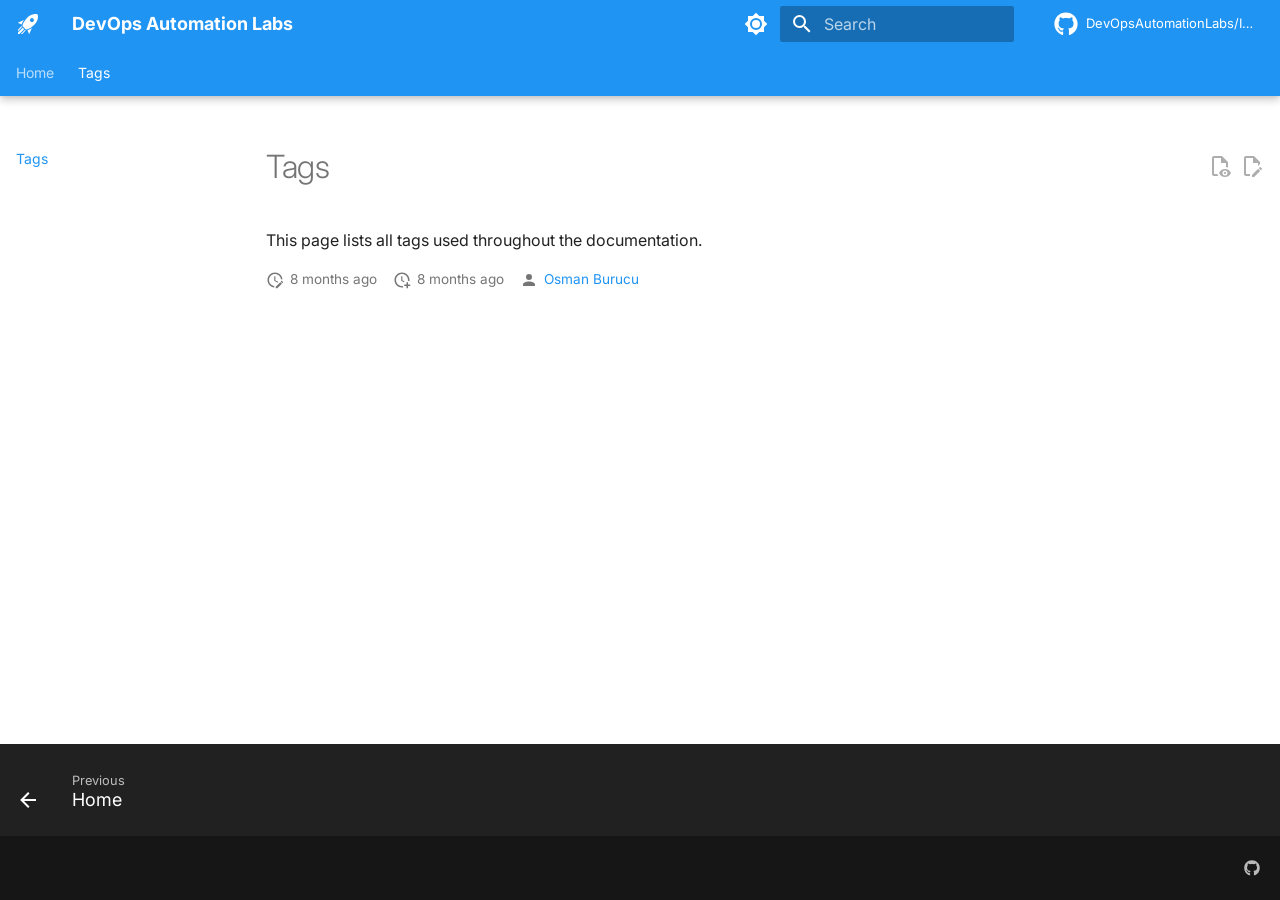
<file: tags/index.html>
<!DOCTYPE html><html lang="en" class="no-js"><head><meta charset="utf-8"><meta name="viewport" content="width=device-width,initial-scale=1"><meta name="description" content="Central hub for DevOps automation demos, labs, and resources"><meta name="author" content="DevOps Automation Labs"><link rel="prev" href=".."><link rel="icon" href="../assets/images/favicon.png"><meta name="generator" content="mkdocs-1.6.1, mkdocs-material-9.7.6"><title>Tags - DevOps Automation Labs</title><link rel="stylesheet" href="../assets/stylesheets/main.484c7ddc.min.css"><link rel="stylesheet" href="../assets/stylesheets/palette.ab4e12ef.min.css"><link rel="preconnect" href="https://fonts.gstatic.com" crossorigin=""><link rel="stylesheet" href="https://fonts.googleapis.com/css?family=Inter:300,300i,400,400i,700,700i%7CJetBrains+Mono:400,400i,700,700i&amp;display=fallback"><style>:root{--md-text-font:"Inter";--md-code-font:"JetBrains Mono"}</style><link rel="stylesheet" href="../css/timeago.css"><link rel="stylesheet" href="../stylesheets/extra.css"><script>__md_scope=new URL("..",location),__md_hash=e=>[...e].reduce(((e,_)=>(e<<5)-e+_.charCodeAt(0)),0),__md_get=(e,_=localStorage,t=__md_scope)=>JSON.parse(_.getItem(t.pathname+"."+e)),__md_set=(e,_,t=localStorage,a=__md_scope)=>{try{t.setItem(a.pathname+"."+e,JSON.stringify(_))}catch(e){}}</script><script src="../assets/javascripts/toggle-sidebar.js"></script><link href="../assets/stylesheets/glightbox.min.css" rel="stylesheet"><script src="../assets/javascripts/glightbox.min.js"></script><style id="glightbox-style">
            html.glightbox-open { overflow: initial; height: 100%; }
            .gslide-title { margin-top: 0px; user-select: text; }
            .gslide-desc { color: #666; user-select: text; }
            .gslide-image img { background: white; }
            .gscrollbar-fixer { padding-right: 15px; }
            .gdesc-inner { font-size: 0.75rem; }
            body[data-md-color-scheme="slate"] .gdesc-inner { background: var(--md-default-bg-color); }
            body[data-md-color-scheme="slate"] .gslide-title { color: var(--md-default-fg-color); }
            body[data-md-color-scheme="slate"] .gslide-desc { color: var(--md-default-fg-color); }
        </style></head> <body dir="ltr" data-md-color-scheme="default" data-md-color-primary="blue" data-md-color-accent="light-blue"> <input class="md-toggle" data-md-toggle="drawer" type="checkbox" id="__drawer" autocomplete="off"> <input class="md-toggle" data-md-toggle="search" type="checkbox" id="__search" autocomplete="off"> <label class="md-overlay" for="__drawer"></label> <div data-md-component="skip"> <a href="#tags" class="md-skip"> Skip to content </a> </div> <div data-md-component="announce"> </div> <header class="md-header md-header--shadow md-header--lifted" data-md-component="header"> <nav class="md-header__inner md-grid" aria-label="Header"> <a href="https://devopsautomationlabs.github.io/Index/" title="DevOps Automation Labs" class="md-header__button md-logo" aria-label="DevOps Automation Labs" data-md-component="logo"> <svg xmlns="http://www.w3.org/2000/svg" viewBox="0 0 24 24"><path d="m13.13 22.19-1.63-3.83c1.57-.58 3.04-1.36 4.4-2.27zM5.64 12.5l-3.83-1.63 6.1-2.77C7 9.46 6.22 10.93 5.64 12.5M21.61 2.39S16.66.269 11 5.93c-2.19 2.19-3.5 4.6-4.35 6.71-.28.75-.09 1.57.46 2.13l2.13 2.12c.55.56 1.37.74 2.12.46A19.1 19.1 0 0 0 18.07 13c5.66-5.66 3.54-10.61 3.54-10.61m-7.07 7.07c-.78-.78-.78-2.05 0-2.83s2.05-.78 2.83 0c.77.78.78 2.05 0 2.83s-2.05.78-2.83 0m-5.66 7.07-1.41-1.41zM6.24 22l3.64-3.64c-.34-.09-.67-.24-.97-.45L4.83 22zM2 22h1.41l4.77-4.76-1.42-1.41L2 20.59zm0-2.83 4.09-4.08c-.21-.3-.36-.62-.45-.97L2 17.76z"></path></svg> </a> <label class="md-header__button md-icon" for="__drawer"> <svg xmlns="http://www.w3.org/2000/svg" viewBox="0 0 24 24"><path d="M3 6h18v2H3zm0 5h18v2H3zm0 5h18v2H3z"></path></svg> </label> <div class="md-header__title" data-md-component="header-title"> <div class="md-header__ellipsis"> <div class="md-header__topic"> <span class="md-ellipsis"> DevOps Automation Labs </span> </div> <div class="md-header__topic" data-md-component="header-topic"> <span class="md-ellipsis"> Tags </span> </div> </div> </div> <form class="md-header__option" data-md-component="palette"> <input class="md-option" data-md-color-media="(prefers-color-scheme: light)" data-md-color-scheme="default" data-md-color-primary="blue" data-md-color-accent="light-blue" aria-label="Switch to dark mode" type="radio" name="__palette" id="__palette_0"> <label class="md-header__button md-icon" title="Switch to dark mode" for="__palette_1" hidden=""> <svg xmlns="http://www.w3.org/2000/svg" viewBox="0 0 24 24"><path d="M12 8a4 4 0 0 0-4 4 4 4 0 0 0 4 4 4 4 0 0 0 4-4 4 4 0 0 0-4-4m0 10a6 6 0 0 1-6-6 6 6 0 0 1 6-6 6 6 0 0 1 6 6 6 6 0 0 1-6 6m8-9.31V4h-4.69L12 .69 8.69 4H4v4.69L.69 12 4 15.31V20h4.69L12 23.31 15.31 20H20v-4.69L23.31 12z"></path></svg> </label> <input class="md-option" data-md-color-media="(prefers-color-scheme: dark)" data-md-color-scheme="slate" data-md-color-primary="blue" data-md-color-accent="light-blue" aria-label="Switch to light mode" type="radio" name="__palette" id="__palette_1"> <label class="md-header__button md-icon" title="Switch to light mode" for="__palette_0" hidden=""> <svg xmlns="http://www.w3.org/2000/svg" viewBox="0 0 24 24"><path d="M12 18c-.89 0-1.74-.2-2.5-.55C11.56 16.5 13 14.42 13 12s-1.44-4.5-3.5-5.45C10.26 6.2 11.11 6 12 6a6 6 0 0 1 6 6 6 6 0 0 1-6 6m8-9.31V4h-4.69L12 .69 8.69 4H4v4.69L.69 12 4 15.31V20h4.69L12 23.31 15.31 20H20v-4.69L23.31 12z"></path></svg> </label> </form> <script>var palette=__md_get("__palette");if(palette&&palette.color){if("(prefers-color-scheme)"===palette.color.media){var media=matchMedia("(prefers-color-scheme: light)"),input=document.querySelector(media.matches?"[data-md-color-media='(prefers-color-scheme: light)']":"[data-md-color-media='(prefers-color-scheme: dark)']");palette.color.media=input.getAttribute("data-md-color-media"),palette.color.scheme=input.getAttribute("data-md-color-scheme"),palette.color.primary=input.getAttribute("data-md-color-primary"),palette.color.accent=input.getAttribute("data-md-color-accent")}for(var[key,value]of Object.entries(palette.color))document.body.setAttribute("data-md-color-"+key,value)}</script> <label class="md-header__button md-icon" for="__search"> <svg xmlns="http://www.w3.org/2000/svg" viewBox="0 0 24 24"><path d="M9.5 3A6.5 6.5 0 0 1 16 9.5c0 1.61-.59 3.09-1.56 4.23l.27.27h.79l5 5-1.5 1.5-5-5v-.79l-.27-.27A6.52 6.52 0 0 1 9.5 16 6.5 6.5 0 0 1 3 9.5 6.5 6.5 0 0 1 9.5 3m0 2C7 5 5 7 5 9.5S7 14 9.5 14 14 12 14 9.5 12 5 9.5 5"></path></svg> </label> <div class="md-search" data-md-component="search" role="dialog"> <label class="md-search__overlay" for="__search"></label> <div class="md-search__inner" role="search"> <form class="md-search__form" name="search"> <input type="text" class="md-search__input" name="query" aria-label="Search" placeholder="Search" autocapitalize="off" autocorrect="off" autocomplete="off" spellcheck="false" data-md-component="search-query" required=""> <label class="md-search__icon md-icon" for="__search"> <svg xmlns="http://www.w3.org/2000/svg" viewBox="0 0 24 24"><path d="M9.5 3A6.5 6.5 0 0 1 16 9.5c0 1.61-.59 3.09-1.56 4.23l.27.27h.79l5 5-1.5 1.5-5-5v-.79l-.27-.27A6.52 6.52 0 0 1 9.5 16 6.5 6.5 0 0 1 3 9.5 6.5 6.5 0 0 1 9.5 3m0 2C7 5 5 7 5 9.5S7 14 9.5 14 14 12 14 9.5 12 5 9.5 5"></path></svg> <svg xmlns="http://www.w3.org/2000/svg" viewBox="0 0 24 24"><path d="M20 11v2H8l5.5 5.5-1.42 1.42L4.16 12l7.92-7.92L13.5 5.5 8 11z"></path></svg> </label> <nav class="md-search__options" aria-label="Search"> <a href="javascript:void(0)" class="md-search__icon md-icon" title="Share" aria-label="Share" data-clipboard="" data-clipboard-text="" data-md-component="search-share" tabindex="-1"> <svg xmlns="http://www.w3.org/2000/svg" viewBox="0 0 24 24"><path d="M18 16.08c-.76 0-1.44.3-1.96.77L8.91 12.7c.05-.23.09-.46.09-.7s-.04-.47-.09-.7l7.05-4.11c.54.5 1.25.81 2.04.81a3 3 0 0 0 3-3 3 3 0 0 0-3-3 3 3 0 0 0-3 3c0 .24.04.47.09.7L8.04 9.81C7.5 9.31 6.79 9 6 9a3 3 0 0 0-3 3 3 3 0 0 0 3 3c.79 0 1.5-.31 2.04-.81l7.12 4.15c-.05.21-.08.43-.08.66 0 1.61 1.31 2.91 2.92 2.91s2.92-1.3 2.92-2.91A2.92 2.92 0 0 0 18 16.08"></path></svg> </a> <button type="reset" class="md-search__icon md-icon" title="Clear" aria-label="Clear" tabindex="-1"> <svg xmlns="http://www.w3.org/2000/svg" viewBox="0 0 24 24"><path d="M19 6.41 17.59 5 12 10.59 6.41 5 5 6.41 10.59 12 5 17.59 6.41 19 12 13.41 17.59 19 19 17.59 13.41 12z"></path></svg> </button> </nav> <div class="md-search__suggest" data-md-component="search-suggest"></div> </form> <div class="md-search__output"> <div class="md-search__scrollwrap" tabindex="0" data-md-scrollfix=""> <div class="md-search-result" data-md-component="search-result"> <div class="md-search-result__meta"> Initializing search </div> <ol class="md-search-result__list" role="presentation"></ol> </div> </div> </div> </div> </div> <div class="md-header__source"> <a href="https://github.com/DevOpsAutomationLabs/Index" title="Go to repository" class="md-source" data-md-component="source"> <div class="md-source__icon md-icon"> <svg xmlns="http://www.w3.org/2000/svg" viewBox="0 0 512 512"><!-- Font Awesome Free 7.1.0 by @fontawesome - https://fontawesome.com License - https://fontawesome.com/license/free (Icons: CC BY 4.0, Fonts: SIL OFL 1.1, Code: MIT License) Copyright 2025 Fonticons, Inc.--><path d="M173.9 397.4c0 2-2.3 3.6-5.2 3.6-3.3.3-5.6-1.3-5.6-3.6 0-2 2.3-3.6 5.2-3.6 3-.3 5.6 1.3 5.6 3.6m-31.1-4.5c-.7 2 1.3 4.3 4.3 4.9 2.6 1 5.6 0 6.2-2s-1.3-4.3-4.3-5.2c-2.6-.7-5.5.3-6.2 2.3m44.2-1.7c-2.9.7-4.9 2.6-4.6 4.9.3 2 2.9 3.3 5.9 2.6 2.9-.7 4.9-2.6 4.6-4.6-.3-1.9-3-3.2-5.9-2.9M252.8 8C114.1 8 8 113.3 8 252c0 110.9 69.8 205.8 169.5 239.2 12.8 2.3 17.3-5.6 17.3-12.1 0-6.2-.3-40.4-.3-61.4 0 0-70 15-84.7-29.8 0 0-11.4-29.1-27.8-36.6 0 0-22.9-15.7 1.6-15.4 0 0 24.9 2 38.6 25.8 21.9 38.6 58.6 27.5 72.9 20.9 2.3-16 8.8-27.1 16-33.7-55.9-6.2-112.3-14.3-112.3-110.5 0-27.5 7.6-41.3 23.6-58.9-2.6-6.5-11.1-33.3 2.6-67.9 20.9-6.5 69 27 69 27 20-5.6 41.5-8.5 62.8-8.5s42.8 2.9 62.8 8.5c0 0 48.1-33.6 69-27 13.7 34.7 5.2 61.4 2.6 67.9 16 17.7 25.8 31.5 25.8 58.9 0 96.5-58.9 104.2-114.8 110.5 9.2 7.9 17 22.9 17 46.4 0 33.7-.3 75.4-.3 83.6 0 6.5 4.6 14.4 17.3 12.1C436.2 457.8 504 362.9 504 252 504 113.3 391.5 8 252.8 8M105.2 352.9c-1.3 1-1 3.3.7 5.2 1.6 1.6 3.9 2.3 5.2 1 1.3-1 1-3.3-.7-5.2-1.6-1.6-3.9-2.3-5.2-1m-10.8-8.1c-.7 1.3.3 2.9 2.3 3.9 1.6 1 3.6.7 4.3-.7.7-1.3-.3-2.9-2.3-3.9-2-.6-3.6-.3-4.3.7m32.4 35.6c-1.6 1.3-1 4.3 1.3 6.2 2.3 2.3 5.2 2.6 6.5 1 1.3-1.3.7-4.3-1.3-6.2-2.2-2.3-5.2-2.6-6.5-1m-11.4-14.7c-1.6 1-1.6 3.6 0 5.9s4.3 3.3 5.6 2.3c1.6-1.3 1.6-3.9 0-6.2-1.4-2.3-4-3.3-5.6-2"></path></svg> </div> <div class="md-source__repository"> DevOpsAutomationLabs/Index </div> </a> </div> </nav> <nav class="md-tabs" aria-label="Tabs" data-md-component="tabs"> <div class="md-grid"> <ul class="md-tabs__list"> <li class="md-tabs__item"> <a href=".." class="md-tabs__link"> Home </a> </li> <li class="md-tabs__item md-tabs__item--active"> <a href="./" class="md-tabs__link"> Tags </a> </li> </ul> </div> </nav> </header> <div class="md-container" data-md-component="container"> <main class="md-main" data-md-component="main"> <div class="md-main__inner md-grid"> <div class="md-sidebar md-sidebar--primary" data-md-component="sidebar" data-md-type="navigation"> <div class="md-sidebar__scrollwrap"> <div class="md-sidebar__inner"> <nav class="md-nav md-nav--primary md-nav--lifted md-nav--integrated" aria-label="Navigation" data-md-level="0"> <label class="md-nav__title" for="__drawer"> <a href="https://devopsautomationlabs.github.io/Index/" title="DevOps Automation Labs" class="md-nav__button md-logo" aria-label="DevOps Automation Labs" data-md-component="logo"> <svg xmlns="http://www.w3.org/2000/svg" viewBox="0 0 24 24"><path d="m13.13 22.19-1.63-3.83c1.57-.58 3.04-1.36 4.4-2.27zM5.64 12.5l-3.83-1.63 6.1-2.77C7 9.46 6.22 10.93 5.64 12.5M21.61 2.39S16.66.269 11 5.93c-2.19 2.19-3.5 4.6-4.35 6.71-.28.75-.09 1.57.46 2.13l2.13 2.12c.55.56 1.37.74 2.12.46A19.1 19.1 0 0 0 18.07 13c5.66-5.66 3.54-10.61 3.54-10.61m-7.07 7.07c-.78-.78-.78-2.05 0-2.83s2.05-.78 2.83 0c.77.78.78 2.05 0 2.83s-2.05.78-2.83 0m-5.66 7.07-1.41-1.41zM6.24 22l3.64-3.64c-.34-.09-.67-.24-.97-.45L4.83 22zM2 22h1.41l4.77-4.76-1.42-1.41L2 20.59zm0-2.83 4.09-4.08c-.21-.3-.36-.62-.45-.97L2 17.76z"></path></svg> </a> DevOps Automation Labs </label> <div class="md-nav__source"> <a href="https://github.com/DevOpsAutomationLabs/Index" title="Go to repository" class="md-source" data-md-component="source"> <div class="md-source__icon md-icon"> <svg xmlns="http://www.w3.org/2000/svg" viewBox="0 0 512 512"><!-- Font Awesome Free 7.1.0 by @fontawesome - https://fontawesome.com License - https://fontawesome.com/license/free (Icons: CC BY 4.0, Fonts: SIL OFL 1.1, Code: MIT License) Copyright 2025 Fonticons, Inc.--><path d="M173.9 397.4c0 2-2.3 3.6-5.2 3.6-3.3.3-5.6-1.3-5.6-3.6 0-2 2.3-3.6 5.2-3.6 3-.3 5.6 1.3 5.6 3.6m-31.1-4.5c-.7 2 1.3 4.3 4.3 4.9 2.6 1 5.6 0 6.2-2s-1.3-4.3-4.3-5.2c-2.6-.7-5.5.3-6.2 2.3m44.2-1.7c-2.9.7-4.9 2.6-4.6 4.9.3 2 2.9 3.3 5.9 2.6 2.9-.7 4.9-2.6 4.6-4.6-.3-1.9-3-3.2-5.9-2.9M252.8 8C114.1 8 8 113.3 8 252c0 110.9 69.8 205.8 169.5 239.2 12.8 2.3 17.3-5.6 17.3-12.1 0-6.2-.3-40.4-.3-61.4 0 0-70 15-84.7-29.8 0 0-11.4-29.1-27.8-36.6 0 0-22.9-15.7 1.6-15.4 0 0 24.9 2 38.6 25.8 21.9 38.6 58.6 27.5 72.9 20.9 2.3-16 8.8-27.1 16-33.7-55.9-6.2-112.3-14.3-112.3-110.5 0-27.5 7.6-41.3 23.6-58.9-2.6-6.5-11.1-33.3 2.6-67.9 20.9-6.5 69 27 69 27 20-5.6 41.5-8.5 62.8-8.5s42.8 2.9 62.8 8.5c0 0 48.1-33.6 69-27 13.7 34.7 5.2 61.4 2.6 67.9 16 17.7 25.8 31.5 25.8 58.9 0 96.5-58.9 104.2-114.8 110.5 9.2 7.9 17 22.9 17 46.4 0 33.7-.3 75.4-.3 83.6 0 6.5 4.6 14.4 17.3 12.1C436.2 457.8 504 362.9 504 252 504 113.3 391.5 8 252.8 8M105.2 352.9c-1.3 1-1 3.3.7 5.2 1.6 1.6 3.9 2.3 5.2 1 1.3-1 1-3.3-.7-5.2-1.6-1.6-3.9-2.3-5.2-1m-10.8-8.1c-.7 1.3.3 2.9 2.3 3.9 1.6 1 3.6.7 4.3-.7.7-1.3-.3-2.9-2.3-3.9-2-.6-3.6-.3-4.3.7m32.4 35.6c-1.6 1.3-1 4.3 1.3 6.2 2.3 2.3 5.2 2.6 6.5 1 1.3-1.3.7-4.3-1.3-6.2-2.2-2.3-5.2-2.6-6.5-1m-11.4-14.7c-1.6 1-1.6 3.6 0 5.9s4.3 3.3 5.6 2.3c1.6-1.3 1.6-3.9 0-6.2-1.4-2.3-4-3.3-5.6-2"></path></svg> </div> <div class="md-source__repository"> DevOpsAutomationLabs/Index </div> </a> </div> <ul class="md-nav__list" data-md-scrollfix=""> <li class="md-nav__item"> <a href=".." class="md-nav__link"> <span class="md-ellipsis"> Home </span> </a> </li> <li class="md-nav__item md-nav__item--active"> <input class="md-nav__toggle md-toggle" type="checkbox" id="__toc"> <a href="./" class="md-nav__link md-nav__link--active"> <span class="md-ellipsis"> Tags </span> </a> </li> </ul> </nav> </div> </div> </div> <div class="md-content" data-md-component="content"> <article class="md-content__inner md-typeset"> <a href="https://github.com/DevOpsAutomationLabs/Index/edit/main/docs/tags.md" title="Edit this page" class="md-content__button md-icon" rel="edit"> <svg xmlns="http://www.w3.org/2000/svg" viewBox="0 0 24 24"><path d="M10 20H6V4h7v5h5v3.1l2-2V8l-6-6H6c-1.1 0-2 .9-2 2v16c0 1.1.9 2 2 2h4zm10.2-7c.1 0 .3.1.4.2l1.3 1.3c.2.2.2.6 0 .8l-1 1-2.1-2.1 1-1c.1-.1.2-.2.4-.2m0 3.9L14.1 23H12v-2.1l6.1-6.1z"></path></svg> </a> <a href="https://github.com/DevOpsAutomationLabs/Index/raw/main/docs/tags.md" title="View source of this page" class="md-content__button md-icon"> <svg xmlns="http://www.w3.org/2000/svg" viewBox="0 0 24 24"><path d="M17 18c.56 0 1 .44 1 1s-.44 1-1 1-1-.44-1-1 .44-1 1-1m0-3c-2.73 0-5.06 1.66-6 4 .94 2.34 3.27 4 6 4s5.06-1.66 6-4c-.94-2.34-3.27-4-6-4m0 6.5a2.5 2.5 0 0 1-2.5-2.5 2.5 2.5 0 0 1 2.5-2.5 2.5 2.5 0 0 1 2.5 2.5 2.5 2.5 0 0 1-2.5 2.5M9.27 20H6V4h7v5h5v4.07c.7.08 1.36.25 2 .49V8l-6-6H6a2 2 0 0 0-2 2v16a2 2 0 0 0 2 2h4.5a8.2 8.2 0 0 1-1.23-2"></path></svg> </a> <script src="../assets/javascripts/toggle-sidebar.js"></script><h1 id="tags">Tags<a class="headerlink" href="#tags" title="Permanent link">¶</a></h1> <p>This page lists all tags used throughout the documentation.</p>  <aside class="md-source-file"> <span class="md-source-file__fact"> <span class="md-icon" title="Last update"> <svg xmlns="http://www.w3.org/2000/svg" viewBox="0 0 24 24"><path d="M21 13.1c-.1 0-.3.1-.4.2l-1 1 2.1 2.1 1-1c.2-.2.2-.6 0-.8l-1.3-1.3c-.1-.1-.2-.2-.4-.2m-1.9 1.8-6.1 6V23h2.1l6.1-6.1zM12.5 7v5.2l4 2.4-1 1L11 13V7zM11 21.9c-5.1-.5-9-4.8-9-9.9C2 6.5 6.5 2 12 2c5.3 0 9.6 4.1 10 9.3-.3-.1-.6-.2-1-.2s-.7.1-1 .2C19.6 7.2 16.2 4 12 4c-4.4 0-8 3.6-8 8 0 4.1 3.1 7.5 7.1 7.9l-.1.2z"></path></svg> </span> <span class="git-revision-date-localized-plugin git-revision-date-localized-plugin-timeago" title="March 27, 2026 10:31:59 UTC"><span class="timeago" datetime="2026-03-27T10:31:59+00:00" locale="en"></span></span><span class="git-revision-date-localized-plugin git-revision-date-localized-plugin-iso_date" title="March 27, 2026 10:31:59 UTC">2026-03-27</span> </span> <span class="md-source-file__fact"> <span class="md-icon" title="Created"> <svg xmlns="http://www.w3.org/2000/svg" viewBox="0 0 24 24"><path d="M14.47 15.08 11 13V7h1.5v5.25l3.08 1.83c-.41.28-.79.62-1.11 1m-1.39 4.84c-.36.05-.71.08-1.08.08-4.42 0-8-3.58-8-8s3.58-8 8-8 8 3.58 8 8c0 .37-.03.72-.08 1.08.69.1 1.33.32 1.92.64.1-.56.16-1.13.16-1.72 0-5.5-4.5-10-10-10S2 6.5 2 12s4.47 10 10 10c.59 0 1.16-.06 1.72-.16-.32-.59-.54-1.23-.64-1.92M18 15v3h-3v2h3v3h2v-3h3v-2h-3v-3z"></path></svg> </span> <span class="git-revision-date-localized-plugin git-revision-date-localized-plugin-timeago" title="March 27, 2026 10:31:59 UTC"><span class="timeago" datetime="2026-03-27T10:31:59+00:00" locale="en"></span></span><span class="git-revision-date-localized-plugin git-revision-date-localized-plugin-iso_date" title="March 27, 2026 10:31:59 UTC">2026-03-27</span> </span> <span class="md-source-file__fact"> <span class="md-icon" title="Contributors"> <svg xmlns="http://www.w3.org/2000/svg" viewBox="0 0 24 24"><path d="M12 4a4 4 0 0 1 4 4 4 4 0 0 1-4 4 4 4 0 0 1-4-4 4 4 0 0 1 4-4m0 10c4.42 0 8 1.79 8 4v2H4v-2c0-2.21 3.58-4 8-4"></path></svg> </span> <nav> <a href="mailto:osman.burucu@at.ibm.com">Osman Burucu</a> </nav> </span> </aside> </article> </div> <script>var tabs=__md_get("__tabs");if(Array.isArray(tabs))e:for(var set of document.querySelectorAll(".tabbed-set")){var labels=set.querySelector(".tabbed-labels");for(var tab of tabs)for(var label of labels.getElementsByTagName("label"))if(label.innerText.trim()===tab){var input=document.getElementById(label.htmlFor);input.checked=!0;continue e}}</script> <script>var target=document.getElementById(location.hash.slice(1));target&&target.name&&(target.checked=target.name.startsWith("__tabbed_"))</script> </div> <button type="button" class="md-top md-icon" data-md-component="top" hidden=""> <svg xmlns="http://www.w3.org/2000/svg" viewBox="0 0 24 24"><path d="M13 20h-2V8l-5.5 5.5-1.42-1.42L12 4.16l7.92 7.92-1.42 1.42L13 8z"></path></svg> Back to top </button> </main> <footer class="md-footer"> <nav class="md-footer__inner md-grid" aria-label="Footer"> <a href=".." class="md-footer__link md-footer__link--prev" aria-label="Previous: Home"> <div class="md-footer__button md-icon"> <svg xmlns="http://www.w3.org/2000/svg" viewBox="0 0 24 24"><path d="M20 11v2H8l5.5 5.5-1.42 1.42L4.16 12l7.92-7.92L13.5 5.5 8 11z"></path></svg> </div> <div class="md-footer__title"> <span class="md-footer__direction"> Previous </span> <div class="md-ellipsis"> Home </div> </div> </a> </nav> <div class="md-footer-meta md-typeset"> <div class="md-footer-meta__inner md-grid"> <div class="md-copyright"> </div> <div class="md-social"> <a href="https://github.com/DevOpsAutomationLabs" target="_blank" rel="noopener" title="DevOps Automation Labs on GitHub" class="md-social__link"> <svg xmlns="http://www.w3.org/2000/svg" viewBox="0 0 512 512"><!-- Font Awesome Free 7.1.0 by @fontawesome - https://fontawesome.com License - https://fontawesome.com/license/free (Icons: CC BY 4.0, Fonts: SIL OFL 1.1, Code: MIT License) Copyright 2025 Fonticons, Inc.--><path d="M173.9 397.4c0 2-2.3 3.6-5.2 3.6-3.3.3-5.6-1.3-5.6-3.6 0-2 2.3-3.6 5.2-3.6 3-.3 5.6 1.3 5.6 3.6m-31.1-4.5c-.7 2 1.3 4.3 4.3 4.9 2.6 1 5.6 0 6.2-2s-1.3-4.3-4.3-5.2c-2.6-.7-5.5.3-6.2 2.3m44.2-1.7c-2.9.7-4.9 2.6-4.6 4.9.3 2 2.9 3.3 5.9 2.6 2.9-.7 4.9-2.6 4.6-4.6-.3-1.9-3-3.2-5.9-2.9M252.8 8C114.1 8 8 113.3 8 252c0 110.9 69.8 205.8 169.5 239.2 12.8 2.3 17.3-5.6 17.3-12.1 0-6.2-.3-40.4-.3-61.4 0 0-70 15-84.7-29.8 0 0-11.4-29.1-27.8-36.6 0 0-22.9-15.7 1.6-15.4 0 0 24.9 2 38.6 25.8 21.9 38.6 58.6 27.5 72.9 20.9 2.3-16 8.8-27.1 16-33.7-55.9-6.2-112.3-14.3-112.3-110.5 0-27.5 7.6-41.3 23.6-58.9-2.6-6.5-11.1-33.3 2.6-67.9 20.9-6.5 69 27 69 27 20-5.6 41.5-8.5 62.8-8.5s42.8 2.9 62.8 8.5c0 0 48.1-33.6 69-27 13.7 34.7 5.2 61.4 2.6 67.9 16 17.7 25.8 31.5 25.8 58.9 0 96.5-58.9 104.2-114.8 110.5 9.2 7.9 17 22.9 17 46.4 0 33.7-.3 75.4-.3 83.6 0 6.5 4.6 14.4 17.3 12.1C436.2 457.8 504 362.9 504 252 504 113.3 391.5 8 252.8 8M105.2 352.9c-1.3 1-1 3.3.7 5.2 1.6 1.6 3.9 2.3 5.2 1 1.3-1 1-3.3-.7-5.2-1.6-1.6-3.9-2.3-5.2-1m-10.8-8.1c-.7 1.3.3 2.9 2.3 3.9 1.6 1 3.6.7 4.3-.7.7-1.3-.3-2.9-2.3-3.9-2-.6-3.6-.3-4.3.7m32.4 35.6c-1.6 1.3-1 4.3 1.3 6.2 2.3 2.3 5.2 2.6 6.5 1 1.3-1.3.7-4.3-1.3-6.2-2.2-2.3-5.2-2.6-6.5-1m-11.4-14.7c-1.6 1-1.6 3.6 0 5.9s4.3 3.3 5.6 2.3c1.6-1.3 1.6-3.9 0-6.2-1.4-2.3-4-3.3-5.6-2"></path></svg> </a> </div> </div> </div> </footer> </div> <div class="md-dialog" data-md-component="dialog"> <div class="md-dialog__inner md-typeset"></div> </div> <div class="md-progress" data-md-component="progress" role="progressbar"></div> <script id="__config" type="application/json">{"annotate": null, "base": "..", "features": ["announce.dismiss", "content.action.edit", "content.action.view", "content.code.annotate", "content.code.copy", "content.code.select", "content.tabs.link", "content.tooltips", "header.autohide", "navigation.collapse", "navigation.expand", "navigation.footer", "navigation.indexes", "navigation.instant", "navigation.instant.prefetch", "navigation.instant.progress", "navigation.path", "navigation.prune", "navigation.sections", "navigation.tabs", "navigation.tabs.sticky", "navigation.top", "navigation.tracking", "search.highlight", "search.share", "search.suggest", "toc.follow", "toc.integrate"], "search": "../assets/javascripts/workers/search.2c215733.min.js", "tags": null, "translations": {"clipboard.copied": "Copied to clipboard", "clipboard.copy": "Copy to clipboard", "search.result.more.one": "1 more on this page", "search.result.more.other": "# more on this page", "search.result.none": "No matching documents", "search.result.one": "1 matching document", "search.result.other": "# matching documents", "search.result.placeholder": "Type to start searching", "search.result.term.missing": "Missing", "select.version": "Select version"}, "version": null}</script> <script src="../assets/javascripts/bundle.79ae519e.min.js"></script> <script src="../js/timeago.min.js"></script> <script src="../js/timeago_mkdocs_material.js"></script>  <script id="init-glightbox">const lightbox = GLightbox({"touchNavigation": true, "loop": false, "zoomable": true, "draggable": true, "openEffect": "zoom", "closeEffect": "zoom", "slideEffect": "slide"});
document$.subscribe(()=>{ lightbox.reload(); });
</script></body></html>
</file>
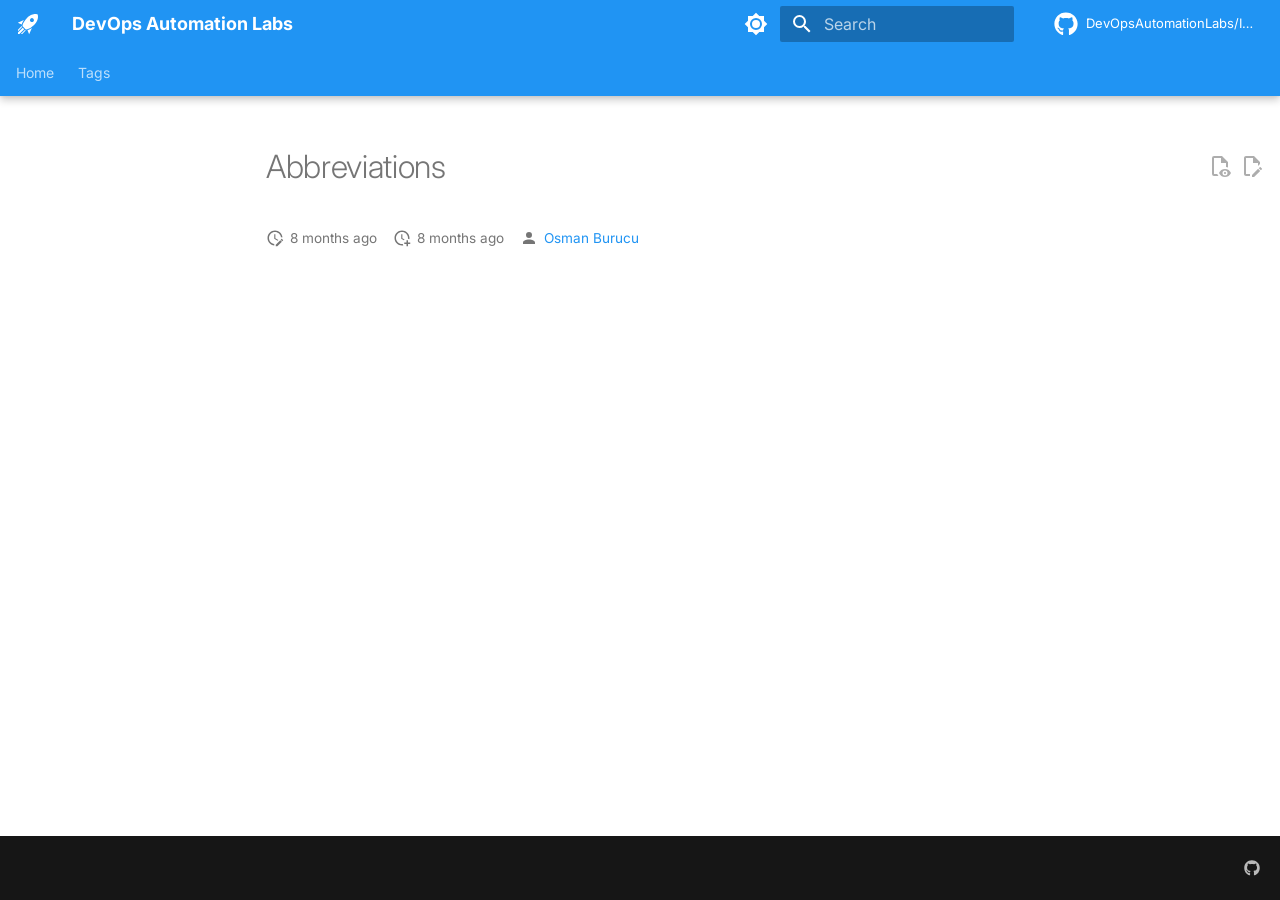
<file: includes/abbreviations/index.html>
<!DOCTYPE html><html lang="en" class="no-js"><head><meta charset="utf-8"><meta name="viewport" content="width=device-width,initial-scale=1"><meta name="description" content="Central hub for DevOps automation demos, labs, and resources"><meta name="author" content="DevOps Automation Labs"><link rel="icon" href="../../assets/images/favicon.png"><meta name="generator" content="mkdocs-1.6.1, mkdocs-material-9.7.6"><title>Abbreviations - DevOps Automation Labs</title><link rel="stylesheet" href="../../assets/stylesheets/main.484c7ddc.min.css"><link rel="stylesheet" href="../../assets/stylesheets/palette.ab4e12ef.min.css"><link rel="preconnect" href="https://fonts.gstatic.com" crossorigin=""><link rel="stylesheet" href="https://fonts.googleapis.com/css?family=Inter:300,300i,400,400i,700,700i%7CJetBrains+Mono:400,400i,700,700i&amp;display=fallback"><style>:root{--md-text-font:"Inter";--md-code-font:"JetBrains Mono"}</style><link rel="stylesheet" href="../../css/timeago.css"><link rel="stylesheet" href="../../stylesheets/extra.css"><script>__md_scope=new URL("../..",location),__md_hash=e=>[...e].reduce(((e,_)=>(e<<5)-e+_.charCodeAt(0)),0),__md_get=(e,_=localStorage,t=__md_scope)=>JSON.parse(_.getItem(t.pathname+"."+e)),__md_set=(e,_,t=localStorage,a=__md_scope)=>{try{t.setItem(a.pathname+"."+e,JSON.stringify(_))}catch(e){}}</script><script src="../../assets/javascripts/toggle-sidebar.js"></script><link href="../../assets/stylesheets/glightbox.min.css" rel="stylesheet"><script src="../../assets/javascripts/glightbox.min.js"></script><style id="glightbox-style">
            html.glightbox-open { overflow: initial; height: 100%; }
            .gslide-title { margin-top: 0px; user-select: text; }
            .gslide-desc { color: #666; user-select: text; }
            .gslide-image img { background: white; }
            .gscrollbar-fixer { padding-right: 15px; }
            .gdesc-inner { font-size: 0.75rem; }
            body[data-md-color-scheme="slate"] .gdesc-inner { background: var(--md-default-bg-color); }
            body[data-md-color-scheme="slate"] .gslide-title { color: var(--md-default-fg-color); }
            body[data-md-color-scheme="slate"] .gslide-desc { color: var(--md-default-fg-color); }
        </style></head> <body dir="ltr" data-md-color-scheme="default" data-md-color-primary="blue" data-md-color-accent="light-blue"> <input class="md-toggle" data-md-toggle="drawer" type="checkbox" id="__drawer" autocomplete="off"> <input class="md-toggle" data-md-toggle="search" type="checkbox" id="__search" autocomplete="off"> <label class="md-overlay" for="__drawer"></label> <div data-md-component="skip"> </div> <div data-md-component="announce"> </div> <header class="md-header md-header--shadow md-header--lifted" data-md-component="header"> <nav class="md-header__inner md-grid" aria-label="Header"> <a href="https://devopsautomationlabs.github.io/Index/" title="DevOps Automation Labs" class="md-header__button md-logo" aria-label="DevOps Automation Labs" data-md-component="logo"> <svg xmlns="http://www.w3.org/2000/svg" viewBox="0 0 24 24"><path d="m13.13 22.19-1.63-3.83c1.57-.58 3.04-1.36 4.4-2.27zM5.64 12.5l-3.83-1.63 6.1-2.77C7 9.46 6.22 10.93 5.64 12.5M21.61 2.39S16.66.269 11 5.93c-2.19 2.19-3.5 4.6-4.35 6.71-.28.75-.09 1.57.46 2.13l2.13 2.12c.55.56 1.37.74 2.12.46A19.1 19.1 0 0 0 18.07 13c5.66-5.66 3.54-10.61 3.54-10.61m-7.07 7.07c-.78-.78-.78-2.05 0-2.83s2.05-.78 2.83 0c.77.78.78 2.05 0 2.83s-2.05.78-2.83 0m-5.66 7.07-1.41-1.41zM6.24 22l3.64-3.64c-.34-.09-.67-.24-.97-.45L4.83 22zM2 22h1.41l4.77-4.76-1.42-1.41L2 20.59zm0-2.83 4.09-4.08c-.21-.3-.36-.62-.45-.97L2 17.76z"></path></svg> </a> <label class="md-header__button md-icon" for="__drawer"> <svg xmlns="http://www.w3.org/2000/svg" viewBox="0 0 24 24"><path d="M3 6h18v2H3zm0 5h18v2H3zm0 5h18v2H3z"></path></svg> </label> <div class="md-header__title" data-md-component="header-title"> <div class="md-header__ellipsis"> <div class="md-header__topic"> <span class="md-ellipsis"> DevOps Automation Labs </span> </div> <div class="md-header__topic" data-md-component="header-topic"> <span class="md-ellipsis"> Abbreviations </span> </div> </div> </div> <form class="md-header__option" data-md-component="palette"> <input class="md-option" data-md-color-media="(prefers-color-scheme: light)" data-md-color-scheme="default" data-md-color-primary="blue" data-md-color-accent="light-blue" aria-label="Switch to dark mode" type="radio" name="__palette" id="__palette_0"> <label class="md-header__button md-icon" title="Switch to dark mode" for="__palette_1" hidden=""> <svg xmlns="http://www.w3.org/2000/svg" viewBox="0 0 24 24"><path d="M12 8a4 4 0 0 0-4 4 4 4 0 0 0 4 4 4 4 0 0 0 4-4 4 4 0 0 0-4-4m0 10a6 6 0 0 1-6-6 6 6 0 0 1 6-6 6 6 0 0 1 6 6 6 6 0 0 1-6 6m8-9.31V4h-4.69L12 .69 8.69 4H4v4.69L.69 12 4 15.31V20h4.69L12 23.31 15.31 20H20v-4.69L23.31 12z"></path></svg> </label> <input class="md-option" data-md-color-media="(prefers-color-scheme: dark)" data-md-color-scheme="slate" data-md-color-primary="blue" data-md-color-accent="light-blue" aria-label="Switch to light mode" type="radio" name="__palette" id="__palette_1"> <label class="md-header__button md-icon" title="Switch to light mode" for="__palette_0" hidden=""> <svg xmlns="http://www.w3.org/2000/svg" viewBox="0 0 24 24"><path d="M12 18c-.89 0-1.74-.2-2.5-.55C11.56 16.5 13 14.42 13 12s-1.44-4.5-3.5-5.45C10.26 6.2 11.11 6 12 6a6 6 0 0 1 6 6 6 6 0 0 1-6 6m8-9.31V4h-4.69L12 .69 8.69 4H4v4.69L.69 12 4 15.31V20h4.69L12 23.31 15.31 20H20v-4.69L23.31 12z"></path></svg> </label> </form> <script>var palette=__md_get("__palette");if(palette&&palette.color){if("(prefers-color-scheme)"===palette.color.media){var media=matchMedia("(prefers-color-scheme: light)"),input=document.querySelector(media.matches?"[data-md-color-media='(prefers-color-scheme: light)']":"[data-md-color-media='(prefers-color-scheme: dark)']");palette.color.media=input.getAttribute("data-md-color-media"),palette.color.scheme=input.getAttribute("data-md-color-scheme"),palette.color.primary=input.getAttribute("data-md-color-primary"),palette.color.accent=input.getAttribute("data-md-color-accent")}for(var[key,value]of Object.entries(palette.color))document.body.setAttribute("data-md-color-"+key,value)}</script> <label class="md-header__button md-icon" for="__search"> <svg xmlns="http://www.w3.org/2000/svg" viewBox="0 0 24 24"><path d="M9.5 3A6.5 6.5 0 0 1 16 9.5c0 1.61-.59 3.09-1.56 4.23l.27.27h.79l5 5-1.5 1.5-5-5v-.79l-.27-.27A6.52 6.52 0 0 1 9.5 16 6.5 6.5 0 0 1 3 9.5 6.5 6.5 0 0 1 9.5 3m0 2C7 5 5 7 5 9.5S7 14 9.5 14 14 12 14 9.5 12 5 9.5 5"></path></svg> </label> <div class="md-search" data-md-component="search" role="dialog"> <label class="md-search__overlay" for="__search"></label> <div class="md-search__inner" role="search"> <form class="md-search__form" name="search"> <input type="text" class="md-search__input" name="query" aria-label="Search" placeholder="Search" autocapitalize="off" autocorrect="off" autocomplete="off" spellcheck="false" data-md-component="search-query" required=""> <label class="md-search__icon md-icon" for="__search"> <svg xmlns="http://www.w3.org/2000/svg" viewBox="0 0 24 24"><path d="M9.5 3A6.5 6.5 0 0 1 16 9.5c0 1.61-.59 3.09-1.56 4.23l.27.27h.79l5 5-1.5 1.5-5-5v-.79l-.27-.27A6.52 6.52 0 0 1 9.5 16 6.5 6.5 0 0 1 3 9.5 6.5 6.5 0 0 1 9.5 3m0 2C7 5 5 7 5 9.5S7 14 9.5 14 14 12 14 9.5 12 5 9.5 5"></path></svg> <svg xmlns="http://www.w3.org/2000/svg" viewBox="0 0 24 24"><path d="M20 11v2H8l5.5 5.5-1.42 1.42L4.16 12l7.92-7.92L13.5 5.5 8 11z"></path></svg> </label> <nav class="md-search__options" aria-label="Search"> <a href="javascript:void(0)" class="md-search__icon md-icon" title="Share" aria-label="Share" data-clipboard="" data-clipboard-text="" data-md-component="search-share" tabindex="-1"> <svg xmlns="http://www.w3.org/2000/svg" viewBox="0 0 24 24"><path d="M18 16.08c-.76 0-1.44.3-1.96.77L8.91 12.7c.05-.23.09-.46.09-.7s-.04-.47-.09-.7l7.05-4.11c.54.5 1.25.81 2.04.81a3 3 0 0 0 3-3 3 3 0 0 0-3-3 3 3 0 0 0-3 3c0 .24.04.47.09.7L8.04 9.81C7.5 9.31 6.79 9 6 9a3 3 0 0 0-3 3 3 3 0 0 0 3 3c.79 0 1.5-.31 2.04-.81l7.12 4.15c-.05.21-.08.43-.08.66 0 1.61 1.31 2.91 2.92 2.91s2.92-1.3 2.92-2.91A2.92 2.92 0 0 0 18 16.08"></path></svg> </a> <button type="reset" class="md-search__icon md-icon" title="Clear" aria-label="Clear" tabindex="-1"> <svg xmlns="http://www.w3.org/2000/svg" viewBox="0 0 24 24"><path d="M19 6.41 17.59 5 12 10.59 6.41 5 5 6.41 10.59 12 5 17.59 6.41 19 12 13.41 17.59 19 19 17.59 13.41 12z"></path></svg> </button> </nav> <div class="md-search__suggest" data-md-component="search-suggest"></div> </form> <div class="md-search__output"> <div class="md-search__scrollwrap" tabindex="0" data-md-scrollfix=""> <div class="md-search-result" data-md-component="search-result"> <div class="md-search-result__meta"> Initializing search </div> <ol class="md-search-result__list" role="presentation"></ol> </div> </div> </div> </div> </div> <div class="md-header__source"> <a href="https://github.com/DevOpsAutomationLabs/Index" title="Go to repository" class="md-source" data-md-component="source"> <div class="md-source__icon md-icon"> <svg xmlns="http://www.w3.org/2000/svg" viewBox="0 0 512 512"><!-- Font Awesome Free 7.1.0 by @fontawesome - https://fontawesome.com License - https://fontawesome.com/license/free (Icons: CC BY 4.0, Fonts: SIL OFL 1.1, Code: MIT License) Copyright 2025 Fonticons, Inc.--><path d="M173.9 397.4c0 2-2.3 3.6-5.2 3.6-3.3.3-5.6-1.3-5.6-3.6 0-2 2.3-3.6 5.2-3.6 3-.3 5.6 1.3 5.6 3.6m-31.1-4.5c-.7 2 1.3 4.3 4.3 4.9 2.6 1 5.6 0 6.2-2s-1.3-4.3-4.3-5.2c-2.6-.7-5.5.3-6.2 2.3m44.2-1.7c-2.9.7-4.9 2.6-4.6 4.9.3 2 2.9 3.3 5.9 2.6 2.9-.7 4.9-2.6 4.6-4.6-.3-1.9-3-3.2-5.9-2.9M252.8 8C114.1 8 8 113.3 8 252c0 110.9 69.8 205.8 169.5 239.2 12.8 2.3 17.3-5.6 17.3-12.1 0-6.2-.3-40.4-.3-61.4 0 0-70 15-84.7-29.8 0 0-11.4-29.1-27.8-36.6 0 0-22.9-15.7 1.6-15.4 0 0 24.9 2 38.6 25.8 21.9 38.6 58.6 27.5 72.9 20.9 2.3-16 8.8-27.1 16-33.7-55.9-6.2-112.3-14.3-112.3-110.5 0-27.5 7.6-41.3 23.6-58.9-2.6-6.5-11.1-33.3 2.6-67.9 20.9-6.5 69 27 69 27 20-5.6 41.5-8.5 62.8-8.5s42.8 2.9 62.8 8.5c0 0 48.1-33.6 69-27 13.7 34.7 5.2 61.4 2.6 67.9 16 17.7 25.8 31.5 25.8 58.9 0 96.5-58.9 104.2-114.8 110.5 9.2 7.9 17 22.9 17 46.4 0 33.7-.3 75.4-.3 83.6 0 6.5 4.6 14.4 17.3 12.1C436.2 457.8 504 362.9 504 252 504 113.3 391.5 8 252.8 8M105.2 352.9c-1.3 1-1 3.3.7 5.2 1.6 1.6 3.9 2.3 5.2 1 1.3-1 1-3.3-.7-5.2-1.6-1.6-3.9-2.3-5.2-1m-10.8-8.1c-.7 1.3.3 2.9 2.3 3.9 1.6 1 3.6.7 4.3-.7.7-1.3-.3-2.9-2.3-3.9-2-.6-3.6-.3-4.3.7m32.4 35.6c-1.6 1.3-1 4.3 1.3 6.2 2.3 2.3 5.2 2.6 6.5 1 1.3-1.3.7-4.3-1.3-6.2-2.2-2.3-5.2-2.6-6.5-1m-11.4-14.7c-1.6 1-1.6 3.6 0 5.9s4.3 3.3 5.6 2.3c1.6-1.3 1.6-3.9 0-6.2-1.4-2.3-4-3.3-5.6-2"></path></svg> </div> <div class="md-source__repository"> DevOpsAutomationLabs/Index </div> </a> </div> </nav> <nav class="md-tabs" aria-label="Tabs" data-md-component="tabs"> <div class="md-grid"> <ul class="md-tabs__list"> <li class="md-tabs__item"> <a href="../.." class="md-tabs__link"> Home </a> </li> <li class="md-tabs__item"> <a href="../../tags/" class="md-tabs__link"> Tags </a> </li> </ul> </div> </nav> </header> <div class="md-container" data-md-component="container"> <main class="md-main" data-md-component="main"> <div class="md-main__inner md-grid"> <div class="md-sidebar md-sidebar--primary" data-md-component="sidebar" data-md-type="navigation"> <div class="md-sidebar__scrollwrap"> <div class="md-sidebar__inner"> <nav class="md-nav md-nav--primary md-nav--lifted md-nav--integrated" aria-label="Navigation" data-md-level="0"> <label class="md-nav__title" for="__drawer"> <a href="https://devopsautomationlabs.github.io/Index/" title="DevOps Automation Labs" class="md-nav__button md-logo" aria-label="DevOps Automation Labs" data-md-component="logo"> <svg xmlns="http://www.w3.org/2000/svg" viewBox="0 0 24 24"><path d="m13.13 22.19-1.63-3.83c1.57-.58 3.04-1.36 4.4-2.27zM5.64 12.5l-3.83-1.63 6.1-2.77C7 9.46 6.22 10.93 5.64 12.5M21.61 2.39S16.66.269 11 5.93c-2.19 2.19-3.5 4.6-4.35 6.71-.28.75-.09 1.57.46 2.13l2.13 2.12c.55.56 1.37.74 2.12.46A19.1 19.1 0 0 0 18.07 13c5.66-5.66 3.54-10.61 3.54-10.61m-7.07 7.07c-.78-.78-.78-2.05 0-2.83s2.05-.78 2.83 0c.77.78.78 2.05 0 2.83s-2.05.78-2.83 0m-5.66 7.07-1.41-1.41zM6.24 22l3.64-3.64c-.34-.09-.67-.24-.97-.45L4.83 22zM2 22h1.41l4.77-4.76-1.42-1.41L2 20.59zm0-2.83 4.09-4.08c-.21-.3-.36-.62-.45-.97L2 17.76z"></path></svg> </a> DevOps Automation Labs </label> <div class="md-nav__source"> <a href="https://github.com/DevOpsAutomationLabs/Index" title="Go to repository" class="md-source" data-md-component="source"> <div class="md-source__icon md-icon"> <svg xmlns="http://www.w3.org/2000/svg" viewBox="0 0 512 512"><!-- Font Awesome Free 7.1.0 by @fontawesome - https://fontawesome.com License - https://fontawesome.com/license/free (Icons: CC BY 4.0, Fonts: SIL OFL 1.1, Code: MIT License) Copyright 2025 Fonticons, Inc.--><path d="M173.9 397.4c0 2-2.3 3.6-5.2 3.6-3.3.3-5.6-1.3-5.6-3.6 0-2 2.3-3.6 5.2-3.6 3-.3 5.6 1.3 5.6 3.6m-31.1-4.5c-.7 2 1.3 4.3 4.3 4.9 2.6 1 5.6 0 6.2-2s-1.3-4.3-4.3-5.2c-2.6-.7-5.5.3-6.2 2.3m44.2-1.7c-2.9.7-4.9 2.6-4.6 4.9.3 2 2.9 3.3 5.9 2.6 2.9-.7 4.9-2.6 4.6-4.6-.3-1.9-3-3.2-5.9-2.9M252.8 8C114.1 8 8 113.3 8 252c0 110.9 69.8 205.8 169.5 239.2 12.8 2.3 17.3-5.6 17.3-12.1 0-6.2-.3-40.4-.3-61.4 0 0-70 15-84.7-29.8 0 0-11.4-29.1-27.8-36.6 0 0-22.9-15.7 1.6-15.4 0 0 24.9 2 38.6 25.8 21.9 38.6 58.6 27.5 72.9 20.9 2.3-16 8.8-27.1 16-33.7-55.9-6.2-112.3-14.3-112.3-110.5 0-27.5 7.6-41.3 23.6-58.9-2.6-6.5-11.1-33.3 2.6-67.9 20.9-6.5 69 27 69 27 20-5.6 41.5-8.5 62.8-8.5s42.8 2.9 62.8 8.5c0 0 48.1-33.6 69-27 13.7 34.7 5.2 61.4 2.6 67.9 16 17.7 25.8 31.5 25.8 58.9 0 96.5-58.9 104.2-114.8 110.5 9.2 7.9 17 22.9 17 46.4 0 33.7-.3 75.4-.3 83.6 0 6.5 4.6 14.4 17.3 12.1C436.2 457.8 504 362.9 504 252 504 113.3 391.5 8 252.8 8M105.2 352.9c-1.3 1-1 3.3.7 5.2 1.6 1.6 3.9 2.3 5.2 1 1.3-1 1-3.3-.7-5.2-1.6-1.6-3.9-2.3-5.2-1m-10.8-8.1c-.7 1.3.3 2.9 2.3 3.9 1.6 1 3.6.7 4.3-.7.7-1.3-.3-2.9-2.3-3.9-2-.6-3.6-.3-4.3.7m32.4 35.6c-1.6 1.3-1 4.3 1.3 6.2 2.3 2.3 5.2 2.6 6.5 1 1.3-1.3.7-4.3-1.3-6.2-2.2-2.3-5.2-2.6-6.5-1m-11.4-14.7c-1.6 1-1.6 3.6 0 5.9s4.3 3.3 5.6 2.3c1.6-1.3 1.6-3.9 0-6.2-1.4-2.3-4-3.3-5.6-2"></path></svg> </div> <div class="md-source__repository"> DevOpsAutomationLabs/Index </div> </a> </div> <ul class="md-nav__list" data-md-scrollfix=""> <li class="md-nav__item"> <a href="../.." class="md-nav__link"> <span class="md-ellipsis"> Home </span> </a> </li> <li class="md-nav__item"> <a href="../../tags/" class="md-nav__link"> <span class="md-ellipsis"> Tags </span> </a> </li> </ul> </nav> </div> </div> </div> <div class="md-content" data-md-component="content"> <article class="md-content__inner md-typeset"> <a href="https://github.com/DevOpsAutomationLabs/Index/edit/main/docs/includes/abbreviations.md" title="Edit this page" class="md-content__button md-icon" rel="edit"> <svg xmlns="http://www.w3.org/2000/svg" viewBox="0 0 24 24"><path d="M10 20H6V4h7v5h5v3.1l2-2V8l-6-6H6c-1.1 0-2 .9-2 2v16c0 1.1.9 2 2 2h4zm10.2-7c.1 0 .3.1.4.2l1.3 1.3c.2.2.2.6 0 .8l-1 1-2.1-2.1 1-1c.1-.1.2-.2.4-.2m0 3.9L14.1 23H12v-2.1l6.1-6.1z"></path></svg> </a> <a href="https://github.com/DevOpsAutomationLabs/Index/raw/main/docs/includes/abbreviations.md" title="View source of this page" class="md-content__button md-icon"> <svg xmlns="http://www.w3.org/2000/svg" viewBox="0 0 24 24"><path d="M17 18c.56 0 1 .44 1 1s-.44 1-1 1-1-.44-1-1 .44-1 1-1m0-3c-2.73 0-5.06 1.66-6 4 .94 2.34 3.27 4 6 4s5.06-1.66 6-4c-.94-2.34-3.27-4-6-4m0 6.5a2.5 2.5 0 0 1-2.5-2.5 2.5 2.5 0 0 1 2.5-2.5 2.5 2.5 0 0 1 2.5 2.5 2.5 2.5 0 0 1-2.5 2.5M9.27 20H6V4h7v5h5v4.07c.7.08 1.36.25 2 .49V8l-6-6H6a2 2 0 0 0-2 2v16a2 2 0 0 0 2 2h4.5a8.2 8.2 0 0 1-1.23-2"></path></svg> </a> <h1>Abbreviations</h1> <script src="../../assets/javascripts/toggle-sidebar.js"></script> <aside class="md-source-file"> <span class="md-source-file__fact"> <span class="md-icon" title="Last update"> <svg xmlns="http://www.w3.org/2000/svg" viewBox="0 0 24 24"><path d="M21 13.1c-.1 0-.3.1-.4.2l-1 1 2.1 2.1 1-1c.2-.2.2-.6 0-.8l-1.3-1.3c-.1-.1-.2-.2-.4-.2m-1.9 1.8-6.1 6V23h2.1l6.1-6.1zM12.5 7v5.2l4 2.4-1 1L11 13V7zM11 21.9c-5.1-.5-9-4.8-9-9.9C2 6.5 6.5 2 12 2c5.3 0 9.6 4.1 10 9.3-.3-.1-.6-.2-1-.2s-.7.1-1 .2C19.6 7.2 16.2 4 12 4c-4.4 0-8 3.6-8 8 0 4.1 3.1 7.5 7.1 7.9l-.1.2z"></path></svg> </span> <span class="git-revision-date-localized-plugin git-revision-date-localized-plugin-timeago" title="March 27, 2026 10:31:59 UTC"><span class="timeago" datetime="2026-03-27T10:31:59+00:00" locale="en"></span></span><span class="git-revision-date-localized-plugin git-revision-date-localized-plugin-iso_date" title="March 27, 2026 10:31:59 UTC">2026-03-27</span> </span> <span class="md-source-file__fact"> <span class="md-icon" title="Created"> <svg xmlns="http://www.w3.org/2000/svg" viewBox="0 0 24 24"><path d="M14.47 15.08 11 13V7h1.5v5.25l3.08 1.83c-.41.28-.79.62-1.11 1m-1.39 4.84c-.36.05-.71.08-1.08.08-4.42 0-8-3.58-8-8s3.58-8 8-8 8 3.58 8 8c0 .37-.03.72-.08 1.08.69.1 1.33.32 1.92.64.1-.56.16-1.13.16-1.72 0-5.5-4.5-10-10-10S2 6.5 2 12s4.47 10 10 10c.59 0 1.16-.06 1.72-.16-.32-.59-.54-1.23-.64-1.92M18 15v3h-3v2h3v3h2v-3h3v-2h-3v-3z"></path></svg> </span> <span class="git-revision-date-localized-plugin git-revision-date-localized-plugin-timeago" title="March 27, 2026 10:31:59 UTC"><span class="timeago" datetime="2026-03-27T10:31:59+00:00" locale="en"></span></span><span class="git-revision-date-localized-plugin git-revision-date-localized-plugin-iso_date" title="March 27, 2026 10:31:59 UTC">2026-03-27</span> </span> <span class="md-source-file__fact"> <span class="md-icon" title="Contributors"> <svg xmlns="http://www.w3.org/2000/svg" viewBox="0 0 24 24"><path d="M12 4a4 4 0 0 1 4 4 4 4 0 0 1-4 4 4 4 0 0 1-4-4 4 4 0 0 1 4-4m0 10c4.42 0 8 1.79 8 4v2H4v-2c0-2.21 3.58-4 8-4"></path></svg> </span> <nav> <a href="mailto:osman.burucu@at.ibm.com">Osman Burucu</a> </nav> </span> </aside> </article> </div> <script>var tabs=__md_get("__tabs");if(Array.isArray(tabs))e:for(var set of document.querySelectorAll(".tabbed-set")){var labels=set.querySelector(".tabbed-labels");for(var tab of tabs)for(var label of labels.getElementsByTagName("label"))if(label.innerText.trim()===tab){var input=document.getElementById(label.htmlFor);input.checked=!0;continue e}}</script> <script>var target=document.getElementById(location.hash.slice(1));target&&target.name&&(target.checked=target.name.startsWith("__tabbed_"))</script> </div> <button type="button" class="md-top md-icon" data-md-component="top" hidden=""> <svg xmlns="http://www.w3.org/2000/svg" viewBox="0 0 24 24"><path d="M13 20h-2V8l-5.5 5.5-1.42-1.42L12 4.16l7.92 7.92-1.42 1.42L13 8z"></path></svg> Back to top </button> </main> <footer class="md-footer"> <div class="md-footer-meta md-typeset"> <div class="md-footer-meta__inner md-grid"> <div class="md-copyright"> </div> <div class="md-social"> <a href="https://github.com/DevOpsAutomationLabs" target="_blank" rel="noopener" title="DevOps Automation Labs on GitHub" class="md-social__link"> <svg xmlns="http://www.w3.org/2000/svg" viewBox="0 0 512 512"><!-- Font Awesome Free 7.1.0 by @fontawesome - https://fontawesome.com License - https://fontawesome.com/license/free (Icons: CC BY 4.0, Fonts: SIL OFL 1.1, Code: MIT License) Copyright 2025 Fonticons, Inc.--><path d="M173.9 397.4c0 2-2.3 3.6-5.2 3.6-3.3.3-5.6-1.3-5.6-3.6 0-2 2.3-3.6 5.2-3.6 3-.3 5.6 1.3 5.6 3.6m-31.1-4.5c-.7 2 1.3 4.3 4.3 4.9 2.6 1 5.6 0 6.2-2s-1.3-4.3-4.3-5.2c-2.6-.7-5.5.3-6.2 2.3m44.2-1.7c-2.9.7-4.9 2.6-4.6 4.9.3 2 2.9 3.3 5.9 2.6 2.9-.7 4.9-2.6 4.6-4.6-.3-1.9-3-3.2-5.9-2.9M252.8 8C114.1 8 8 113.3 8 252c0 110.9 69.8 205.8 169.5 239.2 12.8 2.3 17.3-5.6 17.3-12.1 0-6.2-.3-40.4-.3-61.4 0 0-70 15-84.7-29.8 0 0-11.4-29.1-27.8-36.6 0 0-22.9-15.7 1.6-15.4 0 0 24.9 2 38.6 25.8 21.9 38.6 58.6 27.5 72.9 20.9 2.3-16 8.8-27.1 16-33.7-55.9-6.2-112.3-14.3-112.3-110.5 0-27.5 7.6-41.3 23.6-58.9-2.6-6.5-11.1-33.3 2.6-67.9 20.9-6.5 69 27 69 27 20-5.6 41.5-8.5 62.8-8.5s42.8 2.9 62.8 8.5c0 0 48.1-33.6 69-27 13.7 34.7 5.2 61.4 2.6 67.9 16 17.7 25.8 31.5 25.8 58.9 0 96.5-58.9 104.2-114.8 110.5 9.2 7.9 17 22.9 17 46.4 0 33.7-.3 75.4-.3 83.6 0 6.5 4.6 14.4 17.3 12.1C436.2 457.8 504 362.9 504 252 504 113.3 391.5 8 252.8 8M105.2 352.9c-1.3 1-1 3.3.7 5.2 1.6 1.6 3.9 2.3 5.2 1 1.3-1 1-3.3-.7-5.2-1.6-1.6-3.9-2.3-5.2-1m-10.8-8.1c-.7 1.3.3 2.9 2.3 3.9 1.6 1 3.6.7 4.3-.7.7-1.3-.3-2.9-2.3-3.9-2-.6-3.6-.3-4.3.7m32.4 35.6c-1.6 1.3-1 4.3 1.3 6.2 2.3 2.3 5.2 2.6 6.5 1 1.3-1.3.7-4.3-1.3-6.2-2.2-2.3-5.2-2.6-6.5-1m-11.4-14.7c-1.6 1-1.6 3.6 0 5.9s4.3 3.3 5.6 2.3c1.6-1.3 1.6-3.9 0-6.2-1.4-2.3-4-3.3-5.6-2"></path></svg> </a> </div> </div> </div> </footer> </div> <div class="md-dialog" data-md-component="dialog"> <div class="md-dialog__inner md-typeset"></div> </div> <div class="md-progress" data-md-component="progress" role="progressbar"></div> <script id="__config" type="application/json">{"annotate": null, "base": "../..", "features": ["announce.dismiss", "content.action.edit", "content.action.view", "content.code.annotate", "content.code.copy", "content.code.select", "content.tabs.link", "content.tooltips", "header.autohide", "navigation.collapse", "navigation.expand", "navigation.footer", "navigation.indexes", "navigation.instant", "navigation.instant.prefetch", "navigation.instant.progress", "navigation.path", "navigation.prune", "navigation.sections", "navigation.tabs", "navigation.tabs.sticky", "navigation.top", "navigation.tracking", "search.highlight", "search.share", "search.suggest", "toc.follow", "toc.integrate"], "search": "../../assets/javascripts/workers/search.2c215733.min.js", "tags": null, "translations": {"clipboard.copied": "Copied to clipboard", "clipboard.copy": "Copy to clipboard", "search.result.more.one": "1 more on this page", "search.result.more.other": "# more on this page", "search.result.none": "No matching documents", "search.result.one": "1 matching document", "search.result.other": "# matching documents", "search.result.placeholder": "Type to start searching", "search.result.term.missing": "Missing", "select.version": "Select version"}, "version": null}</script> <script src="../../assets/javascripts/bundle.79ae519e.min.js"></script> <script src="../../js/timeago.min.js"></script> <script src="../../js/timeago_mkdocs_material.js"></script>  <script id="init-glightbox">const lightbox = GLightbox({"touchNavigation": true, "loop": false, "zoomable": true, "draggable": true, "openEffect": "zoom", "closeEffect": "zoom", "slideEffect": "slide"});
document$.subscribe(()=>{ lightbox.reload(); });
</script></body></html>
</file>
<file: css/timeago.css>
/*
 timeago output is dynamic, which breaks when you print a page.

 This CSS is only included when type: timeago
 and ensures fallback to type "iso_date" when printing.

 */

.git-revision-date-localized-plugin-iso_date { display: none }

@media print {
    .git-revision-date-localized-plugin-iso_date { display: inline }
    .git-revision-date-localized-plugin-timeago { display: none }
}
</file>
<file: stylesheets/extra.css>
/* Wider content area for better readability */
.md-grid {
  max-width: 1440px;
}

/* Modern card styling */
.md-typeset .grid.cards > :is(ul, ol) > li {
  border-radius: 12px;
  box-shadow: 0 4px 6px -1px rgba(0, 0, 0, 0.1);
  transition: transform 0.2s, box-shadow 0.2s;
}

.md-typeset .grid.cards > :is(ul, ol) > li:hover {
  transform: translateY(-4px);
  box-shadow: 0 10px 15px -3px rgba(0, 0, 0, 0.1);
}

/* Better code block styling */
.md-typeset pre > code {
  border-radius: 8px;
}

/* Improved table styling */
.md-typeset table:not([class]) {
  border-radius: 8px;
  overflow: hidden;
  box-shadow: 0 2px 4px rgba(0, 0, 0, 0.05);
}

.md-typeset table:not([class]) th {
  background: linear-gradient(135deg, var(--md-primary-fg-color) 0%, var(--md-accent-fg-color) 100%);
  color: white;
  font-weight: 600;
}

.md-typeset table:not([class]) tr:hover {
  background-color: var(--md-default-fg-color--lightest);
}

/* Custom hero section */
.hero-section {
  background: linear-gradient(135deg, #2196F3 0%, #1976D2 100%);
  color: white;
  padding: 4rem 2rem;
  border-radius: 12px;
  margin-bottom: 2rem;
  text-align: center;
}

.hero-section h1 {
  color: white;
  margin-top: 0;
  font-size: 2.5rem;
  font-weight: 700;
}

.hero-section p {
  font-size: 1.25rem;
  margin-bottom: 2rem;
  opacity: 0.95;
}

/* Animated icons */
.md-typeset .twemoji {
  transition: transform 0.2s;
}

.md-typeset .twemoji:hover {
  transform: scale(1.2);
}

/* Better image presentation */
.md-typeset img {
  border-radius: 8px;
  box-shadow: 0 4px 6px -1px rgba(0, 0, 0, 0.1);
  transition: transform 0.2s, box-shadow 0.2s;
}

.md-typeset img:hover {
  transform: scale(1.02);
  box-shadow: 0 10px 15px -3px rgba(0, 0, 0, 0.2);
}

/* Smooth scrolling */
html {
  scroll-behavior: smooth;
}

/* Custom button styling */
.md-button {
  border-radius: 6px;
  transition: all 0.2s;
  font-weight: 500;
}

.md-button:hover {
  transform: translateY(-2px);
  box-shadow: 0 4px 8px rgba(0, 0, 0, 0.15);
}

.md-button--primary {
  background: linear-gradient(135deg, var(--md-primary-fg-color) 0%, var(--md-accent-fg-color) 100%);
  border: none;
}

.md-button--primary:hover {
  background: linear-gradient(135deg, var(--md-accent-fg-color) 0%, var(--md-primary-fg-color) 100%);
}

/* Enhanced admonitions */
.md-typeset .admonition {
  border-radius: 8px;
  box-shadow: 0 2px 4px rgba(0, 0, 0, 0.05);
}

/* Responsive design improvements */
@media screen and (max-width: 76.1875em) {
  .hero-section {
    padding: 3rem 1.5rem;
  }
  
  .hero-section h1 {
    font-size: 2rem;
  }
  
  .hero-section p {
    font-size: 1.1rem;
  }
}

@media screen and (max-width: 44.9375em) {
  .hero-section {
    padding: 2rem 1rem;
  }
  
  .hero-section h1 {
    font-size: 1.75rem;
  }
  
  .hero-section p {
    font-size: 1rem;
  }
}

/* Print styles */
@media print {
  .md-header,
  .md-footer,
  .md-sidebar,
  .md-nav__link--active,
  .md-search,
  .md-top {
    display: none !important;
  }
  
  .md-content {
    max-width: 100%;
  }
}

/* Dark mode specific adjustments */
[data-md-color-scheme="slate"] .hero-section {
  background: linear-gradient(135deg, #1976D2 0%, #0D47A1 100%);
}

[data-md-color-scheme="slate"] .md-typeset table:not([class]) tr:hover {
  background-color: var(--md-default-bg-color--light);
}

/* Focus indicators for accessibility */
.md-button:focus,
.md-nav__link:focus,
a:focus {
  outline: 2px solid var(--md-accent-fg-color);
  outline-offset: 2px;
}

/* Card content spacing */
.md-typeset .grid.cards > :is(ul, ol) > li > :first-child {
  margin-top: 0;
}

.md-typeset .grid.cards > :is(ul, ol) > li > :last-child {
  margin-bottom: 0;
}

/* Made with Bob */
</file>
<file: assets/stylesheets/main.484c7ddc.min.css>
@charset "UTF-8";html{-webkit-text-size-adjust:none;-moz-text-size-adjust:none;text-size-adjust:none;box-sizing:border-box}*,:after,:before{box-sizing:inherit}@media (prefers-reduced-motion){*,:after,:before{transition:none!important}}body{margin:0}a,button,input,label{-webkit-tap-highlight-color:transparent}a{color:inherit;text-decoration:none}hr{border:0;box-sizing:initial;display:block;height:.05rem;overflow:visible;padding:0}small{font-size:80%}sub,sup{line-height:1em}img{border-style:none}table{border-collapse:initial;border-spacing:0}td,th{font-weight:400;vertical-align:top}button{background:#0000;border:0;font-family:inherit;font-size:inherit;margin:0;padding:0}input{border:0;outline:none}:root{--md-primary-fg-color:#4051b5;--md-primary-fg-color--light:#5d6cc0;--md-primary-fg-color--dark:#303fa1;--md-primary-bg-color:#fff;--md-primary-bg-color--light:#ffffffb3;--md-accent-fg-color:#526cfe;--md-accent-fg-color--transparent:#526cfe1a;--md-accent-bg-color:#fff;--md-accent-bg-color--light:#ffffffb3}[data-md-color-scheme=default]{color-scheme:light}[data-md-color-scheme=default] img[src$="#gh-dark-mode-only"],[data-md-color-scheme=default] img[src$="#only-dark"]{display:none}:root,[data-md-color-scheme=default]{--md-hue:225deg;--md-default-fg-color:#000000de;--md-default-fg-color--light:#0000008a;--md-default-fg-color--lighter:#00000052;--md-default-fg-color--lightest:#00000012;--md-default-bg-color:#fff;--md-default-bg-color--light:#ffffffb3;--md-default-bg-color--lighter:#ffffff4d;--md-default-bg-color--lightest:#ffffff1f;--md-code-fg-color:#36464e;--md-code-bg-color:#f5f5f5;--md-code-bg-color--light:#f5f5f5b3;--md-code-bg-color--lighter:#f5f5f54d;--md-code-hl-color:#4287ff;--md-code-hl-color--light:#4287ff1a;--md-code-hl-number-color:#d52a2a;--md-code-hl-special-color:#db1457;--md-code-hl-function-color:#a846b9;--md-code-hl-constant-color:#6e59d9;--md-code-hl-keyword-color:#3f6ec6;--md-code-hl-string-color:#1c7d4d;--md-code-hl-name-color:var(--md-code-fg-color);--md-code-hl-operator-color:var(--md-default-fg-color--light);--md-code-hl-punctuation-color:var(--md-default-fg-color--light);--md-code-hl-comment-color:var(--md-default-fg-color--light);--md-code-hl-generic-color:var(--md-default-fg-color--light);--md-code-hl-variable-color:var(--md-default-fg-color--light);--md-typeset-color:var(--md-default-fg-color);--md-typeset-a-color:var(--md-primary-fg-color);--md-typeset-del-color:#f5503d26;--md-typeset-ins-color:#0bd57026;--md-typeset-kbd-color:#fafafa;--md-typeset-kbd-accent-color:#fff;--md-typeset-kbd-border-color:#b8b8b8;--md-typeset-mark-color:#ffff0080;--md-typeset-table-color:#0000001f;--md-typeset-table-color--light:rgba(0,0,0,.035);--md-admonition-fg-color:var(--md-default-fg-color);--md-admonition-bg-color:var(--md-default-bg-color);--md-warning-fg-color:#000000de;--md-warning-bg-color:#ff9;--md-footer-fg-color:#fff;--md-footer-fg-color--light:#ffffffb3;--md-footer-fg-color--lighter:#ffffff73;--md-footer-bg-color:#000000de;--md-footer-bg-color--dark:#00000052;--md-shadow-z1:0 0.2rem 0.5rem #0000000d,0 0 0.05rem #0000001a;--md-shadow-z2:0 0.2rem 0.5rem #0000001a,0 0 0.05rem #00000040;--md-shadow-z3:0 0.2rem 0.5rem #0003,0 0 0.05rem #00000059}.md-icon svg{fill:currentcolor;display:block;height:1.2rem;width:1.2rem}body{-webkit-font-smoothing:antialiased;-moz-osx-font-smoothing:grayscale;--md-text-font-family:var(--md-text-font,_),-apple-system,BlinkMacSystemFont,Helvetica,Arial,sans-serif;--md-code-font-family:var(--md-code-font,_),SFMono-Regular,Consolas,Menlo,monospace}aside,body,input{font-feature-settings:"kern","liga";color:var(--md-typeset-color);font-family:var(--md-text-font-family)}code,kbd,pre{font-feature-settings:"kern";font-family:var(--md-code-font-family)}:root{--md-typeset-table-sort-icon:url('data:image/svg+xml;charset=utf-8,<svg xmlns="http://www.w3.org/2000/svg" viewBox="0 0 24 24"><path d="m18 21-4-4h3V7h-3l4-4 4 4h-3v10h3M2 19v-2h10v2M2 13v-2h7v2M2 7V5h4v2z"/></svg>');--md-typeset-table-sort-icon--asc:url('data:image/svg+xml;charset=utf-8,<svg xmlns="http://www.w3.org/2000/svg" viewBox="0 0 24 24"><path d="M19 17h3l-4 4-4-4h3V3h2M2 17h10v2H2M6 5v2H2V5m0 6h7v2H2z"/></svg>');--md-typeset-table-sort-icon--desc:url('data:image/svg+xml;charset=utf-8,<svg xmlns="http://www.w3.org/2000/svg" viewBox="0 0 24 24"><path d="M19 7h3l-4-4-4 4h3v14h2M2 17h10v2H2M6 5v2H2V5m0 6h7v2H2z"/></svg>')}.md-typeset{-webkit-print-color-adjust:exact;color-adjust:exact;font-size:.8rem;line-height:1.6;overflow-wrap:break-word}@media print{.md-typeset{font-size:.68rem}}.md-typeset blockquote,.md-typeset dl,.md-typeset figure,.md-typeset ol,.md-typeset pre,.md-typeset ul{margin-bottom:1em;margin-top:1em}.md-typeset h1{color:var(--md-default-fg-color--light);font-size:2em;line-height:1.3;margin:0 0 1.25em}.md-typeset h1,.md-typeset h2{font-weight:300;letter-spacing:-.01em}.md-typeset h2{font-size:1.5625em;line-height:1.4;margin:1.6em 0 .64em}.md-typeset h3{font-size:1.25em;font-weight:400;letter-spacing:-.01em;line-height:1.5;margin:1.6em 0 .8em}.md-typeset h2+h3{margin-top:.8em}.md-typeset h4{font-weight:700;letter-spacing:-.01em;margin:1em 0}.md-typeset h5,.md-typeset h6{color:var(--md-default-fg-color--light);font-size:.8em;font-weight:700;letter-spacing:-.01em;margin:1.25em 0}.md-typeset h5{text-transform:uppercase}.md-typeset h5 code{text-transform:none}.md-typeset hr{border-bottom:.05rem solid var(--md-default-fg-color--lightest);display:flow-root;margin:1.5em 0}.md-typeset a{color:var(--md-typeset-a-color);word-break:break-word}.md-typeset a,.md-typeset a:before{transition:color 125ms}.md-typeset a:focus,.md-typeset a:hover{color:var(--md-accent-fg-color)}.md-typeset a:focus code,.md-typeset a:hover code{background-color:var(--md-accent-fg-color--transparent);color:var(--md-accent-fg-color)}.md-typeset a code{color:var(--md-typeset-a-color)}.md-typeset a.focus-visible{outline-color:var(--md-accent-fg-color);outline-offset:.2rem}.md-typeset code,.md-typeset kbd,.md-typeset pre{color:var(--md-code-fg-color);direction:ltr;font-variant-ligatures:none;transition:background-color 125ms}@media print{.md-typeset code,.md-typeset kbd,.md-typeset pre{white-space:pre-wrap}}.md-typeset code{background-color:var(--md-code-bg-color);border-radius:.1rem;-webkit-box-decoration-break:clone;box-decoration-break:clone;font-size:.85em;padding:0 .2941176471em;transition:color 125ms,background-color 125ms;word-break:break-word}.md-typeset code:not(.focus-visible){-webkit-tap-highlight-color:transparent;outline:none}.md-typeset pre{display:flow-root;line-height:1.4;position:relative}.md-typeset pre>code{-webkit-box-decoration-break:slice;box-decoration-break:slice;box-shadow:none;display:block;margin:0;outline-color:var(--md-accent-fg-color);overflow:auto;padding:.7720588235em 1.1764705882em;scrollbar-color:var(--md-default-fg-color--lighter) #0000;scrollbar-width:thin;touch-action:auto;word-break:normal}.md-typeset pre>code:hover{scrollbar-color:var(--md-accent-fg-color) #0000}.md-typeset pre>code::-webkit-scrollbar{height:.2rem;width:.2rem}.md-typeset pre>code::-webkit-scrollbar-thumb{background-color:var(--md-default-fg-color--lighter)}.md-typeset pre>code::-webkit-scrollbar-thumb:hover{background-color:var(--md-accent-fg-color)}.md-typeset kbd{background-color:var(--md-typeset-kbd-color);border-radius:.1rem;box-shadow:0 .1rem 0 .05rem var(--md-typeset-kbd-border-color),0 .1rem 0 var(--md-typeset-kbd-border-color),0 -.1rem .2rem var(--md-typeset-kbd-accent-color) inset;color:var(--md-default-fg-color);display:inline-block;font-size:.75em;padding:0 .6666666667em;vertical-align:text-top;word-break:break-word}.md-typeset mark{background-color:var(--md-typeset-mark-color);-webkit-box-decoration-break:clone;box-decoration-break:clone;color:inherit;word-break:break-word}.md-typeset abbr{cursor:help;text-decoration:none}.md-typeset [data-preview],.md-typeset abbr{border-bottom:.05rem dotted var(--md-default-fg-color--light)}.md-typeset small{opacity:.75}[dir=ltr] .md-typeset sub,[dir=ltr] .md-typeset sup{margin-left:.078125em}[dir=rtl] .md-typeset sub,[dir=rtl] .md-typeset sup{margin-right:.078125em}[dir=ltr] .md-typeset blockquote{padding-left:.6rem}[dir=rtl] .md-typeset blockquote{padding-right:.6rem}[dir=ltr] .md-typeset blockquote{border-left:.2rem solid var(--md-default-fg-color--lighter)}[dir=rtl] .md-typeset blockquote{border-right:.2rem solid var(--md-default-fg-color--lighter)}.md-typeset blockquote{color:var(--md-default-fg-color--light);margin-left:0;margin-right:0}.md-typeset ul{list-style-type:disc}.md-typeset ul[type]{list-style-type:revert-layer}[dir=ltr] .md-typeset ol,[dir=ltr] .md-typeset ul{margin-left:.625em}[dir=rtl] .md-typeset ol,[dir=rtl] .md-typeset ul{margin-right:.625em}.md-typeset ol,.md-typeset ul{padding:0}.md-typeset ol:not([hidden]),.md-typeset ul:not([hidden]){display:flow-root}.md-typeset ol ol,.md-typeset ul ol{list-style-type:lower-alpha}.md-typeset ol ol ol,.md-typeset ul ol ol{list-style-type:lower-roman}.md-typeset ol ol ol ol,.md-typeset ul ol ol ol{list-style-type:upper-alpha}.md-typeset ol ol ol ol ol,.md-typeset ul ol ol ol ol{list-style-type:upper-roman}.md-typeset ol[type],.md-typeset ul[type]{list-style-type:revert-layer}[dir=ltr] .md-typeset ol li,[dir=ltr] .md-typeset ul li{margin-left:1.25em}[dir=rtl] .md-typeset ol li,[dir=rtl] .md-typeset ul li{margin-right:1.25em}.md-typeset ol li,.md-typeset ul li{margin-bottom:.5em}.md-typeset ol li blockquote,.md-typeset ol li p,.md-typeset ul li blockquote,.md-typeset ul li p{margin:.5em 0}.md-typeset ol li:last-child,.md-typeset ul li:last-child{margin-bottom:0}[dir=ltr] .md-typeset ol li ol,[dir=ltr] .md-typeset ol li ul,[dir=ltr] .md-typeset ul li ol,[dir=ltr] .md-typeset ul li ul{margin-left:.625em}[dir=rtl] .md-typeset ol li ol,[dir=rtl] .md-typeset ol li ul,[dir=rtl] .md-typeset ul li ol,[dir=rtl] .md-typeset ul li ul{margin-right:.625em}.md-typeset ol li ol,.md-typeset ol li ul,.md-typeset ul li ol,.md-typeset ul li ul{margin-bottom:.5em;margin-top:.5em}[dir=ltr] .md-typeset dd{margin-left:1.875em}[dir=rtl] .md-typeset dd{margin-right:1.875em}.md-typeset dd{margin-bottom:1.5em;margin-top:1em}.md-typeset img,.md-typeset svg,.md-typeset video{height:auto;max-width:100%}.md-typeset img[align=left]{margin:1em 1em 1em 0}.md-typeset img[align=right]{margin:1em 0 1em 1em}.md-typeset img[align]:only-child{margin-top:0}.md-typeset figure{display:flow-root;margin:1em auto;max-width:100%;text-align:center;width:fit-content}.md-typeset figure img{display:block;margin:0 auto}.md-typeset figcaption{font-style:italic;margin:1em auto;max-width:24rem}.md-typeset iframe{max-width:100%}.md-typeset table:not([class]){background-color:var(--md-default-bg-color);border:.05rem solid var(--md-typeset-table-color);border-radius:.1rem;display:inline-block;font-size:.64rem;max-width:100%;overflow:auto;touch-action:auto}@media print{.md-typeset table:not([class]){display:table}}.md-typeset table:not([class])+*{margin-top:1.5em}.md-typeset table:not([class]) td>:first-child,.md-typeset table:not([class]) th>:first-child{margin-top:0}.md-typeset table:not([class]) td>:last-child,.md-typeset table:not([class]) th>:last-child{margin-bottom:0}.md-typeset table:not([class]) td:not([align]),.md-typeset table:not([class]) th:not([align]){text-align:left}[dir=rtl] .md-typeset table:not([class]) td:not([align]),[dir=rtl] .md-typeset table:not([class]) th:not([align]){text-align:right}.md-typeset table:not([class]) th{font-weight:700;min-width:5rem;padding:.9375em 1.25em;vertical-align:top}.md-typeset table:not([class]) td{border-top:.05rem solid var(--md-typeset-table-color);padding:.9375em 1.25em;vertical-align:top}.md-typeset table:not([class]) tbody tr{transition:background-color 125ms}.md-typeset table:not([class]) tbody tr:hover{background-color:var(--md-typeset-table-color--light);box-shadow:0 .05rem 0 var(--md-default-bg-color) inset}.md-typeset table:not([class]) a{word-break:normal}.md-typeset table th[role=columnheader]{cursor:pointer}[dir=ltr] .md-typeset table th[role=columnheader]:after{margin-left:.5em}[dir=rtl] .md-typeset table th[role=columnheader]:after{margin-right:.5em}.md-typeset table th[role=columnheader]:after{content:"";display:inline-block;height:1.2em;-webkit-mask-image:var(--md-typeset-table-sort-icon);mask-image:var(--md-typeset-table-sort-icon);-webkit-mask-repeat:no-repeat;mask-repeat:no-repeat;-webkit-mask-size:contain;mask-size:contain;transition:background-color 125ms;vertical-align:text-bottom;width:1.2em}.md-typeset table th[role=columnheader]:hover:after{background-color:var(--md-default-fg-color--lighter)}.md-typeset table th[role=columnheader][aria-sort=ascending]:after{background-color:var(--md-default-fg-color--light);-webkit-mask-image:var(--md-typeset-table-sort-icon--asc);mask-image:var(--md-typeset-table-sort-icon--asc)}.md-typeset table th[role=columnheader][aria-sort=descending]:after{background-color:var(--md-default-fg-color--light);-webkit-mask-image:var(--md-typeset-table-sort-icon--desc);mask-image:var(--md-typeset-table-sort-icon--desc)}.md-typeset__scrollwrap{margin:1em -.8rem;overflow-x:auto;touch-action:auto}.md-typeset__table{display:inline-block;margin-bottom:.5em;padding:0 .8rem}@media print{.md-typeset__table{display:block}}html .md-typeset__table table{display:table;margin:0;overflow:hidden;width:100%}@media screen and (max-width:44.984375em){.md-content__inner>pre{margin:1em -.8rem}.md-content__inner>pre code{border-radius:0}}.md-typeset .md-author{border-radius:100%;display:block;flex-shrink:0;height:1.6rem;overflow:hidden;position:relative;transition:color 125ms,transform 125ms;width:1.6rem}.md-typeset .md-author img{display:block}.md-typeset .md-author--more{background:var(--md-default-fg-color--lightest);color:var(--md-default-fg-color--lighter);font-size:.6rem;font-weight:700;line-height:1.6rem;text-align:center}.md-typeset .md-author--long{height:2.4rem;width:2.4rem}.md-typeset a.md-author{transform:scale(1)}.md-typeset a.md-author img{border-radius:100%;filter:grayscale(100%) opacity(75%);transition:filter 125ms}.md-typeset a.md-author:focus,.md-typeset a.md-author:hover{transform:scale(1.1);z-index:1}.md-typeset a.md-author:focus img,.md-typeset a.md-author:hover img{filter:grayscale(0)}.md-banner{background-color:var(--md-footer-bg-color);color:var(--md-footer-fg-color);overflow:auto}@media print{.md-banner{display:none}}.md-banner--warning{background-color:var(--md-warning-bg-color);color:var(--md-warning-fg-color)}.md-banner__inner{font-size:.7rem;margin:.6rem auto;padding:0 .8rem}[dir=ltr] .md-banner__button{float:right}[dir=rtl] .md-banner__button{float:left}.md-banner__button{color:inherit;cursor:pointer;transition:opacity .25s}.no-js .md-banner__button{display:none}.md-banner__button:hover{opacity:.7}html{font-size:125%;height:100%;overflow-x:hidden}@media screen and (min-width:100em){html{font-size:137.5%}}@media screen and (min-width:125em){html{font-size:150%}}body{background-color:var(--md-default-bg-color);display:flex;flex-direction:column;font-size:.5rem;min-height:100%;position:relative;width:100%}@media print{body{display:block}}@media screen and (max-width:59.984375em){body[data-md-scrolllock]{position:fixed}}.md-grid{margin-left:auto;margin-right:auto;max-width:61rem}.md-container{display:flex;flex-direction:column;flex-grow:1}@media print{.md-container{display:block}}.md-main{flex-grow:1}.md-main__inner{display:flex;height:100%;margin-top:1.5rem}.md-ellipsis{overflow:hidden;text-overflow:ellipsis}.md-toggle{display:none}.md-option{height:0;opacity:0;position:absolute;width:0}.md-option:checked+label:not([hidden]){display:block}.md-option.focus-visible+label{outline-color:var(--md-accent-fg-color);outline-style:auto}.md-skip{background-color:var(--md-default-fg-color);border-radius:.1rem;color:var(--md-default-bg-color);font-size:.64rem;margin:.5rem;opacity:0;outline-color:var(--md-accent-fg-color);padding:.3rem .5rem;position:fixed;transform:translateY(.4rem);z-index:-1}.md-skip:focus{opacity:1;transform:translateY(0);transition:transform .25s cubic-bezier(.4,0,.2,1),opacity 175ms 75ms;z-index:10}@page{margin:25mm}:root{--md-clipboard-icon:url('data:image/svg+xml;charset=utf-8,<svg xmlns="http://www.w3.org/2000/svg" viewBox="0 0 24 24"><path d="M19 21H8V7h11m0-2H8a2 2 0 0 0-2 2v14a2 2 0 0 0 2 2h11a2 2 0 0 0 2-2V7a2 2 0 0 0-2-2m-3-4H4a2 2 0 0 0-2 2v14h2V3h12z"/></svg>')}.md-clipboard{border-radius:.1rem;color:var(--md-default-fg-color--lightest);cursor:pointer;height:1.5em;outline-color:var(--md-accent-fg-color);outline-offset:.1rem;transition:color .25s;width:1.5em;z-index:1}@media print{.md-clipboard{display:none}}.md-clipboard:not(.focus-visible){-webkit-tap-highlight-color:transparent;outline:none}:hover>.md-clipboard{color:var(--md-default-fg-color--light)}.md-clipboard:focus,.md-clipboard:hover{color:var(--md-accent-fg-color)}.md-clipboard:after{background-color:currentcolor;content:"";display:block;height:1.125em;margin:0 auto;-webkit-mask-image:var(--md-clipboard-icon);mask-image:var(--md-clipboard-icon);-webkit-mask-position:center;mask-position:center;-webkit-mask-repeat:no-repeat;mask-repeat:no-repeat;-webkit-mask-size:contain;mask-size:contain;width:1.125em}.md-clipboard--inline{cursor:pointer}.md-clipboard--inline code{transition:color .25s,background-color .25s}.md-clipboard--inline:focus code,.md-clipboard--inline:hover code{background-color:var(--md-accent-fg-color--transparent);color:var(--md-accent-fg-color)}:root{--md-code-select-icon:url('data:image/svg+xml;charset=utf-8,<svg xmlns="http://www.w3.org/2000/svg" viewBox="0 0 24 24"><path d="M19 19h-4v2h4c1.1 0 2-.9 2-2v-4h-2m0-12h-4v2h4v4h2V5c0-1.1-.9-2-2-2M5 5h4V3H5c-1.1 0-2 .9-2 2v4h2m0 6H3v4c0 1.1.9 2 2 2h4v-2H5zm2-4h2v2H7zm4 0h2v2h-2zm4 0h2v2h-2zM7 7h2v2H7zm4 0h2v2h-2zm4 0h2v2h-2zm-8 8h2v2H7zm4 0h2v2h-2zm4 0h2v2h-2z"/></svg>');--md-code-copy-icon:url('data:image/svg+xml;charset=utf-8,<svg xmlns="http://www.w3.org/2000/svg" viewBox="0 0 24 24"><path d="M19 21H8V7h11m0-2H8a2 2 0 0 0-2 2v14a2 2 0 0 0 2 2h11a2 2 0 0 0 2-2V7a2 2 0 0 0-2-2m-3-4H4a2 2 0 0 0-2 2v14h2V3h12z"/></svg>')}.md-typeset .md-code__content{display:grid}.md-code__nav{background-color:var(--md-code-bg-color--lighter);border-radius:.1rem;display:flex;gap:.2rem;padding:.2rem;position:absolute;right:.25em;top:.25em;transition:background-color .25s;z-index:1}:hover>.md-code__nav{background-color:var(--md-code-bg-color--light)}.md-code__button{color:var(--md-default-fg-color--lightest);cursor:pointer;display:block;height:1.5em;outline-color:var(--md-accent-fg-color);outline-offset:.1rem;transition:color .25s;width:1.5em}:hover>*>.md-code__button{color:var(--md-default-fg-color--light)}.md-code__button.focus-visible,.md-code__button:hover{color:var(--md-accent-fg-color)}.md-code__button--active{color:var(--md-default-fg-color)!important}.md-code__button:after{background-color:currentcolor;content:"";display:block;height:1.125em;margin:0 auto;-webkit-mask-position:center;mask-position:center;-webkit-mask-repeat:no-repeat;mask-repeat:no-repeat;-webkit-mask-size:contain;mask-size:contain;width:1.125em}.md-code__button[data-md-type=select]:after{-webkit-mask-image:var(--md-code-select-icon);mask-image:var(--md-code-select-icon)}.md-code__button[data-md-type=copy]:after{-webkit-mask-image:var(--md-code-copy-icon);mask-image:var(--md-code-copy-icon)}@keyframes consent{0%{opacity:0;transform:translateY(100%)}to{opacity:1;transform:translateY(0)}}@keyframes overlay{0%{opacity:0}to{opacity:1}}.md-consent__overlay{animation:overlay .25s both;-webkit-backdrop-filter:blur(.1rem);backdrop-filter:blur(.1rem);background-color:#0000008a;height:100%;opacity:1;position:fixed;top:0;width:100%;z-index:5}.md-consent__inner{animation:consent .5s cubic-bezier(.1,.7,.1,1) both;background-color:var(--md-default-bg-color);border:0;border-radius:.1rem;bottom:0;box-shadow:0 0 .2rem #0000001a,0 .2rem .4rem #0003;max-height:100%;overflow:auto;padding:0;position:fixed;width:100%;z-index:5}.md-consent__form{padding:.8rem}.md-consent__settings{display:none;margin:1em 0}input:checked+.md-consent__settings{display:block}.md-consent__controls{margin-bottom:.8rem}.md-typeset .md-consent__controls .md-button{display:inline}@media screen and (max-width:44.984375em){.md-typeset .md-consent__controls .md-button{display:block;margin-top:.4rem;text-align:center;width:100%}}.md-consent label{cursor:pointer}.md-content{flex-grow:1;min-width:0}.md-content__inner{margin:0 .8rem 1.2rem;padding-top:.6rem}@media screen and (min-width:76.25em){[dir=ltr] .md-sidebar--primary:not([hidden])~.md-content>.md-content__inner{margin-left:1.2rem}[dir=ltr] .md-sidebar--secondary:not([hidden])~.md-content>.md-content__inner,[dir=rtl] .md-sidebar--primary:not([hidden])~.md-content>.md-content__inner{margin-right:1.2rem}[dir=rtl] .md-sidebar--secondary:not([hidden])~.md-content>.md-content__inner{margin-left:1.2rem}}.md-content__inner:before{content:"";display:block;height:.4rem}.md-content__inner>:last-child{margin-bottom:0}[dir=ltr] .md-content__button{float:right}[dir=rtl] .md-content__button{float:left}[dir=ltr] .md-content__button{margin-left:.4rem}[dir=rtl] .md-content__button{margin-right:.4rem}.md-content__button{margin:.4rem 0;padding:0}@media print{.md-content__button{display:none}}.md-typeset .md-content__button{color:var(--md-default-fg-color--lighter)}.md-content__button svg{display:inline;vertical-align:top}[dir=rtl] .md-content__button svg{transform:scaleX(-1)}[dir=ltr] .md-dialog{right:.8rem}[dir=rtl] .md-dialog{left:.8rem}.md-dialog{background-color:var(--md-default-fg-color);border-radius:.1rem;bottom:.8rem;box-shadow:var(--md-shadow-z3);min-width:11.1rem;opacity:0;padding:.4rem .6rem;pointer-events:none;position:fixed;transform:translateY(100%);transition:transform 0ms .4s,opacity .4s;z-index:4}@media print{.md-dialog{display:none}}.md-dialog--active{opacity:1;pointer-events:auto;transform:translateY(0);transition:transform .4s cubic-bezier(.075,.85,.175,1),opacity .4s}.md-dialog__inner{color:var(--md-default-bg-color);font-size:.7rem}.md-feedback{margin:2em 0 1em;text-align:center}.md-feedback fieldset{border:none;margin:0;padding:0}.md-feedback__title{font-weight:700;margin:1em auto}.md-feedback__inner{position:relative}.md-feedback__list{display:flex;flex-wrap:wrap;place-content:baseline center;position:relative}.md-feedback__list:hover .md-icon:not(:disabled){color:var(--md-default-fg-color--lighter)}:disabled .md-feedback__list{min-height:1.8rem}.md-feedback__icon{color:var(--md-default-fg-color--light);cursor:pointer;flex-shrink:0;margin:0 .1rem;transition:color 125ms}.md-feedback__icon:not(:disabled).md-icon:hover{color:var(--md-accent-fg-color)}.md-feedback__icon:disabled{color:var(--md-default-fg-color--lightest);pointer-events:none}.md-feedback__note{opacity:0;position:relative;transform:translateY(.4rem);transition:transform .4s cubic-bezier(.1,.7,.1,1),opacity .15s}.md-feedback__note>*{margin:0 auto;max-width:16rem}:disabled .md-feedback__note{opacity:1;transform:translateY(0)}@media print{.md-feedback{display:none}}.md-footer{background-color:var(--md-footer-bg-color);color:var(--md-footer-fg-color)}@media print{.md-footer{display:none}}.md-footer__inner{justify-content:space-between;overflow:auto;padding:.2rem}.md-footer__inner:not([hidden]){display:flex}.md-footer__link{align-items:end;display:flex;flex-grow:0.01;margin-bottom:.4rem;margin-top:1rem;max-width:100%;outline-color:var(--md-accent-fg-color);overflow:hidden;transition:opacity .25s}.md-footer__link:focus,.md-footer__link:hover{opacity:.7}[dir=rtl] .md-footer__link svg{transform:scaleX(-1)}@media screen and (max-width:44.984375em){.md-footer__link--prev{flex-shrink:0}.md-footer__link--prev .md-footer__title{display:none}}[dir=ltr] .md-footer__link--next{margin-left:auto}[dir=rtl] .md-footer__link--next{margin-right:auto}.md-footer__link--next{text-align:right}[dir=rtl] .md-footer__link--next{text-align:left}.md-footer__title{flex-grow:1;font-size:.9rem;margin-bottom:.7rem;max-width:calc(100% - 2.4rem);padding:0 1rem;white-space:nowrap}.md-footer__button{margin:.2rem;padding:.4rem}.md-footer__direction{font-size:.64rem;opacity:.7}.md-footer-meta{background-color:var(--md-footer-bg-color--dark)}.md-footer-meta__inner{display:flex;flex-wrap:wrap;justify-content:space-between;padding:.2rem}html .md-footer-meta.md-typeset a{color:var(--md-footer-fg-color--light)}html .md-footer-meta.md-typeset a:focus,html .md-footer-meta.md-typeset a:hover{color:var(--md-footer-fg-color)}.md-copyright{color:var(--md-footer-fg-color--lighter);font-size:.64rem;margin:auto .6rem;padding:.4rem 0;width:100%}@media screen and (min-width:45em){.md-copyright{width:auto}}.md-copyright__highlight{color:var(--md-footer-fg-color--light)}.md-social{display:inline-flex;gap:.2rem;margin:0 .4rem;padding:.2rem 0 .6rem}@media screen and (min-width:45em){.md-social{padding:.6rem 0}}.md-social__link{display:inline-block;height:1.6rem;text-align:center;width:1.6rem}.md-social__link:before{line-height:1.9}.md-social__link svg{fill:currentcolor;max-height:.8rem;vertical-align:-25%}.md-typeset .md-button{border:.1rem solid;border-radius:.1rem;color:var(--md-primary-fg-color);cursor:pointer;display:inline-block;font-weight:700;padding:.625em 2em;transition:color 125ms,background-color 125ms,border-color 125ms}.md-typeset .md-button--primary{background-color:var(--md-primary-fg-color);border-color:var(--md-primary-fg-color);color:var(--md-primary-bg-color)}.md-typeset .md-button:focus,.md-typeset .md-button:hover{background-color:var(--md-accent-fg-color);border-color:var(--md-accent-fg-color);color:var(--md-accent-bg-color)}[dir=ltr] .md-typeset .md-input{border-top-left-radius:.1rem}[dir=ltr] .md-typeset .md-input,[dir=rtl] .md-typeset .md-input{border-top-right-radius:.1rem}[dir=rtl] .md-typeset .md-input{border-top-left-radius:.1rem}.md-typeset .md-input{border-bottom:.1rem solid var(--md-default-fg-color--lighter);box-shadow:var(--md-shadow-z1);font-size:.8rem;height:1.8rem;padding:0 .6rem;transition:border .25s,box-shadow .25s}.md-typeset .md-input:focus,.md-typeset .md-input:hover{border-bottom-color:var(--md-accent-fg-color);box-shadow:var(--md-shadow-z2)}.md-typeset .md-input--stretch{width:100%}.md-header{background-color:var(--md-primary-fg-color);box-shadow:0 0 .2rem #0000,0 .2rem .4rem #0000;color:var(--md-primary-bg-color);display:block;left:0;position:sticky;right:0;top:0;z-index:4}@media print{.md-header{display:none}}.md-header[hidden]{transform:translateY(-100%);transition:transform .25s cubic-bezier(.8,0,.6,1),box-shadow .25s}.md-header--shadow{box-shadow:0 0 .2rem #0000001a,0 .2rem .4rem #0003;transition:transform .25s cubic-bezier(.1,.7,.1,1),box-shadow .25s}.md-header__inner{align-items:center;display:flex;padding:0 .2rem}.md-header__button{color:currentcolor;cursor:pointer;margin:.2rem;outline-color:var(--md-accent-fg-color);padding:.4rem;position:relative;transition:opacity .25s;vertical-align:middle;z-index:1}.md-header__button:hover{opacity:.7}.md-header__button:not([hidden]){display:inline-block}.md-header__button:not(.focus-visible){-webkit-tap-highlight-color:transparent;outline:none}.md-header__button.md-logo{margin:.2rem;padding:.4rem}@media screen and (max-width:76.234375em){.md-header__button.md-logo{display:none}}.md-header__button.md-logo img,.md-header__button.md-logo svg{fill:currentcolor;display:block;height:1.2rem;width:auto}@media screen and (min-width:60em){.md-header__button[for=__search]{display:none}}.no-js .md-header__button[for=__search]{display:none}[dir=rtl] .md-header__button[for=__search] svg{transform:scaleX(-1)}@media screen and (min-width:76.25em){.md-header__button[for=__drawer]{display:none}}.md-header__topic{display:flex;max-width:100%;position:absolute;transition:transform .4s cubic-bezier(.1,.7,.1,1),opacity .15s;white-space:nowrap}.md-header__topic+.md-header__topic{opacity:0;pointer-events:none;transform:translateX(1.25rem);transition:transform .4s cubic-bezier(1,.7,.1,.1),opacity .15s;z-index:-1}[dir=rtl] .md-header__topic+.md-header__topic{transform:translateX(-1.25rem)}.md-header__topic:first-child{font-weight:700}[dir=ltr] .md-header__title{margin-left:1rem;margin-right:.4rem}[dir=rtl] .md-header__title{margin-left:.4rem;margin-right:1rem}.md-header__title{flex-grow:1;font-size:.9rem;height:2.4rem;line-height:2.4rem}.md-header__title--active .md-header__topic{opacity:0;pointer-events:none;transform:translateX(-1.25rem);transition:transform .4s cubic-bezier(1,.7,.1,.1),opacity .15s;z-index:-1}[dir=rtl] .md-header__title--active .md-header__topic{transform:translateX(1.25rem)}.md-header__title--active .md-header__topic+.md-header__topic{opacity:1;pointer-events:auto;transform:translateX(0);transition:transform .4s cubic-bezier(.1,.7,.1,1),opacity .15s;z-index:0}.md-header__title>.md-header__ellipsis{height:100%;position:relative;width:100%}.md-header__option{display:flex;flex-shrink:0;max-width:100%;transition:max-width 0ms .25s,opacity .25s .25s;white-space:nowrap}[data-md-toggle=search]:checked~.md-header .md-header__option{max-width:0;opacity:0;transition:max-width 0ms,opacity 0ms}.md-header__option>input{bottom:0}.md-header__source{display:none}@media screen and (min-width:60em){[dir=ltr] .md-header__source{margin-left:1rem}[dir=rtl] .md-header__source{margin-right:1rem}.md-header__source{display:block;max-width:11.7rem;width:11.7rem}}@media screen and (min-width:76.25em){[dir=ltr] .md-header__source{margin-left:1.4rem}[dir=rtl] .md-header__source{margin-right:1.4rem}}.md-meta{color:var(--md-default-fg-color--light);font-size:.7rem;line-height:1.3}.md-meta__list{display:inline-flex;flex-wrap:wrap;list-style:none;margin:0;padding:0}.md-meta__item:not(:last-child):after{content:"·";margin-left:.2rem;margin-right:.2rem}.md-meta__link{color:var(--md-typeset-a-color)}.md-meta__link:focus,.md-meta__link:hover{color:var(--md-accent-fg-color)}.md-draft{background-color:#ff1744;border-radius:.125em;color:#fff;display:inline-block;font-weight:700;padding-left:.5714285714em;padding-right:.5714285714em}:root{--md-nav-icon--prev:url('data:image/svg+xml;charset=utf-8,<svg xmlns="http://www.w3.org/2000/svg" viewBox="0 0 24 24"><path d="M20 11v2H8l5.5 5.5-1.42 1.42L4.16 12l7.92-7.92L13.5 5.5 8 11z"/></svg>');--md-nav-icon--next:url('data:image/svg+xml;charset=utf-8,<svg xmlns="http://www.w3.org/2000/svg" viewBox="0 0 24 24"><path d="M8.59 16.58 13.17 12 8.59 7.41 10 6l6 6-6 6z"/></svg>');--md-toc-icon:url('data:image/svg+xml;charset=utf-8,<svg xmlns="http://www.w3.org/2000/svg" viewBox="0 0 24 24"><path d="M3 9h14V7H3zm0 4h14v-2H3zm0 4h14v-2H3zm16 0h2v-2h-2zm0-10v2h2V7zm0 6h2v-2h-2z"/></svg>')}.md-nav{font-size:.7rem;line-height:1.3}.md-nav__title{color:var(--md-default-fg-color--light);display:block;font-weight:700;overflow:hidden;padding:0 .6rem;text-overflow:ellipsis}.md-nav__title .md-nav__button{display:none}.md-nav__title .md-nav__button img{height:100%;width:auto}.md-nav__title .md-nav__button.md-logo img,.md-nav__title .md-nav__button.md-logo svg{fill:currentcolor;display:block;height:2.4rem;max-width:100%;object-fit:contain;width:auto}.md-nav__list{list-style:none;margin:0;padding:0}.md-nav__link{align-items:flex-start;display:flex;gap:.4rem;margin-top:.625em;scroll-snap-align:start;transition:color 125ms}.md-nav__link--passed,.md-nav__link--passed code{color:var(--md-default-fg-color--light)}.md-nav__item .md-nav__link--active,.md-nav__item .md-nav__link--active code{color:var(--md-typeset-a-color)}.md-nav__link .md-ellipsis{position:relative}.md-nav__link .md-ellipsis code{word-break:normal}[dir=ltr] .md-nav__link .md-icon:last-child{margin-left:auto}[dir=rtl] .md-nav__link .md-icon:last-child{margin-right:auto}.md-nav__link .md-typeset{font-size:.7rem;line-height:1.3}.md-nav__link svg{fill:currentcolor;flex-shrink:0;height:1.3em;position:relative}.md-nav__link[for]:focus,.md-nav__link[for]:hover,.md-nav__link[href]:focus,.md-nav__link[href]:hover{color:var(--md-accent-fg-color);cursor:pointer}.md-nav__link[for]:focus code,.md-nav__link[for]:hover code,.md-nav__link[href]:focus code,.md-nav__link[href]:hover code{background-color:var(--md-accent-fg-color--transparent);color:var(--md-accent-fg-color)}.md-nav__link.focus-visible{outline-color:var(--md-accent-fg-color);outline-offset:.2rem}.md-nav--primary .md-nav__link[for=__toc]{display:none}.md-nav--primary .md-nav__link[for=__toc] .md-icon:after{background-color:currentcolor;display:block;height:100%;-webkit-mask-image:var(--md-toc-icon);mask-image:var(--md-toc-icon);width:100%}.md-nav--primary .md-nav__link[for=__toc]~.md-nav{display:none}.md-nav__container>.md-nav__link{margin-top:0}.md-nav__container>.md-nav__link:first-child{flex-grow:1;min-width:0}.md-nav__icon{flex-shrink:0}.md-nav__source{display:none}@media screen and (max-width:76.234375em){.md-nav--primary,.md-nav--primary .md-nav{background-color:var(--md-default-bg-color);display:flex;flex-direction:column;height:100%;left:0;position:absolute;right:0;top:0;z-index:1}.md-nav--primary .md-nav__item,.md-nav--primary .md-nav__title{font-size:.8rem;line-height:1.5}.md-nav--primary .md-nav__title{background-color:var(--md-default-fg-color--lightest);color:var(--md-default-fg-color--light);cursor:pointer;height:5.6rem;line-height:2.4rem;padding:3rem .8rem .2rem;position:relative;white-space:nowrap}[dir=ltr] .md-nav--primary .md-nav__title .md-nav__icon{left:.4rem}[dir=rtl] .md-nav--primary .md-nav__title .md-nav__icon{right:.4rem}.md-nav--primary .md-nav__title .md-nav__icon{display:block;height:1.2rem;margin:.2rem;position:absolute;top:.4rem;width:1.2rem}.md-nav--primary .md-nav__title .md-nav__icon:after{background-color:currentcolor;content:"";display:block;height:100%;-webkit-mask-image:var(--md-nav-icon--prev);mask-image:var(--md-nav-icon--prev);-webkit-mask-position:center;mask-position:center;-webkit-mask-repeat:no-repeat;mask-repeat:no-repeat;-webkit-mask-size:contain;mask-size:contain;width:100%}.md-nav--primary .md-nav__title~.md-nav__list{background-color:var(--md-default-bg-color);box-shadow:0 .05rem 0 var(--md-default-fg-color--lightest) inset;overflow-y:auto;scroll-snap-type:y mandatory;touch-action:pan-y}.md-nav--primary .md-nav__title~.md-nav__list>:first-child{border-top:0}.md-nav--primary .md-nav__title[for=__drawer]{background-color:var(--md-primary-fg-color);color:var(--md-primary-bg-color);font-weight:700}.md-nav--primary .md-nav__title .md-logo{display:block;left:.2rem;margin:.2rem;padding:.4rem;position:absolute;right:.2rem;top:.2rem}.md-nav--primary .md-nav__list{flex:1}.md-nav--primary .md-nav__item{border-top:.05rem solid var(--md-default-fg-color--lightest)}.md-nav--primary .md-nav__item--active>.md-nav__link{color:var(--md-typeset-a-color)}.md-nav--primary .md-nav__item--active>.md-nav__link:focus,.md-nav--primary .md-nav__item--active>.md-nav__link:hover{color:var(--md-accent-fg-color)}.md-nav--primary .md-nav__link{margin-top:0;padding:.6rem .8rem}.md-nav--primary .md-nav__link svg{margin-top:.1em}.md-nav--primary .md-nav__link>.md-nav__link{padding:0}[dir=ltr] .md-nav--primary .md-nav__link .md-nav__icon{margin-right:-.2rem}[dir=rtl] .md-nav--primary .md-nav__link .md-nav__icon{margin-left:-.2rem}.md-nav--primary .md-nav__link .md-nav__icon{font-size:1.2rem;height:1.2rem;width:1.2rem}.md-nav--primary .md-nav__link .md-nav__icon:after{background-color:currentcolor;content:"";display:block;height:100%;-webkit-mask-image:var(--md-nav-icon--next);mask-image:var(--md-nav-icon--next);-webkit-mask-position:center;mask-position:center;-webkit-mask-repeat:no-repeat;mask-repeat:no-repeat;-webkit-mask-size:contain;mask-size:contain;width:100%}[dir=rtl] .md-nav--primary .md-nav__icon:after{transform:scale(-1)}.md-nav--primary .md-nav--secondary .md-nav{background-color:initial;position:static}[dir=ltr] .md-nav--primary .md-nav--secondary .md-nav .md-nav__link{padding-left:1.4rem}[dir=rtl] .md-nav--primary .md-nav--secondary .md-nav .md-nav__link{padding-right:1.4rem}[dir=ltr] .md-nav--primary .md-nav--secondary .md-nav .md-nav .md-nav__link{padding-left:2rem}[dir=rtl] .md-nav--primary .md-nav--secondary .md-nav .md-nav .md-nav__link{padding-right:2rem}[dir=ltr] .md-nav--primary .md-nav--secondary .md-nav .md-nav .md-nav .md-nav__link{padding-left:2.6rem}[dir=rtl] .md-nav--primary .md-nav--secondary .md-nav .md-nav .md-nav .md-nav__link{padding-right:2.6rem}[dir=ltr] .md-nav--primary .md-nav--secondary .md-nav .md-nav .md-nav .md-nav .md-nav__link{padding-left:3.2rem}[dir=rtl] .md-nav--primary .md-nav--secondary .md-nav .md-nav .md-nav .md-nav .md-nav__link{padding-right:3.2rem}.md-nav--secondary{background-color:initial}.md-nav__toggle~.md-nav{display:flex;opacity:0;transform:translateX(100%);transition:transform .25s cubic-bezier(.8,0,.6,1),opacity 125ms 50ms}[dir=rtl] .md-nav__toggle~.md-nav{transform:translateX(-100%)}.md-nav__toggle:checked~.md-nav{opacity:1;transform:translateX(0);transition:transform .25s cubic-bezier(.4,0,.2,1),opacity 125ms 125ms}.md-nav__toggle:checked~.md-nav>.md-nav__list{backface-visibility:hidden}}@media screen and (max-width:59.984375em){.md-nav--primary .md-nav__link[for=__toc]{display:flex}.md-nav--primary .md-nav__link[for=__toc] .md-icon:after{content:""}.md-nav--primary .md-nav__link[for=__toc]+.md-nav__link{display:none}.md-nav--primary .md-nav__link[for=__toc]~.md-nav{display:flex}.md-nav__source{background-color:var(--md-primary-fg-color--dark);color:var(--md-primary-bg-color);display:block;padding:0 .2rem}}@media screen and (min-width:60em) and (max-width:76.234375em){.md-nav--integrated .md-nav__link[for=__toc]{display:flex}.md-nav--integrated .md-nav__link[for=__toc] .md-icon:after{content:""}.md-nav--integrated .md-nav__link[for=__toc]+.md-nav__link{display:none}.md-nav--integrated .md-nav__link[for=__toc]~.md-nav{display:flex}}@media screen and (min-width:60em){.md-nav{margin-bottom:-.4rem}.md-nav--secondary .md-nav__title{background:var(--md-default-bg-color);box-shadow:0 0 .4rem .4rem var(--md-default-bg-color);position:sticky;top:0;z-index:1}.md-nav--secondary .md-nav__title[for=__toc]{scroll-snap-align:start}.md-nav--secondary .md-nav__title .md-nav__icon{display:none}[dir=ltr] .md-nav--secondary .md-nav__list{padding-left:.6rem}[dir=rtl] .md-nav--secondary .md-nav__list{padding-right:.6rem}.md-nav--secondary .md-nav__list{padding-bottom:.4rem}[dir=ltr] .md-nav--secondary .md-nav__item>.md-nav__link{margin-right:.4rem}[dir=rtl] .md-nav--secondary .md-nav__item>.md-nav__link{margin-left:.4rem}}@media screen and (min-width:76.25em){.md-nav{margin-bottom:-.4rem;transition:max-height .25s cubic-bezier(.86,0,.07,1)}.md-nav--primary .md-nav__title{background:var(--md-default-bg-color);box-shadow:0 0 .4rem .4rem var(--md-default-bg-color);position:sticky;top:0;z-index:1}.md-nav--primary .md-nav__title[for=__drawer]{scroll-snap-align:start}.md-nav--primary .md-nav__title .md-nav__icon{display:none}[dir=ltr] .md-nav--primary .md-nav__list{padding-left:.6rem}[dir=rtl] .md-nav--primary .md-nav__list{padding-right:.6rem}.md-nav--primary .md-nav__list{padding-bottom:.4rem}[dir=ltr] .md-nav--primary .md-nav__item>.md-nav__link{margin-right:.4rem}[dir=rtl] .md-nav--primary .md-nav__item>.md-nav__link{margin-left:.4rem}.md-nav__toggle~.md-nav{display:grid;grid-template-rows:minmax(.4rem,0fr);opacity:0;transition:grid-template-rows .25s cubic-bezier(.86,0,.07,1),opacity .25s,visibility 0ms .25s;visibility:collapse}.md-nav__toggle~.md-nav>.md-nav__list{overflow:hidden}.md-nav__toggle.md-toggle--indeterminate~.md-nav,.md-nav__toggle:checked~.md-nav{grid-template-rows:minmax(.4rem,1fr);opacity:1;transition:grid-template-rows .25s cubic-bezier(.86,0,.07,1),opacity .15s .1s,visibility 0ms;visibility:visible}.md-nav__toggle.md-toggle--indeterminate~.md-nav{transition:none}.md-nav__item--nested>.md-nav>.md-nav__title{display:none}.md-nav__item--section{display:block;margin:1.25em 0}.md-nav__item--section:last-child{margin-bottom:0}.md-nav__item--section>.md-nav__link{font-weight:700}.md-nav__item--section>.md-nav__link[for]{color:var(--md-default-fg-color--light)}.md-nav__item--section>.md-nav__link:not(.md-nav__container){pointer-events:none}.md-nav__item--section>.md-nav__link .md-icon,.md-nav__item--section>.md-nav__link>[for]{display:none}[dir=ltr] .md-nav__item--section>.md-nav{margin-left:-.6rem}[dir=rtl] .md-nav__item--section>.md-nav{margin-right:-.6rem}.md-nav__item--section>.md-nav{display:block;opacity:1;visibility:visible}.md-nav__item--section>.md-nav>.md-nav__list>.md-nav__item{padding:0}.md-nav__icon{border-radius:100%;height:.9rem;transition:background-color .25s;width:.9rem}.md-nav__icon:hover{background-color:var(--md-accent-fg-color--transparent)}.md-nav__icon:after{background-color:currentcolor;border-radius:100%;content:"";display:inline-block;height:100%;-webkit-mask-image:var(--md-nav-icon--next);mask-image:var(--md-nav-icon--next);-webkit-mask-position:center;mask-position:center;-webkit-mask-repeat:no-repeat;mask-repeat:no-repeat;-webkit-mask-size:contain;mask-size:contain;transition:transform .25s;vertical-align:-.1rem;width:100%}[dir=rtl] .md-nav__icon:after{transform:rotate(180deg)}.md-nav__item--nested .md-nav__toggle:checked~.md-nav__link .md-nav__icon:after,.md-nav__item--nested .md-toggle--indeterminate~.md-nav__link .md-nav__icon:after{transform:rotate(90deg)}.md-nav--lifted>.md-nav__list>.md-nav__item,.md-nav--lifted>.md-nav__title{display:none}.md-nav--lifted>.md-nav__list>.md-nav__item--active{display:block}.md-nav--lifted>.md-nav__list>.md-nav__item--active>.md-nav__link{background:var(--md-default-bg-color);box-shadow:0 0 .4rem .4rem var(--md-default-bg-color);margin-top:0;position:sticky;top:0;z-index:1}.md-nav--lifted>.md-nav__list>.md-nav__item--active>.md-nav__link:not(.md-nav__container){pointer-events:none}.md-nav--lifted>.md-nav__list>.md-nav__item--active.md-nav__item--section{margin:0}[dir=ltr] .md-nav--lifted>.md-nav__list>.md-nav__item>.md-nav:not(.md-nav--secondary){margin-left:-.6rem}[dir=rtl] .md-nav--lifted>.md-nav__list>.md-nav__item>.md-nav:not(.md-nav--secondary){margin-right:-.6rem}.md-nav--lifted>.md-nav__list>.md-nav__item>[for]{color:var(--md-default-fg-color--light)}.md-nav--lifted .md-nav[data-md-level="1"]{grid-template-rows:minmax(.4rem,1fr);opacity:1;visibility:visible}[dir=ltr] .md-nav--integrated>.md-nav__list>.md-nav__item--active .md-nav--secondary{border-left:.05rem solid var(--md-primary-fg-color)}[dir=rtl] .md-nav--integrated>.md-nav__list>.md-nav__item--active .md-nav--secondary{border-right:.05rem solid var(--md-primary-fg-color)}.md-nav--integrated>.md-nav__list>.md-nav__item--active .md-nav--secondary{display:block;margin-bottom:1.25em;opacity:1;visibility:visible}.md-nav--integrated>.md-nav__list>.md-nav__item--active .md-nav--secondary>.md-nav__list{overflow:visible;padding-bottom:0}.md-nav--integrated>.md-nav__list>.md-nav__item--active .md-nav--secondary>.md-nav__title{display:none}}.md-pagination{font-size:.8rem;font-weight:700;gap:.4rem}.md-pagination,.md-pagination>*{align-items:center;display:flex;justify-content:center}.md-pagination>*{border-radius:.2rem;height:1.8rem;min-width:1.8rem;text-align:center}.md-pagination__current{background-color:var(--md-default-fg-color--lightest);color:var(--md-default-fg-color--light)}.md-pagination__link{transition:color 125ms,background-color 125ms}.md-pagination__link:focus,.md-pagination__link:hover{background-color:var(--md-accent-fg-color--transparent);color:var(--md-accent-fg-color)}.md-pagination__link:focus svg,.md-pagination__link:hover svg{color:var(--md-accent-fg-color)}.md-pagination__link.focus-visible{outline-color:var(--md-accent-fg-color);outline-offset:.2rem}.md-pagination__link svg{fill:currentcolor;color:var(--md-default-fg-color--lighter);display:block;max-height:100%;width:1.2rem}:root{--md-path-icon:url('data:image/svg+xml;charset=utf-8,<svg xmlns="http://www.w3.org/2000/svg" viewBox="0 0 24 24"><path d="M8.59 16.58 13.17 12 8.59 7.41 10 6l6 6-6 6z"/></svg>')}.md-path{font-size:.7rem;margin:0 .8rem;overflow:auto;padding-top:1.2rem}.md-path:not([hidden]){display:block}@media screen and (min-width:76.25em){.md-path{margin:0 1.2rem}}.md-path__list{align-items:center;display:flex;gap:.2rem;list-style:none;margin:0;padding:0}.md-path__item:not(:first-child){display:inline-flex;gap:.2rem;white-space:nowrap}.md-path__item:not(:first-child):before{background-color:var(--md-default-fg-color--lighter);content:"";display:inline;height:.8rem;-webkit-mask-image:var(--md-path-icon);mask-image:var(--md-path-icon);width:.8rem}.md-path__link{align-items:center;color:var(--md-default-fg-color--light);display:flex}.md-path__link:focus,.md-path__link:hover{color:var(--md-accent-fg-color)}:root{--md-post-pin-icon:url('data:image/svg+xml;charset=utf-8,<svg xmlns="http://www.w3.org/2000/svg" viewBox="0 0 24 24"><path d="M16 12V4h1V2H7v2h1v8l-2 2v2h5.2v6h1.6v-6H18v-2z"/></svg>')}.md-post__back{border-bottom:.05rem solid var(--md-default-fg-color--lightest);margin-bottom:1.2rem;padding-bottom:1.2rem}@media screen and (max-width:76.234375em){.md-post__back{display:none}}[dir=rtl] .md-post__back svg{transform:scaleX(-1)}.md-post__authors{display:flex;flex-direction:column;gap:.6rem;margin:0 .6rem 1.2rem}.md-post .md-post__meta a{transition:color 125ms}.md-post .md-post__meta a:focus,.md-post .md-post__meta a:hover{color:var(--md-accent-fg-color)}.md-post__title{color:var(--md-default-fg-color--light);font-weight:700}.md-post--excerpt{margin-bottom:3.2rem}.md-post--excerpt .md-post__header{align-items:center;display:flex;gap:.6rem;min-height:1.6rem}.md-post--excerpt .md-post__authors{align-items:center;display:inline-flex;flex-direction:row;gap:.2rem;margin:0;min-height:2.4rem}[dir=ltr] .md-post--excerpt .md-post__meta .md-meta__list{margin-right:.4rem}[dir=rtl] .md-post--excerpt .md-post__meta .md-meta__list{margin-left:.4rem}.md-post--excerpt .md-post__content>:first-child{--md-scroll-margin:6rem;margin-top:0}.md-post>.md-nav--secondary{margin:1em 0}.md-pin{background:var(--md-default-fg-color--lightest);border-radius:1rem;margin-top:-.05rem;padding:.2rem}.md-pin:after{background-color:currentcolor;content:"";display:block;height:.6rem;margin:0 auto;-webkit-mask-image:var(--md-post-pin-icon);mask-image:var(--md-post-pin-icon);-webkit-mask-position:center;mask-position:center;-webkit-mask-repeat:no-repeat;mask-repeat:no-repeat;-webkit-mask-size:contain;mask-size:contain;width:.6rem}.md-profile{align-items:center;display:flex;font-size:.7rem;gap:.6rem;line-height:1.4;width:100%}.md-profile__description{flex-grow:1}.md-content--post{display:flex}@media screen and (max-width:76.234375em){.md-content--post{flex-flow:column-reverse}}.md-content--post>.md-content__inner{flex-grow:1;min-width:0}@media screen and (min-width:76.25em){[dir=ltr] .md-content--post>.md-content__inner{margin-left:1.2rem}[dir=rtl] .md-content--post>.md-content__inner{margin-right:1.2rem}}@media screen and (max-width:76.234375em){.md-sidebar.md-sidebar--post{padding:0;position:static;width:100%}.md-sidebar.md-sidebar--post .md-sidebar__scrollwrap{overflow:visible}.md-sidebar.md-sidebar--post .md-sidebar__inner{padding:0}.md-sidebar.md-sidebar--post .md-post__meta{margin-left:.6rem;margin-right:.6rem}.md-sidebar.md-sidebar--post .md-nav__item{border:none;display:inline}.md-sidebar.md-sidebar--post .md-nav__list{display:inline-flex;flex-wrap:wrap;gap:.6rem;padding-bottom:.6rem;padding-top:.6rem}.md-sidebar.md-sidebar--post .md-nav__link{padding:0}.md-sidebar.md-sidebar--post .md-nav{height:auto;margin-bottom:0;position:static}}:root{--md-progress-value:0;--md-progress-delay:400ms}.md-progress{background:var(--md-primary-bg-color);height:.075rem;opacity:min(clamp(0,var(--md-progress-value),1),clamp(0,100 - var(--md-progress-value),1));position:fixed;top:0;transform:scaleX(calc(var(--md-progress-value)*1%));transform-origin:left;transition:transform .5s cubic-bezier(.19,1,.22,1),opacity .25s var(--md-progress-delay);width:100%;z-index:4}:root{--md-search-result-icon:url('data:image/svg+xml;charset=utf-8,<svg xmlns="http://www.w3.org/2000/svg" viewBox="0 0 24 24"><path d="M14 2H6a2 2 0 0 0-2 2v16a2 2 0 0 0 2 2h7c-.41-.25-.8-.56-1.14-.9-.33-.33-.61-.7-.86-1.1H6V4h7v5h5v1.18c.71.16 1.39.43 2 .82V8zm6.31 16.9c1.33-2.11.69-4.9-1.4-6.22-2.11-1.33-4.91-.68-6.22 1.4-1.34 2.11-.69 4.89 1.4 6.22 1.46.93 3.32.93 4.79.02L22 23.39 23.39 22zm-3.81.1a2.5 2.5 0 0 1-2.5-2.5 2.5 2.5 0 0 1 2.5-2.5 2.5 2.5 0 0 1 2.5 2.5 2.5 2.5 0 0 1-2.5 2.5"/></svg>')}.md-search{position:relative}@media screen and (min-width:60em){.md-search{padding:.2rem 0}}.no-js .md-search{display:none}.md-search__overlay{opacity:0;z-index:1}@media screen and (max-width:59.984375em){[dir=ltr] .md-search__overlay{left:-2.2rem}[dir=rtl] .md-search__overlay{right:-2.2rem}.md-search__overlay{background-color:var(--md-default-bg-color);border-radius:1rem;height:2rem;overflow:hidden;pointer-events:none;position:absolute;top:-1rem;transform-origin:center;transition:transform .3s .1s,opacity .2s .2s;width:2rem}[data-md-toggle=search]:checked~.md-header .md-search__overlay{opacity:1;transition:transform .4s,opacity .1s}}@media screen and (min-width:60em){[dir=ltr] .md-search__overlay{left:0}[dir=rtl] .md-search__overlay{right:0}.md-search__overlay{background-color:#0000008a;cursor:pointer;height:0;position:fixed;top:0;transition:width 0ms .25s,height 0ms .25s,opacity .25s;width:0}[data-md-toggle=search]:checked~.md-header .md-search__overlay{height:200vh;opacity:1;transition:width 0ms,height 0ms,opacity .25s;width:100%}}@media screen and (max-width:29.984375em){[data-md-toggle=search]:checked~.md-header .md-search__overlay{transform:scale(45)}}@media screen and (min-width:30em) and (max-width:44.984375em){[data-md-toggle=search]:checked~.md-header .md-search__overlay{transform:scale(60)}}@media screen and (min-width:45em) and (max-width:59.984375em){[data-md-toggle=search]:checked~.md-header .md-search__overlay{transform:scale(75)}}.md-search__inner{backface-visibility:hidden}@media screen and (max-width:59.984375em){[dir=ltr] .md-search__inner{left:0}[dir=rtl] .md-search__inner{right:0}.md-search__inner{height:0;opacity:0;overflow:hidden;position:fixed;top:0;transform:translateX(5%);transition:width 0ms .3s,height 0ms .3s,transform .15s cubic-bezier(.4,0,.2,1) .15s,opacity .15s .15s;width:0;z-index:2}[dir=rtl] .md-search__inner{transform:translateX(-5%)}[data-md-toggle=search]:checked~.md-header .md-search__inner{height:100%;opacity:1;transform:translateX(0);transition:width 0ms 0ms,height 0ms 0ms,transform .15s cubic-bezier(.1,.7,.1,1) .15s,opacity .15s .15s;width:100%}}@media screen and (min-width:60em){[dir=ltr] .md-search__inner{float:right}[dir=rtl] .md-search__inner{float:left}.md-search__inner{padding:.1rem 0;position:relative;transition:width .25s cubic-bezier(.1,.7,.1,1);width:11.7rem}}@media screen and (min-width:60em) and (max-width:76.234375em){[data-md-toggle=search]:checked~.md-header .md-search__inner{width:23.4rem}}@media screen and (min-width:76.25em){[data-md-toggle=search]:checked~.md-header .md-search__inner{width:34.4rem}}.md-search__form{background-color:var(--md-default-bg-color);box-shadow:0 0 .6rem #0000;height:2.4rem;position:relative;transition:color .25s,background-color .25s;z-index:2}@media screen and (min-width:60em){.md-search__form{background-color:#00000042;border-radius:.1rem;height:1.8rem}.md-search__form:hover{background-color:#ffffff1f}}[data-md-toggle=search]:checked~.md-header .md-search__form{background-color:var(--md-default-bg-color);border-radius:.1rem .1rem 0 0;box-shadow:0 0 .6rem #00000012;color:var(--md-default-fg-color)}[dir=ltr] .md-search__input{padding-left:3.6rem;padding-right:2.2rem}[dir=rtl] .md-search__input{padding-left:2.2rem;padding-right:3.6rem}.md-search__input{background:#0000;font-size:.9rem;height:100%;position:relative;text-overflow:ellipsis;width:100%;z-index:2}.md-search__input::placeholder{transition:color .25s}.md-search__input::placeholder,.md-search__input~.md-search__icon{color:var(--md-default-fg-color--light)}.md-search__input::-ms-clear{display:none}@media screen and (max-width:59.984375em){.md-search__input{font-size:.9rem;height:2.4rem;width:100%}}@media screen and (min-width:60em){[dir=ltr] .md-search__input{padding-left:2.2rem}[dir=rtl] .md-search__input{padding-right:2.2rem}.md-search__input{color:inherit;font-size:.8rem}.md-search__input::placeholder{color:var(--md-primary-bg-color--light)}.md-search__input+.md-search__icon{color:var(--md-primary-bg-color)}[data-md-toggle=search]:checked~.md-header .md-search__input{text-overflow:clip}[data-md-toggle=search]:checked~.md-header .md-search__input+.md-search__icon{color:var(--md-default-fg-color--light)}[data-md-toggle=search]:checked~.md-header .md-search__input::placeholder{color:#0000}}.md-search__icon{cursor:pointer;display:inline-block;height:1.2rem;transition:color .25s,opacity .25s;width:1.2rem}.md-search__icon:hover{opacity:.7}[dir=ltr] .md-search__icon[for=__search]{left:.5rem}[dir=rtl] .md-search__icon[for=__search]{right:.5rem}.md-search__icon[for=__search]{position:absolute;top:.3rem;z-index:2}[dir=rtl] .md-search__icon[for=__search] svg{transform:scaleX(-1)}@media screen and (max-width:59.984375em){[dir=ltr] .md-search__icon[for=__search]{left:.8rem}[dir=rtl] .md-search__icon[for=__search]{right:.8rem}.md-search__icon[for=__search]{top:.6rem}.md-search__icon[for=__search] svg:first-child{display:none}}@media screen and (min-width:60em){.md-search__icon[for=__search]{pointer-events:none}.md-search__icon[for=__search] svg:last-child{display:none}}[dir=ltr] .md-search__options{right:.5rem}[dir=rtl] .md-search__options{left:.5rem}.md-search__options{pointer-events:none;position:absolute;top:.3rem;z-index:2}@media screen and (max-width:59.984375em){[dir=ltr] .md-search__options{right:.8rem}[dir=rtl] .md-search__options{left:.8rem}.md-search__options{top:.6rem}}[dir=ltr] .md-search__options>.md-icon{margin-left:.2rem}[dir=rtl] .md-search__options>.md-icon{margin-right:.2rem}.md-search__options>.md-icon{color:var(--md-default-fg-color--light);opacity:0;transform:scale(.75);transition:transform .15s cubic-bezier(.1,.7,.1,1),opacity .15s}.md-search__options>.md-icon:not(.focus-visible){-webkit-tap-highlight-color:transparent;outline:none}[data-md-toggle=search]:checked~.md-header .md-search__input:valid~.md-search__options>.md-icon{opacity:1;pointer-events:auto;transform:scale(1)}[data-md-toggle=search]:checked~.md-header .md-search__input:valid~.md-search__options>.md-icon:hover{opacity:.7}[dir=ltr] .md-search__suggest{padding-left:3.6rem;padding-right:2.2rem}[dir=rtl] .md-search__suggest{padding-left:2.2rem;padding-right:3.6rem}.md-search__suggest{align-items:center;color:var(--md-default-fg-color--lighter);display:flex;font-size:.9rem;height:100%;opacity:0;position:absolute;top:0;transition:opacity 50ms;white-space:nowrap;width:100%}@media screen and (min-width:60em){[dir=ltr] .md-search__suggest{padding-left:2.2rem}[dir=rtl] .md-search__suggest{padding-right:2.2rem}.md-search__suggest{font-size:.8rem}}[data-md-toggle=search]:checked~.md-header .md-search__suggest{opacity:1;transition:opacity .3s .1s}[dir=ltr] .md-search__output{border-bottom-left-radius:.1rem}[dir=ltr] .md-search__output,[dir=rtl] .md-search__output{border-bottom-right-radius:.1rem}[dir=rtl] .md-search__output{border-bottom-left-radius:.1rem}.md-search__output{overflow:hidden;position:absolute;width:100%;z-index:1}@media screen and (max-width:59.984375em){.md-search__output{bottom:0;top:2.4rem}}@media screen and (min-width:60em){.md-search__output{opacity:0;top:1.9rem;transition:opacity .4s}[data-md-toggle=search]:checked~.md-header .md-search__output{box-shadow:var(--md-shadow-z3);opacity:1}}.md-search__scrollwrap{backface-visibility:hidden;background-color:var(--md-default-bg-color);height:100%;overflow-y:auto;touch-action:pan-y}@media (-webkit-max-device-pixel-ratio:1),(max-resolution:1dppx){.md-search__scrollwrap{transform:translateZ(0)}}@media screen and (min-width:60em) and (max-width:76.234375em){.md-search__scrollwrap{width:23.4rem}}@media screen and (min-width:76.25em){.md-search__scrollwrap{width:34.4rem}}@media screen and (min-width:60em){.md-search__scrollwrap{max-height:0;scrollbar-color:var(--md-default-fg-color--lighter) #0000;scrollbar-width:thin}[data-md-toggle=search]:checked~.md-header .md-search__scrollwrap{max-height:75vh}.md-search__scrollwrap:hover{scrollbar-color:var(--md-accent-fg-color) #0000}.md-search__scrollwrap::-webkit-scrollbar{height:.2rem;width:.2rem}.md-search__scrollwrap::-webkit-scrollbar-thumb{background-color:var(--md-default-fg-color--lighter)}.md-search__scrollwrap::-webkit-scrollbar-thumb:hover{background-color:var(--md-accent-fg-color)}}.md-search-result{color:var(--md-default-fg-color);word-break:break-word}.md-search-result__meta{background-color:var(--md-default-fg-color--lightest);color:var(--md-default-fg-color--light);font-size:.64rem;line-height:1.8rem;padding:0 .8rem;scroll-snap-align:start}@media screen and (min-width:60em){[dir=ltr] .md-search-result__meta{padding-left:2.2rem}[dir=rtl] .md-search-result__meta{padding-right:2.2rem}}.md-search-result__list{list-style:none;margin:0;padding:0;-webkit-user-select:none;user-select:none}.md-search-result__item{box-shadow:0 -.05rem var(--md-default-fg-color--lightest)}.md-search-result__item:first-child{box-shadow:none}.md-search-result__link{display:block;outline:none;scroll-snap-align:start;transition:background-color .25s}.md-search-result__link:focus,.md-search-result__link:hover{background-color:var(--md-accent-fg-color--transparent)}.md-search-result__link:last-child p:last-child{margin-bottom:.6rem}.md-search-result__more>summary{cursor:pointer;display:block;outline:none;position:sticky;scroll-snap-align:start;top:0;z-index:1}.md-search-result__more>summary::marker{display:none}.md-search-result__more>summary::-webkit-details-marker{display:none}.md-search-result__more>summary>div{color:var(--md-typeset-a-color);font-size:.64rem;padding:.75em .8rem;transition:color .25s,background-color .25s}@media screen and (min-width:60em){[dir=ltr] .md-search-result__more>summary>div{padding-left:2.2rem}[dir=rtl] .md-search-result__more>summary>div{padding-right:2.2rem}}.md-search-result__more>summary:focus>div,.md-search-result__more>summary:hover>div{background-color:var(--md-accent-fg-color--transparent);color:var(--md-accent-fg-color)}.md-search-result__more[open]>summary{background-color:var(--md-default-bg-color)}.md-search-result__article{overflow:hidden;padding:0 .8rem;position:relative}@media screen and (min-width:60em){[dir=ltr] .md-search-result__article{padding-left:2.2rem}[dir=rtl] .md-search-result__article{padding-right:2.2rem}}[dir=ltr] .md-search-result__icon{left:0}[dir=rtl] .md-search-result__icon{right:0}.md-search-result__icon{color:var(--md-default-fg-color--light);height:1.2rem;margin:.5rem;position:absolute;width:1.2rem}@media screen and (max-width:59.984375em){.md-search-result__icon{display:none}}.md-search-result__icon:after{background-color:currentcolor;content:"";display:inline-block;height:100%;-webkit-mask-image:var(--md-search-result-icon);mask-image:var(--md-search-result-icon);-webkit-mask-position:center;mask-position:center;-webkit-mask-repeat:no-repeat;mask-repeat:no-repeat;-webkit-mask-size:contain;mask-size:contain;width:100%}[dir=rtl] .md-search-result__icon:after{transform:scaleX(-1)}.md-search-result .md-typeset{color:var(--md-default-fg-color--light);font-size:.64rem;line-height:1.6}.md-search-result .md-typeset h1{color:var(--md-default-fg-color);font-size:.8rem;font-weight:400;line-height:1.4;margin:.55rem 0}.md-search-result .md-typeset h1 mark{text-decoration:none}.md-search-result .md-typeset h2{color:var(--md-default-fg-color);font-size:.64rem;font-weight:700;line-height:1.6;margin:.5em 0}.md-search-result .md-typeset h2 mark{text-decoration:none}.md-search-result__terms{color:var(--md-default-fg-color);display:block;font-size:.64rem;font-style:italic;margin:.5em 0}.md-search-result mark{background-color:initial;color:var(--md-accent-fg-color);text-decoration:underline}.md-select{position:relative;z-index:1}.md-select__inner{background-color:var(--md-default-bg-color);border-radius:.1rem;box-shadow:var(--md-shadow-z2);color:var(--md-default-fg-color);left:50%;margin-top:.2rem;max-height:0;opacity:0;position:absolute;top:calc(100% - .2rem);transform:translate3d(-50%,.3rem,0);transition:transform .25s 375ms,opacity .25s .25s,max-height 0ms .5s}.md-select:focus-within .md-select__inner,.md-select:hover .md-select__inner{max-height:10rem;opacity:1;transform:translate3d(-50%,0,0);transition:transform .25s cubic-bezier(.1,.7,.1,1),opacity .25s,max-height 0ms}.md-select__inner:after{border-bottom:.2rem solid #0000;border-bottom-color:var(--md-default-bg-color);border-left:.2rem solid #0000;border-right:.2rem solid #0000;border-top:0;content:"";height:0;left:50%;margin-left:-.2rem;margin-top:-.2rem;position:absolute;top:0;width:0}.md-select__list{border-radius:.1rem;font-size:.8rem;list-style-type:none;margin:0;max-height:inherit;overflow:auto;padding:0}.md-select__item{line-height:1.8rem}[dir=ltr] .md-select__link{padding-left:.6rem;padding-right:1.2rem}[dir=rtl] .md-select__link{padding-left:1.2rem;padding-right:.6rem}.md-select__link{cursor:pointer;display:block;outline:none;scroll-snap-align:start;transition:background-color .25s,color .25s;width:100%}.md-select__link:focus,.md-select__link:hover{color:var(--md-accent-fg-color)}.md-select__link:focus{background-color:var(--md-default-fg-color--lightest)}.md-sidebar{align-self:flex-start;flex-shrink:0;padding:1.2rem 0;position:sticky;top:2.4rem;width:12.1rem}@media print{.md-sidebar{display:none}}@media screen and (max-width:76.234375em){[dir=ltr] .md-sidebar--primary{left:-12.1rem}[dir=rtl] .md-sidebar--primary{right:-12.1rem}.md-sidebar--primary{background-color:var(--md-default-bg-color);display:block;height:100%;position:fixed;top:0;transform:translateX(0);transition:transform .25s cubic-bezier(.4,0,.2,1),box-shadow .25s;width:12.1rem;z-index:5}[data-md-toggle=drawer]:checked~.md-container .md-sidebar--primary{box-shadow:var(--md-shadow-z3);transform:translateX(12.1rem)}[dir=rtl] [data-md-toggle=drawer]:checked~.md-container .md-sidebar--primary{transform:translateX(-12.1rem)}.md-sidebar--primary .md-sidebar__scrollwrap{bottom:0;left:0;margin:0;overflow:hidden;position:absolute;right:0;scroll-snap-type:none;top:0}}@media screen and (min-width:76.25em){.md-sidebar{height:0}.no-js .md-sidebar{height:auto}.md-header--lifted~.md-container .md-sidebar{top:4.8rem}}.md-sidebar--secondary{display:none;order:2}@media screen and (min-width:60em){.md-sidebar--secondary{height:0}.no-js .md-sidebar--secondary{height:auto}.md-sidebar--secondary:not([hidden]){display:block}.md-sidebar--secondary .md-sidebar__scrollwrap{touch-action:pan-y}}.md-sidebar__scrollwrap{backface-visibility:hidden;margin:0 .2rem;overflow-y:auto;scrollbar-color:var(--md-default-fg-color--lighter) #0000}@media screen and (min-width:60em){.md-sidebar__scrollwrap{scrollbar-gutter:stable;scrollbar-width:thin}}.md-sidebar__scrollwrap::-webkit-scrollbar{height:.2rem;width:.2rem}.md-sidebar__scrollwrap:focus-within,.md-sidebar__scrollwrap:hover{scrollbar-color:var(--md-accent-fg-color) #0000}.md-sidebar__scrollwrap:focus-within::-webkit-scrollbar-thumb,.md-sidebar__scrollwrap:hover::-webkit-scrollbar-thumb{background-color:var(--md-default-fg-color--lighter)}.md-sidebar__scrollwrap:focus-within::-webkit-scrollbar-thumb:hover,.md-sidebar__scrollwrap:hover::-webkit-scrollbar-thumb:hover{background-color:var(--md-accent-fg-color)}@supports selector(::-webkit-scrollbar){.md-sidebar__scrollwrap{scrollbar-gutter:auto}[dir=ltr] .md-sidebar__inner{padding-right:calc(100% - 11.5rem)}[dir=rtl] .md-sidebar__inner{padding-left:calc(100% - 11.5rem)}}@media screen and (max-width:76.234375em){.md-overlay{background-color:#0000008a;height:0;opacity:0;position:fixed;top:0;transition:width 0ms .25s,height 0ms .25s,opacity .25s;width:0;z-index:5}[data-md-toggle=drawer]:checked~.md-overlay{height:100%;opacity:1;transition:width 0ms,height 0ms,opacity .25s;width:100%}}@keyframes facts{0%{height:0}to{height:.65rem}}@keyframes fact{0%{opacity:0;transform:translateY(100%)}50%{opacity:0}to{opacity:1;transform:translateY(0)}}:root{--md-source-forks-icon:url('data:image/svg+xml;charset=utf-8,<svg xmlns="http://www.w3.org/2000/svg" viewBox="0 0 16 16"><path d="M5 5.372v.878c0 .414.336.75.75.75h4.5a.75.75 0 0 0 .75-.75v-.878a2.25 2.25 0 1 1 1.5 0v.878a2.25 2.25 0 0 1-2.25 2.25h-1.5v2.128a2.251 2.251 0 1 1-1.5 0V8.5h-1.5A2.25 2.25 0 0 1 3.5 6.25v-.878a2.25 2.25 0 1 1 1.5 0M5 3.25a.75.75 0 1 0-1.5 0 .75.75 0 0 0 1.5 0m6.75.75a.75.75 0 1 0 0-1.5.75.75 0 0 0 0 1.5m-3 8.75a.75.75 0 1 0-1.5 0 .75.75 0 0 0 1.5 0"/></svg>');--md-source-repositories-icon:url('data:image/svg+xml;charset=utf-8,<svg xmlns="http://www.w3.org/2000/svg" viewBox="0 0 16 16"><path d="M2 2.5A2.5 2.5 0 0 1 4.5 0h8.75a.75.75 0 0 1 .75.75v12.5a.75.75 0 0 1-.75.75h-2.5a.75.75 0 0 1 0-1.5h1.75v-2h-8a1 1 0 0 0-.714 1.7.75.75 0 1 1-1.072 1.05A2.5 2.5 0 0 1 2 11.5Zm10.5-1h-8a1 1 0 0 0-1 1v6.708A2.5 2.5 0 0 1 4.5 9h8ZM5 12.25a.25.25 0 0 1 .25-.25h3.5a.25.25 0 0 1 .25.25v3.25a.25.25 0 0 1-.4.2l-1.45-1.087a.25.25 0 0 0-.3 0L5.4 15.7a.25.25 0 0 1-.4-.2Z"/></svg>');--md-source-stars-icon:url('data:image/svg+xml;charset=utf-8,<svg xmlns="http://www.w3.org/2000/svg" viewBox="0 0 16 16"><path d="M8 .25a.75.75 0 0 1 .673.418l1.882 3.815 4.21.612a.75.75 0 0 1 .416 1.279l-3.046 2.97.719 4.192a.751.751 0 0 1-1.088.791L8 12.347l-3.766 1.98a.75.75 0 0 1-1.088-.79l.72-4.194L.818 6.374a.75.75 0 0 1 .416-1.28l4.21-.611L7.327.668A.75.75 0 0 1 8 .25m0 2.445L6.615 5.5a.75.75 0 0 1-.564.41l-3.097.45 2.24 2.184a.75.75 0 0 1 .216.664l-.528 3.084 2.769-1.456a.75.75 0 0 1 .698 0l2.77 1.456-.53-3.084a.75.75 0 0 1 .216-.664l2.24-2.183-3.096-.45a.75.75 0 0 1-.564-.41z"/></svg>');--md-source-version-icon:url('data:image/svg+xml;charset=utf-8,<svg xmlns="http://www.w3.org/2000/svg" viewBox="0 0 16 16"><path d="M1 7.775V2.75C1 1.784 1.784 1 2.75 1h5.025c.464 0 .91.184 1.238.513l6.25 6.25a1.75 1.75 0 0 1 0 2.474l-5.026 5.026a1.75 1.75 0 0 1-2.474 0l-6.25-6.25A1.75 1.75 0 0 1 1 7.775m1.5 0c0 .066.026.13.073.177l6.25 6.25a.25.25 0 0 0 .354 0l5.025-5.025a.25.25 0 0 0 0-.354l-6.25-6.25a.25.25 0 0 0-.177-.073H2.75a.25.25 0 0 0-.25.25ZM6 5a1 1 0 1 1 0 2 1 1 0 0 1 0-2"/></svg>')}.md-source{backface-visibility:hidden;display:block;font-size:.65rem;line-height:1.2;outline-color:var(--md-accent-fg-color);transition:opacity .25s;white-space:nowrap}.md-source:hover{opacity:.7}.md-source__icon{display:inline-block;height:2.4rem;vertical-align:middle;width:2rem}[dir=ltr] .md-source__icon svg{margin-left:.6rem}[dir=rtl] .md-source__icon svg{margin-right:.6rem}.md-source__icon svg{margin-top:.6rem}[dir=ltr] .md-source__icon+.md-source__repository{padding-left:2rem}[dir=rtl] .md-source__icon+.md-source__repository{padding-right:2rem}[dir=ltr] .md-source__icon+.md-source__repository{margin-left:-2rem}[dir=rtl] .md-source__icon+.md-source__repository{margin-right:-2rem}[dir=ltr] .md-source__repository{margin-left:.6rem}[dir=rtl] .md-source__repository{margin-right:.6rem}.md-source__repository{display:inline-block;max-width:calc(100% - 1.2rem);overflow:hidden;text-overflow:ellipsis;vertical-align:middle}.md-source__facts{display:flex;font-size:.55rem;gap:.4rem;list-style-type:none;margin:.1rem 0 0;opacity:.75;overflow:hidden;padding:0;width:100%}.md-source__repository--active .md-source__facts{animation:facts .25s ease-in}.md-source__fact{overflow:hidden;text-overflow:ellipsis}.md-source__repository--active .md-source__fact{animation:fact .4s ease-out}[dir=ltr] .md-source__fact:before{margin-right:.1rem}[dir=rtl] .md-source__fact:before{margin-left:.1rem}.md-source__fact:before{background-color:currentcolor;content:"";display:inline-block;height:.6rem;-webkit-mask-position:center;mask-position:center;-webkit-mask-repeat:no-repeat;mask-repeat:no-repeat;-webkit-mask-size:contain;mask-size:contain;vertical-align:text-top;width:.6rem}.md-source__fact:nth-child(1n+2){flex-shrink:0}.md-source__fact--version:before{-webkit-mask-image:var(--md-source-version-icon);mask-image:var(--md-source-version-icon)}.md-source__fact--stars:before{-webkit-mask-image:var(--md-source-stars-icon);mask-image:var(--md-source-stars-icon)}.md-source__fact--forks:before{-webkit-mask-image:var(--md-source-forks-icon);mask-image:var(--md-source-forks-icon)}.md-source__fact--repositories:before{-webkit-mask-image:var(--md-source-repositories-icon);mask-image:var(--md-source-repositories-icon)}.md-source-file{margin:1em 0}[dir=ltr] .md-source-file__fact{margin-right:.6rem}[dir=rtl] .md-source-file__fact{margin-left:.6rem}.md-source-file__fact{align-items:center;color:var(--md-default-fg-color--light);display:inline-flex;font-size:.68rem;gap:.3rem}.md-source-file__fact .md-icon{flex-shrink:0;margin-bottom:.05rem}[dir=ltr] .md-source-file__fact .md-author{float:left}[dir=rtl] .md-source-file__fact .md-author{float:right}.md-source-file__fact .md-author{margin-right:.2rem}.md-source-file__fact svg{width:.9rem}:root{--md-status:url('data:image/svg+xml;charset=utf-8,<svg xmlns="http://www.w3.org/2000/svg" viewBox="0 0 24 24"><path d="M11 9h2V7h-2m1 13c-4.41 0-8-3.59-8-8s3.59-8 8-8 8 3.59 8 8-3.59 8-8 8m0-18A10 10 0 0 0 2 12a10 10 0 0 0 10 10 10 10 0 0 0 10-10A10 10 0 0 0 12 2m-1 15h2v-6h-2z"/></svg>');--md-status--new:url('data:image/svg+xml;charset=utf-8,<svg xmlns="http://www.w3.org/2000/svg" viewBox="0 0 24 24"><path d="m23 12-2.44-2.78.34-3.68-3.61-.82-1.89-3.18L12 3 8.6 1.54 6.71 4.72l-3.61.81.34 3.68L1 12l2.44 2.78-.34 3.69 3.61.82 1.89 3.18L12 21l3.4 1.46 1.89-3.18 3.61-.82-.34-3.68zm-10 5h-2v-2h2zm0-4h-2V7h2z"/></svg>');--md-status--deprecated:url('data:image/svg+xml;charset=utf-8,<svg xmlns="http://www.w3.org/2000/svg" viewBox="0 0 24 24"><path d="M9 3v1H4v2h1v13a2 2 0 0 0 2 2h10a2 2 0 0 0 2-2V6h1V4h-5V3zm0 5h2v9H9zm4 0h2v9h-2z"/></svg>');--md-status--encrypted:url('data:image/svg+xml;charset=utf-8,<svg xmlns="http://www.w3.org/2000/svg" viewBox="0 0 24 24"><path d="M12 1 3 5v6c0 5.55 3.84 10.74 9 12 5.16-1.26 9-6.45 9-12V5zm0 6c1.4 0 2.8 1.1 2.8 2.5V11c.6 0 1.2.6 1.2 1.3v3.5c0 .6-.6 1.2-1.3 1.2H9.2c-.6 0-1.2-.6-1.2-1.3v-3.5c0-.6.6-1.2 1.2-1.2V9.5C9.2 8.1 10.6 7 12 7m0 1.2c-.8 0-1.5.5-1.5 1.3V11h3V9.5c0-.8-.7-1.3-1.5-1.3"/></svg>')}.md-status:after{background-color:var(--md-default-fg-color--light);content:"";display:inline-block;height:1.125em;-webkit-mask-image:var(--md-status);mask-image:var(--md-status);-webkit-mask-position:center;mask-position:center;-webkit-mask-repeat:no-repeat;mask-repeat:no-repeat;-webkit-mask-size:contain;mask-size:contain;vertical-align:text-bottom;width:1.125em}.md-status:hover:after{background-color:currentcolor}.md-status--new:after{-webkit-mask-image:var(--md-status--new);mask-image:var(--md-status--new)}.md-status--deprecated:after{-webkit-mask-image:var(--md-status--deprecated);mask-image:var(--md-status--deprecated)}.md-status--encrypted:after{-webkit-mask-image:var(--md-status--encrypted);mask-image:var(--md-status--encrypted)}.md-tabs{background-color:var(--md-primary-fg-color);color:var(--md-primary-bg-color);display:block;line-height:1.3;overflow:auto;width:100%;z-index:3}@media print{.md-tabs{display:none}}@media screen and (max-width:76.234375em){.md-tabs{display:none}}.md-tabs[hidden]{pointer-events:none}[dir=ltr] .md-tabs__list{margin-left:.2rem}[dir=rtl] .md-tabs__list{margin-right:.2rem}.md-tabs__list{contain:content;display:flex;list-style:none;margin:0;overflow:auto;padding:0;scrollbar-width:none;white-space:nowrap}.md-tabs__list::-webkit-scrollbar{display:none}.md-tabs__item{height:2.4rem;padding-left:.6rem;padding-right:.6rem}.md-tabs__item--active .md-tabs__link{color:inherit;opacity:1}.md-tabs__link{backface-visibility:hidden;display:flex;font-size:.7rem;margin-top:.8rem;opacity:.7;outline-color:var(--md-accent-fg-color);outline-offset:.2rem;transition:transform .4s cubic-bezier(.1,.7,.1,1),opacity .25s}.md-tabs__link:focus,.md-tabs__link:hover{color:inherit;opacity:1}[dir=ltr] .md-tabs__link svg{margin-right:.4rem}[dir=rtl] .md-tabs__link svg{margin-left:.4rem}.md-tabs__link svg{fill:currentcolor;height:1.3em}.md-tabs__item:nth-child(2) .md-tabs__link{transition-delay:20ms}.md-tabs__item:nth-child(3) .md-tabs__link{transition-delay:40ms}.md-tabs__item:nth-child(4) .md-tabs__link{transition-delay:60ms}.md-tabs__item:nth-child(5) .md-tabs__link{transition-delay:80ms}.md-tabs__item:nth-child(6) .md-tabs__link{transition-delay:.1s}.md-tabs__item:nth-child(7) .md-tabs__link{transition-delay:.12s}.md-tabs__item:nth-child(8) .md-tabs__link{transition-delay:.14s}.md-tabs__item:nth-child(9) .md-tabs__link{transition-delay:.16s}.md-tabs__item:nth-child(10) .md-tabs__link{transition-delay:.18s}.md-tabs__item:nth-child(11) .md-tabs__link{transition-delay:.2s}.md-tabs__item:nth-child(12) .md-tabs__link{transition-delay:.22s}.md-tabs__item:nth-child(13) .md-tabs__link{transition-delay:.24s}.md-tabs__item:nth-child(14) .md-tabs__link{transition-delay:.26s}.md-tabs__item:nth-child(15) .md-tabs__link{transition-delay:.28s}.md-tabs__item:nth-child(16) .md-tabs__link{transition-delay:.3s}.md-tabs[hidden] .md-tabs__link{opacity:0;transform:translateY(50%);transition:transform 0ms .1s,opacity .1s}:root{--md-tag-icon:url('data:image/svg+xml;charset=utf-8,<svg xmlns="http://www.w3.org/2000/svg" viewBox="0 0 24 24"><path d="m5.41 21 .71-4h-4l.35-2h4l1.06-6h-4l.35-2h4l.71-4h2l-.71 4h6l.71-4h2l-.71 4h4l-.35 2h-4l-1.06 6h4l-.35 2h-4l-.71 4h-2l.71-4h-6l-.71 4zM9.53 9l-1.06 6h6l1.06-6z"/></svg>')}.md-typeset .md-tags:not([hidden]){display:inline-flex;flex-wrap:wrap;gap:.5em;margin-bottom:.75em;margin-top:-.125em}.md-typeset .md-tag{align-items:center;background:var(--md-default-fg-color--lightest);border-radius:2.4rem;display:inline-flex;font-size:.64rem;font-size:min(.8em,.64rem);font-weight:700;gap:.5em;letter-spacing:normal;line-height:1.6;padding:.3125em .78125em}.md-typeset .md-tag[href]{-webkit-tap-highlight-color:transparent;color:inherit;outline:none;transition:color 125ms,background-color 125ms}.md-typeset .md-tag[href]:focus,.md-typeset .md-tag[href]:hover{background-color:var(--md-accent-fg-color);color:var(--md-accent-bg-color)}[id]>.md-typeset .md-tag{vertical-align:text-top}.md-typeset .md-tag-shadow{opacity:.5}.md-typeset .md-tag-icon:before{background-color:var(--md-default-fg-color--lighter);content:"";display:inline-block;height:1.2em;-webkit-mask-image:var(--md-tag-icon);mask-image:var(--md-tag-icon);-webkit-mask-position:center;mask-position:center;-webkit-mask-repeat:no-repeat;mask-repeat:no-repeat;-webkit-mask-size:contain;mask-size:contain;transition:background-color 125ms;vertical-align:text-bottom;width:1.2em}.md-typeset .md-tag-icon[href]:focus:before,.md-typeset .md-tag-icon[href]:hover:before{background-color:var(--md-accent-bg-color)}@keyframes pulse{0%{transform:scale(.95)}75%{transform:scale(1)}to{transform:scale(.95)}}:root{--md-annotation-bg-icon:url('data:image/svg+xml;charset=utf-8,<svg xmlns="http://www.w3.org/2000/svg" viewBox="0 0 24 24"><path d="M12 2A10 10 0 0 0 2 12a10 10 0 0 0 10 10 10 10 0 0 0 10-10A10 10 0 0 0 12 2"/></svg>');--md-annotation-icon:url('data:image/svg+xml;charset=utf-8,<svg xmlns="http://www.w3.org/2000/svg" viewBox="0 0 24 24"><path d="M17 13h-4v4h-2v-4H7v-2h4V7h2v4h4m-5-9A10 10 0 0 0 2 12a10 10 0 0 0 10 10 10 10 0 0 0 10-10A10 10 0 0 0 12 2"/></svg>')}.md-tooltip{backface-visibility:hidden;background-color:var(--md-default-bg-color);border-radius:.1rem;box-shadow:var(--md-shadow-z2);color:var(--md-default-fg-color);font-family:var(--md-text-font-family);left:clamp(var(--md-tooltip-0,0rem) + .8rem,var(--md-tooltip-x),100vw + var(--md-tooltip-0,0rem) + .8rem - var(--md-tooltip-width) - 2 * .8rem);max-width:calc(100vw - 1.6rem);opacity:0;position:absolute;top:var(--md-tooltip-y);transform:translateY(-.4rem);transition:transform 0ms .25s,opacity .25s,z-index .25s;width:var(--md-tooltip-width);z-index:0}.md-tooltip--active{opacity:1;transform:translateY(0);transition:transform .25s cubic-bezier(.1,.7,.1,1),opacity .25s,z-index 0ms;z-index:2}.md-tooltip--inline{font-weight:700;-webkit-user-select:none;user-select:none;width:auto}.md-tooltip--inline:not(.md-tooltip--active){transform:translateY(.2rem) scale(.9)}.md-tooltip--inline .md-tooltip__inner{font-size:.5rem;padding:.2rem .4rem}[hidden]+.md-tooltip--inline{display:none}.focus-visible>.md-tooltip,.md-tooltip:target{outline:var(--md-accent-fg-color) auto}.md-tooltip__inner{font-size:.64rem;padding:.8rem}.md-tooltip__inner.md-typeset>:first-child{margin-top:0}.md-tooltip__inner.md-typeset>:last-child{margin-bottom:0}.md-annotation{font-style:normal;font-weight:400;outline:none;text-align:initial;vertical-align:text-bottom;white-space:normal}[dir=rtl] .md-annotation{direction:rtl}code .md-annotation{font-family:var(--md-code-font-family);font-size:inherit}.md-annotation:not([hidden]){display:inline-block;line-height:1.25}.md-annotation__index{border-radius:.01px;cursor:pointer;display:inline-block;margin-left:.4ch;margin-right:.4ch;outline:none;overflow:hidden;position:relative;-webkit-user-select:none;user-select:none;vertical-align:text-top;z-index:0}.md-annotation .md-annotation__index{transition:z-index .25s}@media screen{.md-annotation__index{width:2.2ch}[data-md-visible]>.md-annotation__index{animation:pulse 2s infinite}.md-annotation__index:before{background:var(--md-default-bg-color);-webkit-mask-image:var(--md-annotation-bg-icon);mask-image:var(--md-annotation-bg-icon)}.md-annotation__index:after,.md-annotation__index:before{content:"";height:2.2ch;-webkit-mask-position:center;mask-position:center;-webkit-mask-repeat:no-repeat;mask-repeat:no-repeat;-webkit-mask-size:contain;mask-size:contain;position:absolute;top:-.1ch;width:2.2ch;z-index:-1}.md-annotation__index:after{background-color:var(--md-default-fg-color--lighter);-webkit-mask-image:var(--md-annotation-icon);mask-image:var(--md-annotation-icon);transform:scale(1.0001);transition:background-color .25s,transform .25s}.md-tooltip--active+.md-annotation__index:after{transform:rotate(45deg)}.md-tooltip--active+.md-annotation__index:after,:hover>.md-annotation__index:after{background-color:var(--md-accent-fg-color)}}.md-tooltip--active+.md-annotation__index{animation-play-state:paused;transition-duration:0ms;z-index:2}.md-annotation__index [data-md-annotation-id]{display:inline-block}@media print{.md-annotation__index [data-md-annotation-id]{background:var(--md-default-fg-color--lighter);border-radius:2ch;color:var(--md-default-bg-color);font-weight:700;padding:0 .6ch;white-space:nowrap}.md-annotation__index [data-md-annotation-id]:after{content:attr(data-md-annotation-id)}}.md-typeset .md-annotation-list{counter-reset:annotation;list-style:none!important}.md-typeset .md-annotation-list li{position:relative}[dir=ltr] .md-typeset .md-annotation-list li:before{left:-2.125em}[dir=rtl] .md-typeset .md-annotation-list li:before{right:-2.125em}.md-typeset .md-annotation-list li:before{background:var(--md-default-fg-color--lighter);border-radius:2ch;color:var(--md-default-bg-color);content:counter(annotation);counter-increment:annotation;font-size:.8875em;font-weight:700;height:2ch;line-height:1.25;min-width:2ch;padding:0 .6ch;position:absolute;text-align:center;top:.25em}:root{--md-tooltip-width:20rem;--md-tooltip-tail:0.3rem}.md-tooltip2{backface-visibility:hidden;color:var(--md-default-fg-color);font-family:var(--md-text-font-family);opacity:0;pointer-events:none;position:absolute;top:calc(var(--md-tooltip-host-y) + var(--md-tooltip-y));transform:translateY(-.4rem);transform-origin:calc(var(--md-tooltip-host-x) + var(--md-tooltip-x)) 0;transition:transform 0ms .25s,opacity .25s,z-index .25s;width:100%;z-index:0}.md-tooltip2:before{border-left:var(--md-tooltip-tail) solid #0000;border-right:var(--md-tooltip-tail) solid #0000;content:"";display:block;left:clamp(1.5 * .8rem,var(--md-tooltip-host-x) + var(--md-tooltip-x) - var(--md-tooltip-tail),100vw - 2 * var(--md-tooltip-tail) - 1.5 * .8rem);position:absolute;z-index:1}.md-tooltip2--top:before{border-top:var(--md-tooltip-tail) solid var(--md-default-bg-color);bottom:calc(var(--md-tooltip-tail)*-1 + .025rem);filter:drop-shadow(0 1px 0 hsla(0,0%,0%,.05))}.md-tooltip2--bottom:before{border-bottom:var(--md-tooltip-tail) solid var(--md-default-bg-color);filter:drop-shadow(0 -1px 0 hsla(0,0%,0%,.05));top:calc(var(--md-tooltip-tail)*-1 + .025rem)}.md-tooltip2--active{opacity:1;transform:translateY(0);transition:transform .4s cubic-bezier(0,1,.5,1),opacity .25s,z-index 0ms;z-index:2}.md-tooltip2__inner{scrollbar-gutter:stable;background-color:var(--md-default-bg-color);border-radius:.1rem;box-shadow:var(--md-shadow-z2);left:clamp(.8rem,var(--md-tooltip-host-x) - .8rem,100vw - var(--md-tooltip-width) - .8rem);max-height:40vh;max-width:calc(100vw - 1.6rem);position:relative;scrollbar-width:thin}.md-tooltip2__inner::-webkit-scrollbar{height:.2rem;width:.2rem}.md-tooltip2__inner::-webkit-scrollbar-thumb{background-color:var(--md-default-fg-color--lighter)}.md-tooltip2__inner::-webkit-scrollbar-thumb:hover{background-color:var(--md-accent-fg-color)}[role=dialog]>.md-tooltip2__inner{font-size:.64rem;overflow:auto;padding:0 .8rem;pointer-events:auto;width:var(--md-tooltip-width)}[role=dialog]>.md-tooltip2__inner:after,[role=dialog]>.md-tooltip2__inner:before{content:"";display:block;height:.8rem;position:sticky;width:100%;z-index:10}[role=dialog]>.md-tooltip2__inner:before{background:linear-gradient(var(--md-default-bg-color),#0000 75%);top:0}[role=dialog]>.md-tooltip2__inner:after{background:linear-gradient(#0000,var(--md-default-bg-color) 75%);bottom:0}[role=tooltip]>.md-tooltip2__inner{font-size:.5rem;font-weight:700;left:clamp(.8rem,var(--md-tooltip-host-x) + var(--md-tooltip-x) - var(--md-tooltip-width)/2,100vw - var(--md-tooltip-width) - .8rem);max-width:min(100vw - 2 * .8rem,400px);padding:.2rem .4rem;-webkit-user-select:none;user-select:none;width:fit-content}.md-tooltip2__inner.md-typeset>:first-child{margin-top:0}.md-tooltip2__inner.md-typeset>:last-child{margin-bottom:0}[dir=ltr] .md-top{margin-left:50%}[dir=rtl] .md-top{margin-right:50%}.md-top{background-color:var(--md-default-bg-color);border-radius:1.6rem;box-shadow:var(--md-shadow-z2);color:var(--md-default-fg-color--light);cursor:pointer;display:block;font-size:.7rem;outline:none;padding:.4rem .8rem;position:fixed;top:3.2rem;transform:translate(-50%);transition:color 125ms,background-color 125ms,transform 125ms cubic-bezier(.4,0,.2,1),opacity 125ms;z-index:2}@media print{.md-top{display:none}}[dir=rtl] .md-top{transform:translate(50%)}.md-top[hidden]{opacity:0;pointer-events:none;transform:translate(-50%,.2rem);transition-duration:0ms}[dir=rtl] .md-top[hidden]{transform:translate(50%,.2rem)}.md-top:focus,.md-top:hover{background-color:var(--md-accent-fg-color);color:var(--md-accent-bg-color)}.md-top svg{display:inline-block;vertical-align:-.5em}@keyframes hoverfix{0%{pointer-events:none}}:root{--md-version-icon:url('data:image/svg+xml;charset=utf-8,<svg xmlns="http://www.w3.org/2000/svg" viewBox="0 0 320 512"><!--! Font Awesome Free 7.1.0 by @fontawesome - https://fontawesome.com License - https://fontawesome.com/license/free (Icons: CC BY 4.0, Fonts: SIL OFL 1.1, Code: MIT License) Copyright 2025 Fonticons, Inc.--><path d="M140.3 376.8c12.6 10.2 31.1 9.5 42.8-2.2l128-128c9.2-9.2 11.9-22.9 6.9-34.9S301.4 192 288.5 192h-256c-12.9 0-24.6 7.8-29.6 19.8s-2.2 25.7 7 34.8l128 128z"/></svg>')}.md-version{flex-shrink:0;font-size:.8rem;height:2.4rem}[dir=ltr] .md-version__current{margin-left:1.4rem;margin-right:.4rem}[dir=rtl] .md-version__current{margin-left:.4rem;margin-right:1.4rem}.md-version__current{color:inherit;cursor:pointer;outline:none;position:relative;top:.05rem}[dir=ltr] .md-version__current:after{margin-left:.4rem}[dir=rtl] .md-version__current:after{margin-right:.4rem}.md-version__current:after{background-color:currentcolor;content:"";display:inline-block;height:.6rem;-webkit-mask-image:var(--md-version-icon);mask-image:var(--md-version-icon);-webkit-mask-position:center;mask-position:center;-webkit-mask-repeat:no-repeat;mask-repeat:no-repeat;-webkit-mask-size:contain;mask-size:contain;width:.4rem}.md-version__alias{margin-left:.3rem;opacity:.7}.md-version__list{background-color:var(--md-default-bg-color);border-radius:.1rem;box-shadow:var(--md-shadow-z2);color:var(--md-default-fg-color);list-style-type:none;margin:.2rem .8rem;max-height:0;opacity:0;overflow:auto;padding:0;position:absolute;scroll-snap-type:y mandatory;top:.15rem;transition:max-height 0ms .5s,opacity .25s .25s;z-index:3}.md-version:focus-within .md-version__list,.md-version:hover .md-version__list{max-height:10rem;opacity:1;transition:max-height 0ms,opacity .25s}@media (hover:none),(pointer:coarse){.md-version:hover .md-version__list{animation:hoverfix .25s forwards}.md-version:focus-within .md-version__list{animation:none}}.md-version__item{line-height:1.8rem}[dir=ltr] .md-version__link{padding-left:.6rem;padding-right:1.2rem}[dir=rtl] .md-version__link{padding-left:1.2rem;padding-right:.6rem}.md-version__link{cursor:pointer;display:block;outline:none;scroll-snap-align:start;transition:color .25s,background-color .25s;white-space:nowrap;width:100%}.md-version__link:focus,.md-version__link:hover{color:var(--md-accent-fg-color)}.md-version__link:focus{background-color:var(--md-default-fg-color--lightest)}:root{--md-admonition-icon--note:url('data:image/svg+xml;charset=utf-8,<svg xmlns="http://www.w3.org/2000/svg" viewBox="0 0 24 24"><path d="M12 2C6.47 2 2 6.47 2 12s4.47 10 10 10 10-4.47 10-10S17.53 2 12 2m3.1 5.07c.14 0 .28.05.4.16l1.27 1.27c.23.22.23.57 0 .78l-1 1-2.05-2.05 1-1c.1-.11.24-.16.38-.16m-1.97 1.74 2.06 2.06-6.06 6.06H7.07v-2.06z"/></svg>');--md-admonition-icon--abstract:url('data:image/svg+xml;charset=utf-8,<svg xmlns="http://www.w3.org/2000/svg" viewBox="0 0 24 24"><path d="M17 9H7V7h10m0 6H7v-2h10m-3 6H7v-2h7M12 3a1 1 0 0 1 1 1 1 1 0 0 1-1 1 1 1 0 0 1-1-1 1 1 0 0 1 1-1m7 0h-4.18C14.4 1.84 13.3 1 12 1s-2.4.84-2.82 2H5a2 2 0 0 0-2 2v14a2 2 0 0 0 2 2h14a2 2 0 0 0 2-2V5a2 2 0 0 0-2-2"/></svg>');--md-admonition-icon--info:url('data:image/svg+xml;charset=utf-8,<svg xmlns="http://www.w3.org/2000/svg" viewBox="0 0 24 24"><path d="M13 9h-2V7h2m0 10h-2v-6h2m-1-9A10 10 0 0 0 2 12a10 10 0 0 0 10 10 10 10 0 0 0 10-10A10 10 0 0 0 12 2"/></svg>');--md-admonition-icon--tip:url('data:image/svg+xml;charset=utf-8,<svg xmlns="http://www.w3.org/2000/svg" viewBox="0 0 24 24"><path d="M17.66 11.2c-.23-.3-.51-.56-.77-.82-.67-.6-1.43-1.03-2.07-1.66C13.33 7.26 13 4.85 13.95 3c-.95.23-1.78.75-2.49 1.32-2.59 2.08-3.61 5.75-2.39 8.9.04.1.08.2.08.33 0 .22-.15.42-.35.5-.23.1-.47.04-.66-.12a.6.6 0 0 1-.14-.17c-1.13-1.43-1.31-3.48-.55-5.12C5.78 10 4.87 12.3 5 14.47c.06.5.12 1 .29 1.5.14.6.41 1.2.71 1.73 1.08 1.73 2.95 2.97 4.96 3.22 2.14.27 4.43-.12 6.07-1.6 1.83-1.66 2.47-4.32 1.53-6.6l-.13-.26c-.21-.46-.77-1.26-.77-1.26m-3.16 6.3c-.28.24-.74.5-1.1.6-1.12.4-2.24-.16-2.9-.82 1.19-.28 1.9-1.16 2.11-2.05.17-.8-.15-1.46-.28-2.23-.12-.74-.1-1.37.17-2.06.19.38.39.76.63 1.06.77 1 1.98 1.44 2.24 2.8.04.14.06.28.06.43.03.82-.33 1.72-.93 2.27"/></svg>');--md-admonition-icon--success:url('data:image/svg+xml;charset=utf-8,<svg xmlns="http://www.w3.org/2000/svg" viewBox="0 0 24 24"><path d="M21 7 9 19l-5.5-5.5 1.41-1.41L9 16.17 19.59 5.59z"/></svg>');--md-admonition-icon--question:url('data:image/svg+xml;charset=utf-8,<svg xmlns="http://www.w3.org/2000/svg" viewBox="0 0 24 24"><path d="m15.07 11.25-.9.92C13.45 12.89 13 13.5 13 15h-2v-.5c0-1.11.45-2.11 1.17-2.83l1.24-1.26c.37-.36.59-.86.59-1.41a2 2 0 0 0-2-2 2 2 0 0 0-2 2H8a4 4 0 0 1 4-4 4 4 0 0 1 4 4 3.2 3.2 0 0 1-.93 2.25M13 19h-2v-2h2M12 2A10 10 0 0 0 2 12a10 10 0 0 0 10 10 10 10 0 0 0 10-10c0-5.53-4.5-10-10-10"/></svg>');--md-admonition-icon--warning:url('data:image/svg+xml;charset=utf-8,<svg xmlns="http://www.w3.org/2000/svg" viewBox="0 0 24 24"><path d="M13 14h-2V9h2m0 9h-2v-2h2M1 21h22L12 2z"/></svg>');--md-admonition-icon--failure:url('data:image/svg+xml;charset=utf-8,<svg xmlns="http://www.w3.org/2000/svg" viewBox="0 0 24 24"><path d="M19 6.41 17.59 5 12 10.59 6.41 5 5 6.41 10.59 12 5 17.59 6.41 19 12 13.41 17.59 19 19 17.59 13.41 12z"/></svg>');--md-admonition-icon--danger:url('data:image/svg+xml;charset=utf-8,<svg xmlns="http://www.w3.org/2000/svg" viewBox="0 0 24 24"><path d="m11.5 20 4.86-9.73H13V4l-5 9.73h3.5zM12 2c2.75 0 5.1 1 7.05 2.95S22 9.25 22 12s-1 5.1-2.95 7.05S14.75 22 12 22s-5.1-1-7.05-2.95S2 14.75 2 12s1-5.1 2.95-7.05S9.25 2 12 2"/></svg>');--md-admonition-icon--bug:url('data:image/svg+xml;charset=utf-8,<svg xmlns="http://www.w3.org/2000/svg" viewBox="0 0 24 24"><path d="M11 13h2v1h-2zm10-8v6c0 5.5-3.8 10.7-9 12-5.2-1.3-9-6.5-9-12V5l9-4zm-4 5h-2.2c-.2-.6-.6-1.1-1.1-1.5l1.2-1.2-.7-.7L12.8 8H12c-.2 0-.5 0-.7.1L9.9 6.6l-.8.8 1.2 1.2c-.5.3-.9.8-1.1 1.4H7v1h2v1H7v1h2v1H7v1h2.2c.4 1.2 1.5 2 2.8 2s2.4-.8 2.8-2H17v-1h-2v-1h2v-1h-2v-1h2zm-6 2h2v-1h-2z"/></svg>');--md-admonition-icon--example:url('data:image/svg+xml;charset=utf-8,<svg xmlns="http://www.w3.org/2000/svg" viewBox="0 0 24 24"><path d="M7 2v2h1v14a4 4 0 0 0 4 4 4 4 0 0 0 4-4V4h1V2zm4 14c-.6 0-1-.4-1-1s.4-1 1-1 1 .4 1 1-.4 1-1 1m2-4c-.6 0-1-.4-1-1s.4-1 1-1 1 .4 1 1-.4 1-1 1m1-5h-4V4h4z"/></svg>');--md-admonition-icon--quote:url('data:image/svg+xml;charset=utf-8,<svg xmlns="http://www.w3.org/2000/svg" viewBox="0 0 24 24"><path d="M14 17h3l2-4V7h-6v6h3M6 17h3l2-4V7H5v6h3z"/></svg>')}.md-typeset .admonition,.md-typeset details{background-color:var(--md-admonition-bg-color);border:.075rem solid #448aff;border-radius:.2rem;box-shadow:var(--md-shadow-z1);color:var(--md-admonition-fg-color);display:flow-root;font-size:.64rem;margin:1.5625em 0;padding:0 .6rem;page-break-inside:avoid;transition:box-shadow 125ms}@media print{.md-typeset .admonition,.md-typeset details{box-shadow:none}}.md-typeset .admonition:focus-within,.md-typeset details:focus-within{box-shadow:0 0 0 .2rem #448aff1a}.md-typeset .admonition>*,.md-typeset details>*{box-sizing:border-box}.md-typeset .admonition .admonition,.md-typeset .admonition details,.md-typeset details .admonition,.md-typeset details details{margin-bottom:1em;margin-top:1em}.md-typeset .admonition .md-typeset__scrollwrap,.md-typeset details .md-typeset__scrollwrap{margin:1em -.6rem}.md-typeset .admonition .md-typeset__table,.md-typeset details .md-typeset__table{padding:0 .6rem}.md-typeset .admonition>.tabbed-set:only-child,.md-typeset details>.tabbed-set:only-child{margin-top:0}html .md-typeset .admonition>:last-child,html .md-typeset details>:last-child{margin-bottom:.6rem}[dir=ltr] .md-typeset .admonition-title,[dir=ltr] .md-typeset summary{padding-left:2rem;padding-right:.6rem}[dir=rtl] .md-typeset .admonition-title,[dir=rtl] .md-typeset summary{padding-left:.6rem;padding-right:2rem}[dir=ltr] .md-typeset .admonition-title,[dir=ltr] .md-typeset summary{border-left-width:.2rem}[dir=rtl] .md-typeset .admonition-title,[dir=rtl] .md-typeset summary{border-right-width:.2rem}[dir=ltr] .md-typeset .admonition-title,[dir=ltr] .md-typeset summary{border-top-left-radius:.1rem}[dir=ltr] .md-typeset .admonition-title,[dir=ltr] .md-typeset summary,[dir=rtl] .md-typeset .admonition-title,[dir=rtl] .md-typeset summary{border-top-right-radius:.1rem}[dir=rtl] .md-typeset .admonition-title,[dir=rtl] .md-typeset summary{border-top-left-radius:.1rem}.md-typeset .admonition-title,.md-typeset summary{background-color:#448aff1a;border:none;font-weight:700;margin:0 -.6rem;padding-bottom:.4rem;padding-top:.4rem;position:relative}html .md-typeset .admonition-title:last-child,html .md-typeset summary:last-child{margin-bottom:0}[dir=ltr] .md-typeset .admonition-title:before,[dir=ltr] .md-typeset summary:before{left:.6rem}[dir=rtl] .md-typeset .admonition-title:before,[dir=rtl] .md-typeset summary:before{right:.6rem}.md-typeset .admonition-title:before,.md-typeset summary:before{background-color:#448aff;content:"";height:1rem;-webkit-mask-image:var(--md-admonition-icon--note);mask-image:var(--md-admonition-icon--note);-webkit-mask-position:center;mask-position:center;-webkit-mask-repeat:no-repeat;mask-repeat:no-repeat;-webkit-mask-size:contain;mask-size:contain;position:absolute;top:.625em;width:1rem}.md-typeset .admonition-title code,.md-typeset summary code{box-shadow:0 0 0 .05rem var(--md-default-fg-color--lightest)}.md-typeset .admonition.note,.md-typeset details.note{border-color:#448aff}.md-typeset .admonition.note:focus-within,.md-typeset details.note:focus-within{box-shadow:0 0 0 .2rem #448aff1a}.md-typeset .note>.admonition-title,.md-typeset .note>summary{background-color:#448aff1a}.md-typeset .note>.admonition-title:before,.md-typeset .note>summary:before{background-color:#448aff;-webkit-mask-image:var(--md-admonition-icon--note);mask-image:var(--md-admonition-icon--note)}.md-typeset .note>.admonition-title:after,.md-typeset .note>summary:after{color:#448aff}.md-typeset .admonition.abstract,.md-typeset details.abstract{border-color:#00b0ff}.md-typeset .admonition.abstract:focus-within,.md-typeset details.abstract:focus-within{box-shadow:0 0 0 .2rem #00b0ff1a}.md-typeset .abstract>.admonition-title,.md-typeset .abstract>summary{background-color:#00b0ff1a}.md-typeset .abstract>.admonition-title:before,.md-typeset .abstract>summary:before{background-color:#00b0ff;-webkit-mask-image:var(--md-admonition-icon--abstract);mask-image:var(--md-admonition-icon--abstract)}.md-typeset .abstract>.admonition-title:after,.md-typeset .abstract>summary:after{color:#00b0ff}.md-typeset .admonition.info,.md-typeset details.info{border-color:#00b8d4}.md-typeset .admonition.info:focus-within,.md-typeset details.info:focus-within{box-shadow:0 0 0 .2rem #00b8d41a}.md-typeset .info>.admonition-title,.md-typeset .info>summary{background-color:#00b8d41a}.md-typeset .info>.admonition-title:before,.md-typeset .info>summary:before{background-color:#00b8d4;-webkit-mask-image:var(--md-admonition-icon--info);mask-image:var(--md-admonition-icon--info)}.md-typeset .info>.admonition-title:after,.md-typeset .info>summary:after{color:#00b8d4}.md-typeset .admonition.tip,.md-typeset details.tip{border-color:#00bfa5}.md-typeset .admonition.tip:focus-within,.md-typeset details.tip:focus-within{box-shadow:0 0 0 .2rem #00bfa51a}.md-typeset .tip>.admonition-title,.md-typeset .tip>summary{background-color:#00bfa51a}.md-typeset .tip>.admonition-title:before,.md-typeset .tip>summary:before{background-color:#00bfa5;-webkit-mask-image:var(--md-admonition-icon--tip);mask-image:var(--md-admonition-icon--tip)}.md-typeset .tip>.admonition-title:after,.md-typeset .tip>summary:after{color:#00bfa5}.md-typeset .admonition.success,.md-typeset details.success{border-color:#00c853}.md-typeset .admonition.success:focus-within,.md-typeset details.success:focus-within{box-shadow:0 0 0 .2rem #00c8531a}.md-typeset .success>.admonition-title,.md-typeset .success>summary{background-color:#00c8531a}.md-typeset .success>.admonition-title:before,.md-typeset .success>summary:before{background-color:#00c853;-webkit-mask-image:var(--md-admonition-icon--success);mask-image:var(--md-admonition-icon--success)}.md-typeset .success>.admonition-title:after,.md-typeset .success>summary:after{color:#00c853}.md-typeset .admonition.question,.md-typeset details.question{border-color:#64dd17}.md-typeset .admonition.question:focus-within,.md-typeset details.question:focus-within{box-shadow:0 0 0 .2rem #64dd171a}.md-typeset .question>.admonition-title,.md-typeset .question>summary{background-color:#64dd171a}.md-typeset .question>.admonition-title:before,.md-typeset .question>summary:before{background-color:#64dd17;-webkit-mask-image:var(--md-admonition-icon--question);mask-image:var(--md-admonition-icon--question)}.md-typeset .question>.admonition-title:after,.md-typeset .question>summary:after{color:#64dd17}.md-typeset .admonition.warning,.md-typeset details.warning{border-color:#ff9100}.md-typeset .admonition.warning:focus-within,.md-typeset details.warning:focus-within{box-shadow:0 0 0 .2rem #ff91001a}.md-typeset .warning>.admonition-title,.md-typeset .warning>summary{background-color:#ff91001a}.md-typeset .warning>.admonition-title:before,.md-typeset .warning>summary:before{background-color:#ff9100;-webkit-mask-image:var(--md-admonition-icon--warning);mask-image:var(--md-admonition-icon--warning)}.md-typeset .warning>.admonition-title:after,.md-typeset .warning>summary:after{color:#ff9100}.md-typeset .admonition.failure,.md-typeset details.failure{border-color:#ff5252}.md-typeset .admonition.failure:focus-within,.md-typeset details.failure:focus-within{box-shadow:0 0 0 .2rem #ff52521a}.md-typeset .failure>.admonition-title,.md-typeset .failure>summary{background-color:#ff52521a}.md-typeset .failure>.admonition-title:before,.md-typeset .failure>summary:before{background-color:#ff5252;-webkit-mask-image:var(--md-admonition-icon--failure);mask-image:var(--md-admonition-icon--failure)}.md-typeset .failure>.admonition-title:after,.md-typeset .failure>summary:after{color:#ff5252}.md-typeset .admonition.danger,.md-typeset details.danger{border-color:#ff1744}.md-typeset .admonition.danger:focus-within,.md-typeset details.danger:focus-within{box-shadow:0 0 0 .2rem #ff17441a}.md-typeset .danger>.admonition-title,.md-typeset .danger>summary{background-color:#ff17441a}.md-typeset .danger>.admonition-title:before,.md-typeset .danger>summary:before{background-color:#ff1744;-webkit-mask-image:var(--md-admonition-icon--danger);mask-image:var(--md-admonition-icon--danger)}.md-typeset .danger>.admonition-title:after,.md-typeset .danger>summary:after{color:#ff1744}.md-typeset .admonition.bug,.md-typeset details.bug{border-color:#f50057}.md-typeset .admonition.bug:focus-within,.md-typeset details.bug:focus-within{box-shadow:0 0 0 .2rem #f500571a}.md-typeset .bug>.admonition-title,.md-typeset .bug>summary{background-color:#f500571a}.md-typeset .bug>.admonition-title:before,.md-typeset .bug>summary:before{background-color:#f50057;-webkit-mask-image:var(--md-admonition-icon--bug);mask-image:var(--md-admonition-icon--bug)}.md-typeset .bug>.admonition-title:after,.md-typeset .bug>summary:after{color:#f50057}.md-typeset .admonition.example,.md-typeset details.example{border-color:#7c4dff}.md-typeset .admonition.example:focus-within,.md-typeset details.example:focus-within{box-shadow:0 0 0 .2rem #7c4dff1a}.md-typeset .example>.admonition-title,.md-typeset .example>summary{background-color:#7c4dff1a}.md-typeset .example>.admonition-title:before,.md-typeset .example>summary:before{background-color:#7c4dff;-webkit-mask-image:var(--md-admonition-icon--example);mask-image:var(--md-admonition-icon--example)}.md-typeset .example>.admonition-title:after,.md-typeset .example>summary:after{color:#7c4dff}.md-typeset .admonition.quote,.md-typeset details.quote{border-color:#9e9e9e}.md-typeset .admonition.quote:focus-within,.md-typeset details.quote:focus-within{box-shadow:0 0 0 .2rem #9e9e9e1a}.md-typeset .quote>.admonition-title,.md-typeset .quote>summary{background-color:#9e9e9e1a}.md-typeset .quote>.admonition-title:before,.md-typeset .quote>summary:before{background-color:#9e9e9e;-webkit-mask-image:var(--md-admonition-icon--quote);mask-image:var(--md-admonition-icon--quote)}.md-typeset .quote>.admonition-title:after,.md-typeset .quote>summary:after{color:#9e9e9e}:root{--md-footnotes-icon:url('data:image/svg+xml;charset=utf-8,<svg xmlns="http://www.w3.org/2000/svg" viewBox="0 0 24 24"><path d="M19 7v4H5.83l3.58-3.59L8 6l-6 6 6 6 1.41-1.42L5.83 13H21V7z"/></svg>')}.md-typeset .footnote{color:var(--md-default-fg-color--light);font-size:.64rem}[dir=ltr] .md-typeset .footnote>ol{margin-left:0}[dir=rtl] .md-typeset .footnote>ol{margin-right:0}.md-typeset .footnote>ol>li{transition:color 125ms}.md-typeset .footnote>ol>li:target{color:var(--md-default-fg-color)}.md-typeset .footnote>ol>li:focus-within .footnote-backref{opacity:1;transform:translateX(0);transition:none}.md-typeset .footnote>ol>li:hover .footnote-backref,.md-typeset .footnote>ol>li:target .footnote-backref{opacity:1;transform:translateX(0)}.md-typeset .footnote>ol>li>:first-child{margin-top:0}.md-typeset .footnote-ref{font-size:.75em;font-weight:700}html .md-typeset .footnote-ref{outline-offset:.1rem}.md-typeset [id^="fnref:"]:target>.footnote-ref{outline:auto}.md-typeset .footnote-backref{color:var(--md-typeset-a-color);display:inline-block;font-size:0;opacity:0;transform:translateX(.25rem);transition:color .25s,transform .25s .25s,opacity 125ms .25s;vertical-align:text-bottom}@media print{.md-typeset .footnote-backref{color:var(--md-typeset-a-color);opacity:1;transform:translateX(0)}}[dir=rtl] .md-typeset .footnote-backref{transform:translateX(-.25rem)}.md-typeset .footnote-backref:hover{color:var(--md-accent-fg-color)}.md-typeset .footnote-backref:before{background-color:currentcolor;content:"";display:inline-block;height:.8rem;-webkit-mask-image:var(--md-footnotes-icon);mask-image:var(--md-footnotes-icon);-webkit-mask-position:center;mask-position:center;-webkit-mask-repeat:no-repeat;mask-repeat:no-repeat;-webkit-mask-size:contain;mask-size:contain;width:.8rem}[dir=rtl] .md-typeset .footnote-backref:before{transform:scaleX(-1)}[dir=ltr] .md-typeset .headerlink{margin-left:.5rem}[dir=rtl] .md-typeset .headerlink{margin-right:.5rem}.md-typeset .headerlink{color:var(--md-default-fg-color--lighter);display:inline-block;opacity:0;transition:color .25s,opacity 125ms}@media print{.md-typeset .headerlink{display:none}}.md-typeset .headerlink:focus,.md-typeset :hover>.headerlink,.md-typeset :target>.headerlink{opacity:1;transition:color .25s,opacity 125ms}.md-typeset .headerlink:focus,.md-typeset .headerlink:hover,.md-typeset :target>.headerlink{color:var(--md-accent-fg-color)}.md-typeset :target{--md-scroll-margin:3.6rem;--md-scroll-offset:0rem;scroll-margin-top:calc(var(--md-scroll-margin) - var(--md-scroll-offset))}@media screen and (min-width:76.25em){.md-header--lifted~.md-container .md-typeset :target{--md-scroll-margin:6rem}}.md-typeset h1:target,.md-typeset h2:target,.md-typeset h3:target{--md-scroll-offset:0.2rem}.md-typeset h4:target{--md-scroll-offset:0.15rem}.md-typeset div.arithmatex{overflow:auto}@media screen and (max-width:44.984375em){.md-typeset div.arithmatex{margin:0 -.8rem}.md-typeset div.arithmatex>*{width:min-content}}.md-typeset div.arithmatex>*{margin-left:auto!important;margin-right:auto!important;padding:0 .8rem;touch-action:auto}.md-typeset div.arithmatex>* mjx-container{margin:0!important}.md-typeset div.arithmatex mjx-assistive-mml{height:0}.md-typeset .katex-html svg{max-width:revert}.md-typeset del.critic{background-color:var(--md-typeset-del-color)}.md-typeset del.critic,.md-typeset ins.critic{-webkit-box-decoration-break:clone;box-decoration-break:clone}.md-typeset ins.critic{background-color:var(--md-typeset-ins-color)}.md-typeset .critic.comment{-webkit-box-decoration-break:clone;box-decoration-break:clone;color:var(--md-code-hl-comment-color)}.md-typeset .critic.comment:before{content:"/* "}.md-typeset .critic.comment:after{content:" */"}.md-typeset .critic.block{box-shadow:none;display:block;margin:1em 0;overflow:auto;padding-left:.8rem;padding-right:.8rem}.md-typeset .critic.block>:first-child{margin-top:.5em}.md-typeset .critic.block>:last-child{margin-bottom:.5em}:root{--md-details-icon:url('data:image/svg+xml;charset=utf-8,<svg xmlns="http://www.w3.org/2000/svg" viewBox="0 0 24 24"><path d="M8.59 16.58 13.17 12 8.59 7.41 10 6l6 6-6 6z"/></svg>')}.md-typeset details{display:flow-root;overflow:visible;padding-top:0}.md-typeset details[open]>summary:after{transform:rotate(90deg)}.md-typeset details:not([open]){box-shadow:none;padding-bottom:0}.md-typeset details:not([open])>summary{border-radius:.1rem}[dir=ltr] .md-typeset summary{padding-right:1.8rem}[dir=rtl] .md-typeset summary{padding-left:1.8rem}[dir=ltr] .md-typeset summary{border-top-left-radius:.1rem}[dir=ltr] .md-typeset summary,[dir=rtl] .md-typeset summary{border-top-right-radius:.1rem}[dir=rtl] .md-typeset summary{border-top-left-radius:.1rem}.md-typeset summary{cursor:pointer;display:block;min-height:1rem;overflow:hidden}.md-typeset summary.focus-visible{outline-color:var(--md-accent-fg-color);outline-offset:.2rem}.md-typeset summary:not(.focus-visible){-webkit-tap-highlight-color:transparent;outline:none}[dir=ltr] .md-typeset summary:after{right:.4rem}[dir=rtl] .md-typeset summary:after{left:.4rem}.md-typeset summary:after{background-color:currentcolor;content:"";height:1rem;-webkit-mask-image:var(--md-details-icon);mask-image:var(--md-details-icon);-webkit-mask-position:center;mask-position:center;-webkit-mask-repeat:no-repeat;mask-repeat:no-repeat;-webkit-mask-size:contain;mask-size:contain;position:absolute;top:.625em;transform:rotate(0deg);transition:transform .25s;width:1rem}[dir=rtl] .md-typeset summary:after{transform:rotate(180deg)}.md-typeset summary::marker{display:none}.md-typeset summary::-webkit-details-marker{display:none}.md-typeset .emojione,.md-typeset .gemoji,.md-typeset .twemoji{--md-icon-size:1.125em;display:inline-flex;height:var(--md-icon-size);vertical-align:text-top}.md-typeset .emojione svg,.md-typeset .gemoji svg,.md-typeset .twemoji svg{fill:currentcolor;max-height:100%;width:var(--md-icon-size)}.md-typeset .lg,.md-typeset .xl,.md-typeset .xxl,.md-typeset .xxxl{vertical-align:text-bottom}.md-typeset .middle{vertical-align:middle}.md-typeset .lg{--md-icon-size:1.5em}.md-typeset .xl{--md-icon-size:2.25em}.md-typeset .xxl{--md-icon-size:3em}.md-typeset .xxxl{--md-icon-size:4em}.highlight .o,.highlight .ow{color:var(--md-code-hl-operator-color)}.highlight .p{color:var(--md-code-hl-punctuation-color)}.highlight .cpf,.highlight .l,.highlight .s,.highlight .s1,.highlight .s2,.highlight .sb,.highlight .sc,.highlight .si,.highlight .ss{color:var(--md-code-hl-string-color)}.highlight .cp,.highlight .se,.highlight .sh,.highlight .sr,.highlight .sx{color:var(--md-code-hl-special-color)}.highlight .il,.highlight .m,.highlight .mb,.highlight .mf,.highlight .mh,.highlight .mi,.highlight .mo{color:var(--md-code-hl-number-color)}.highlight .k,.highlight .kd,.highlight .kn,.highlight .kp,.highlight .kr,.highlight .kt{color:var(--md-code-hl-keyword-color)}.highlight .kc,.highlight .n{color:var(--md-code-hl-name-color)}.highlight .bp,.highlight .nb,.highlight .no{color:var(--md-code-hl-constant-color)}.highlight .nc,.highlight .ne,.highlight .nf,.highlight .nn{color:var(--md-code-hl-function-color)}.highlight .nd,.highlight .ni,.highlight .nl,.highlight .nt{color:var(--md-code-hl-keyword-color)}.highlight .c,.highlight .c1,.highlight .ch,.highlight .cm,.highlight .cs,.highlight .sd{color:var(--md-code-hl-comment-color)}.highlight .na,.highlight .nv,.highlight .vc,.highlight .vg,.highlight .vi{color:var(--md-code-hl-variable-color)}.highlight .ge,.highlight .gh,.highlight .go,.highlight .gp,.highlight .gr,.highlight .gs,.highlight .gt,.highlight .gu{color:var(--md-code-hl-generic-color)}.highlight .gd,.highlight .gi{border-radius:.1rem;margin:0 -.125em;padding:0 .125em}.highlight .gd{background-color:var(--md-typeset-del-color)}.highlight .gi{background-color:var(--md-typeset-ins-color)}.highlight .hll{background-color:var(--md-code-hl-color--light);box-shadow:2px 0 0 0 var(--md-code-hl-color) inset;display:block;margin:0 -1.1764705882em;padding:0 1.1764705882em}.highlight span.filename{background-color:var(--md-code-bg-color);border-bottom:.05rem solid var(--md-default-fg-color--lightest);border-top-left-radius:.1rem;border-top-right-radius:.1rem;display:flow-root;font-size:.85em;font-weight:700;margin-top:1em;padding:.6617647059em 1.1764705882em;position:relative}.highlight span.filename+pre{margin-top:0}.highlight span.filename+pre>code{border-top-left-radius:0;border-top-right-radius:0}.highlight [data-linenos]:before{background-color:var(--md-code-bg-color);box-shadow:-.05rem 0 var(--md-default-fg-color--lightest) inset;color:var(--md-default-fg-color--light);content:attr(data-linenos);float:left;left:-1.1764705882em;margin-left:-1.1764705882em;margin-right:1.1764705882em;padding-left:1.1764705882em;position:sticky;-webkit-user-select:none;user-select:none;z-index:3}.highlight code a[id]{position:absolute;visibility:hidden}.highlight code[data-md-copying]{display:initial}.highlight code[data-md-copying] .hll{display:contents}.highlight code[data-md-copying] .md-annotation{display:none}.highlighttable{display:flow-root}.highlighttable tbody,.highlighttable td{display:block;padding:0}.highlighttable tr{display:flex}.highlighttable pre{margin:0}.highlighttable th.filename{flex-grow:1;padding:0;text-align:left}.highlighttable th.filename span.filename{margin-top:0}.highlighttable .linenos{background-color:var(--md-code-bg-color);border-bottom-left-radius:.1rem;border-top-left-radius:.1rem;font-size:.85em;padding:.7720588235em 0 .7720588235em 1.1764705882em;-webkit-user-select:none;user-select:none}.highlighttable .linenodiv{box-shadow:-.05rem 0 var(--md-default-fg-color--lightest) inset}.highlighttable .linenodiv pre{color:var(--md-default-fg-color--light);text-align:right}.highlighttable .linenodiv span[class]{padding-right:.5882352941em}.highlighttable .code{flex:1;min-width:0}.linenodiv a{color:inherit}.md-typeset .highlighttable{direction:ltr;margin:1em 0}.md-typeset .highlighttable>tbody>tr>.code>div>pre>code{border-bottom-left-radius:0;border-top-left-radius:0}.md-typeset .highlight+.result{border:.05rem solid var(--md-code-bg-color);border-bottom-left-radius:.1rem;border-bottom-right-radius:.1rem;border-top-width:.1rem;margin-top:-1.125em;overflow:visible;padding:0 1em}.md-typeset .highlight+.result:after{clear:both;content:"";display:block}@media screen and (max-width:44.984375em){.md-content__inner>.highlight{margin:1em -.8rem}.md-content__inner>.highlight>.filename,.md-content__inner>.highlight>.highlighttable>tbody>tr>.code>div>pre>code,.md-content__inner>.highlight>.highlighttable>tbody>tr>.filename span.filename,.md-content__inner>.highlight>.highlighttable>tbody>tr>.linenos,.md-content__inner>.highlight>pre>code{border-radius:0}.md-content__inner>.highlight+.result{border-left-width:0;border-radius:0;border-right-width:0;margin-left:-.8rem;margin-right:-.8rem}}.md-typeset .keys kbd:after,.md-typeset .keys kbd:before{-moz-osx-font-smoothing:initial;-webkit-font-smoothing:initial;color:inherit;margin:0;position:relative}.md-typeset .keys span{color:var(--md-default-fg-color--light);padding:0 .2em}.md-typeset .keys .key-alt:before,.md-typeset .keys .key-left-alt:before,.md-typeset .keys .key-right-alt:before{content:"⎇";padding-right:.4em}.md-typeset .keys .key-command:before,.md-typeset .keys .key-left-command:before,.md-typeset .keys .key-right-command:before{content:"⌘";padding-right:.4em}.md-typeset .keys .key-control:before,.md-typeset .keys .key-left-control:before,.md-typeset .keys .key-right-control:before{content:"⌃";padding-right:.4em}.md-typeset .keys .key-left-meta:before,.md-typeset .keys .key-meta:before,.md-typeset .keys .key-right-meta:before{content:"◆";padding-right:.4em}.md-typeset .keys .key-left-option:before,.md-typeset .keys .key-option:before,.md-typeset .keys .key-right-option:before{content:"⌥";padding-right:.4em}.md-typeset .keys .key-left-shift:before,.md-typeset .keys .key-right-shift:before,.md-typeset .keys .key-shift:before{content:"⇧";padding-right:.4em}.md-typeset .keys .key-left-super:before,.md-typeset .keys .key-right-super:before,.md-typeset .keys .key-super:before{content:"❖";padding-right:.4em}.md-typeset .keys .key-left-windows:before,.md-typeset .keys .key-right-windows:before,.md-typeset .keys .key-windows:before{content:"⊞";padding-right:.4em}.md-typeset .keys .key-arrow-down:before{content:"↓";padding-right:.4em}.md-typeset .keys .key-arrow-left:before{content:"←";padding-right:.4em}.md-typeset .keys .key-arrow-right:before{content:"→";padding-right:.4em}.md-typeset .keys .key-arrow-up:before{content:"↑";padding-right:.4em}.md-typeset .keys .key-backspace:before{content:"⌫";padding-right:.4em}.md-typeset .keys .key-backtab:before{content:"⇤";padding-right:.4em}.md-typeset .keys .key-caps-lock:before{content:"⇪";padding-right:.4em}.md-typeset .keys .key-clear:before{content:"⌧";padding-right:.4em}.md-typeset .keys .key-context-menu:before{content:"☰";padding-right:.4em}.md-typeset .keys .key-delete:before{content:"⌦";padding-right:.4em}.md-typeset .keys .key-eject:before{content:"⏏";padding-right:.4em}.md-typeset .keys .key-end:before{content:"⤓";padding-right:.4em}.md-typeset .keys .key-escape:before{content:"⎋";padding-right:.4em}.md-typeset .keys .key-home:before{content:"⤒";padding-right:.4em}.md-typeset .keys .key-insert:before{content:"⎀";padding-right:.4em}.md-typeset .keys .key-page-down:before{content:"⇟";padding-right:.4em}.md-typeset .keys .key-page-up:before{content:"⇞";padding-right:.4em}.md-typeset .keys .key-print-screen:before{content:"⎙";padding-right:.4em}.md-typeset .keys .key-tab:after{content:"⇥";padding-left:.4em}.md-typeset .keys .key-num-enter:after{content:"⌤";padding-left:.4em}.md-typeset .keys .key-enter:after{content:"⏎";padding-left:.4em}:root{--md-tabbed-icon--prev:url('data:image/svg+xml;charset=utf-8,<svg xmlns="http://www.w3.org/2000/svg" viewBox="0 0 24 24"><path d="M15.41 16.58 10.83 12l4.58-4.59L14 6l-6 6 6 6z"/></svg>');--md-tabbed-icon--next:url('data:image/svg+xml;charset=utf-8,<svg xmlns="http://www.w3.org/2000/svg" viewBox="0 0 24 24"><path d="M8.59 16.58 13.17 12 8.59 7.41 10 6l6 6-6 6z"/></svg>')}.md-typeset .tabbed-set{border-radius:.1rem;display:flex;flex-flow:column wrap;margin:1em 0;position:relative}.md-typeset .tabbed-set>input{height:0;opacity:0;position:absolute;width:0}.md-typeset .tabbed-set>input:target{--md-scroll-offset:0.625em}.md-typeset .tabbed-set>input.focus-visible~.tabbed-labels:before{background-color:var(--md-accent-fg-color)}.md-typeset .tabbed-labels{-ms-overflow-style:none;box-shadow:0 -.05rem var(--md-default-fg-color--lightest) inset;display:flex;max-width:100%;overflow:auto;scrollbar-width:none}@media print{.md-typeset .tabbed-labels{display:contents}}@media screen{.js .md-typeset .tabbed-labels{position:relative}.js .md-typeset .tabbed-labels:before{background:var(--md-default-fg-color);bottom:0;content:"";display:block;height:2px;left:0;position:absolute;transform:translateX(var(--md-indicator-x));transition:width 225ms,background-color .25s,transform .25s;transition-timing-function:cubic-bezier(.4,0,.2,1);width:var(--md-indicator-width)}}.md-typeset .tabbed-labels::-webkit-scrollbar{display:none}.md-typeset .tabbed-labels>label{border-bottom:.1rem solid #0000;border-radius:.1rem .1rem 0 0;color:var(--md-default-fg-color--light);cursor:pointer;flex-shrink:0;font-size:.64rem;font-weight:700;padding:.78125em 1.25em .625em;scroll-margin-inline-start:1rem;transition:background-color .25s,color .25s;white-space:nowrap;width:auto}@media print{.md-typeset .tabbed-labels>label:first-child{order:1}.md-typeset .tabbed-labels>label:nth-child(2){order:2}.md-typeset .tabbed-labels>label:nth-child(3){order:3}.md-typeset .tabbed-labels>label:nth-child(4){order:4}.md-typeset .tabbed-labels>label:nth-child(5){order:5}.md-typeset .tabbed-labels>label:nth-child(6){order:6}.md-typeset .tabbed-labels>label:nth-child(7){order:7}.md-typeset .tabbed-labels>label:nth-child(8){order:8}.md-typeset .tabbed-labels>label:nth-child(9){order:9}.md-typeset .tabbed-labels>label:nth-child(10){order:10}.md-typeset .tabbed-labels>label:nth-child(11){order:11}.md-typeset .tabbed-labels>label:nth-child(12){order:12}.md-typeset .tabbed-labels>label:nth-child(13){order:13}.md-typeset .tabbed-labels>label:nth-child(14){order:14}.md-typeset .tabbed-labels>label:nth-child(15){order:15}.md-typeset .tabbed-labels>label:nth-child(16){order:16}.md-typeset .tabbed-labels>label:nth-child(17){order:17}.md-typeset .tabbed-labels>label:nth-child(18){order:18}.md-typeset .tabbed-labels>label:nth-child(19){order:19}.md-typeset .tabbed-labels>label:nth-child(20){order:20}}.md-typeset .tabbed-labels>label:hover{color:var(--md-default-fg-color)}.md-typeset .tabbed-labels>label>[href]:first-child{color:inherit}.md-typeset .tabbed-labels--linked>label{padding:0}.md-typeset .tabbed-labels--linked>label>a{display:block;padding:.78125em 1.25em .625em}.md-typeset .tabbed-content{width:100%}@media print{.md-typeset .tabbed-content{display:contents}}.md-typeset .tabbed-block{display:none}@media print{.md-typeset .tabbed-block{display:block}.md-typeset .tabbed-block:first-child{order:1}.md-typeset .tabbed-block:nth-child(2){order:2}.md-typeset .tabbed-block:nth-child(3){order:3}.md-typeset .tabbed-block:nth-child(4){order:4}.md-typeset .tabbed-block:nth-child(5){order:5}.md-typeset .tabbed-block:nth-child(6){order:6}.md-typeset .tabbed-block:nth-child(7){order:7}.md-typeset .tabbed-block:nth-child(8){order:8}.md-typeset .tabbed-block:nth-child(9){order:9}.md-typeset .tabbed-block:nth-child(10){order:10}.md-typeset .tabbed-block:nth-child(11){order:11}.md-typeset .tabbed-block:nth-child(12){order:12}.md-typeset .tabbed-block:nth-child(13){order:13}.md-typeset .tabbed-block:nth-child(14){order:14}.md-typeset .tabbed-block:nth-child(15){order:15}.md-typeset .tabbed-block:nth-child(16){order:16}.md-typeset .tabbed-block:nth-child(17){order:17}.md-typeset .tabbed-block:nth-child(18){order:18}.md-typeset .tabbed-block:nth-child(19){order:19}.md-typeset .tabbed-block:nth-child(20){order:20}}.md-typeset .tabbed-block>.highlight:first-child>pre,.md-typeset .tabbed-block>pre:first-child{margin:0}.md-typeset .tabbed-block>.highlight:first-child>pre>code,.md-typeset .tabbed-block>pre:first-child>code{border-top-left-radius:0;border-top-right-radius:0}.md-typeset .tabbed-block>.highlight:first-child>.filename{border-top-left-radius:0;border-top-right-radius:0;margin:0}.md-typeset .tabbed-block>.highlight:first-child>.highlighttable{margin:0}.md-typeset .tabbed-block>.highlight:first-child>.highlighttable>tbody>tr>.filename span.filename,.md-typeset .tabbed-block>.highlight:first-child>.highlighttable>tbody>tr>.linenos{border-top-left-radius:0;border-top-right-radius:0;margin:0}.md-typeset .tabbed-block>.highlight:first-child>.highlighttable>tbody>tr>.code>div>pre>code{border-top-left-radius:0;border-top-right-radius:0}.md-typeset .tabbed-block>.highlight:first-child+.result{margin-top:-.125em}.md-typeset .tabbed-block>.tabbed-set{margin:0}.md-typeset .tabbed-button{align-self:center;border-radius:100%;color:var(--md-default-fg-color--light);cursor:pointer;display:block;height:.9rem;margin-top:.1rem;pointer-events:auto;transition:background-color .25s;width:.9rem}.md-typeset .tabbed-button:hover{background-color:var(--md-accent-fg-color--transparent);color:var(--md-accent-fg-color)}.md-typeset .tabbed-button:after{background-color:currentcolor;content:"";display:block;height:100%;-webkit-mask-image:var(--md-tabbed-icon--prev);mask-image:var(--md-tabbed-icon--prev);-webkit-mask-position:center;mask-position:center;-webkit-mask-repeat:no-repeat;mask-repeat:no-repeat;-webkit-mask-size:contain;mask-size:contain;transition:background-color .25s,transform .25s;width:100%}.md-typeset .tabbed-control{background:linear-gradient(to right,var(--md-default-bg-color) 60%,#0000);display:flex;height:1.9rem;justify-content:start;pointer-events:none;position:absolute;transition:opacity 125ms;width:1.2rem}[dir=rtl] .md-typeset .tabbed-control{transform:rotate(180deg)}.md-typeset .tabbed-control[hidden]{opacity:0}.md-typeset .tabbed-control--next{background:linear-gradient(to left,var(--md-default-bg-color) 60%,#0000);justify-content:end;right:0}.md-typeset .tabbed-control--next .tabbed-button:after{-webkit-mask-image:var(--md-tabbed-icon--next);mask-image:var(--md-tabbed-icon--next)}@media screen and (max-width:44.984375em){[dir=ltr] .md-content__inner>.tabbed-set .tabbed-labels{padding-left:.8rem}[dir=rtl] .md-content__inner>.tabbed-set .tabbed-labels{padding-right:.8rem}.md-content__inner>.tabbed-set .tabbed-labels{margin:0 -.8rem;max-width:100vw;scroll-padding-inline-start:.8rem}[dir=ltr] .md-content__inner>.tabbed-set .tabbed-labels:after{padding-right:.8rem}[dir=rtl] .md-content__inner>.tabbed-set .tabbed-labels:after{padding-left:.8rem}.md-content__inner>.tabbed-set .tabbed-labels:after{content:""}[dir=ltr] .md-content__inner>.tabbed-set .tabbed-labels~.tabbed-control--prev{padding-left:.8rem}[dir=rtl] .md-content__inner>.tabbed-set .tabbed-labels~.tabbed-control--prev{padding-right:.8rem}[dir=ltr] .md-content__inner>.tabbed-set .tabbed-labels~.tabbed-control--prev{margin-left:-.8rem}[dir=rtl] .md-content__inner>.tabbed-set .tabbed-labels~.tabbed-control--prev{margin-right:-.8rem}.md-content__inner>.tabbed-set .tabbed-labels~.tabbed-control--prev{width:2rem}[dir=ltr] .md-content__inner>.tabbed-set .tabbed-labels~.tabbed-control--next{padding-right:.8rem}[dir=rtl] .md-content__inner>.tabbed-set .tabbed-labels~.tabbed-control--next{padding-left:.8rem}[dir=ltr] .md-content__inner>.tabbed-set .tabbed-labels~.tabbed-control--next{margin-right:-.8rem}[dir=rtl] .md-content__inner>.tabbed-set .tabbed-labels~.tabbed-control--next{margin-left:-.8rem}.md-content__inner>.tabbed-set .tabbed-labels~.tabbed-control--next{width:2rem}}@media screen{.md-typeset .tabbed-set>input:first-child:checked~.tabbed-labels>:first-child,.md-typeset .tabbed-set>input:nth-child(10):checked~.tabbed-labels>:nth-child(10),.md-typeset .tabbed-set>input:nth-child(11):checked~.tabbed-labels>:nth-child(11),.md-typeset .tabbed-set>input:nth-child(12):checked~.tabbed-labels>:nth-child(12),.md-typeset .tabbed-set>input:nth-child(13):checked~.tabbed-labels>:nth-child(13),.md-typeset .tabbed-set>input:nth-child(14):checked~.tabbed-labels>:nth-child(14),.md-typeset .tabbed-set>input:nth-child(15):checked~.tabbed-labels>:nth-child(15),.md-typeset .tabbed-set>input:nth-child(16):checked~.tabbed-labels>:nth-child(16),.md-typeset .tabbed-set>input:nth-child(17):checked~.tabbed-labels>:nth-child(17),.md-typeset .tabbed-set>input:nth-child(18):checked~.tabbed-labels>:nth-child(18),.md-typeset .tabbed-set>input:nth-child(19):checked~.tabbed-labels>:nth-child(19),.md-typeset .tabbed-set>input:nth-child(2):checked~.tabbed-labels>:nth-child(2),.md-typeset .tabbed-set>input:nth-child(20):checked~.tabbed-labels>:nth-child(20),.md-typeset .tabbed-set>input:nth-child(3):checked~.tabbed-labels>:nth-child(3),.md-typeset .tabbed-set>input:nth-child(4):checked~.tabbed-labels>:nth-child(4),.md-typeset .tabbed-set>input:nth-child(5):checked~.tabbed-labels>:nth-child(5),.md-typeset .tabbed-set>input:nth-child(6):checked~.tabbed-labels>:nth-child(6),.md-typeset .tabbed-set>input:nth-child(7):checked~.tabbed-labels>:nth-child(7),.md-typeset .tabbed-set>input:nth-child(8):checked~.tabbed-labels>:nth-child(8),.md-typeset .tabbed-set>input:nth-child(9):checked~.tabbed-labels>:nth-child(9){color:var(--md-default-fg-color)}.md-typeset .no-js .tabbed-set>input:first-child:checked~.tabbed-labels>:first-child,.md-typeset .no-js .tabbed-set>input:nth-child(10):checked~.tabbed-labels>:nth-child(10),.md-typeset .no-js .tabbed-set>input:nth-child(11):checked~.tabbed-labels>:nth-child(11),.md-typeset .no-js .tabbed-set>input:nth-child(12):checked~.tabbed-labels>:nth-child(12),.md-typeset .no-js .tabbed-set>input:nth-child(13):checked~.tabbed-labels>:nth-child(13),.md-typeset .no-js .tabbed-set>input:nth-child(14):checked~.tabbed-labels>:nth-child(14),.md-typeset .no-js .tabbed-set>input:nth-child(15):checked~.tabbed-labels>:nth-child(15),.md-typeset .no-js .tabbed-set>input:nth-child(16):checked~.tabbed-labels>:nth-child(16),.md-typeset .no-js .tabbed-set>input:nth-child(17):checked~.tabbed-labels>:nth-child(17),.md-typeset .no-js .tabbed-set>input:nth-child(18):checked~.tabbed-labels>:nth-child(18),.md-typeset .no-js .tabbed-set>input:nth-child(19):checked~.tabbed-labels>:nth-child(19),.md-typeset .no-js .tabbed-set>input:nth-child(2):checked~.tabbed-labels>:nth-child(2),.md-typeset .no-js .tabbed-set>input:nth-child(20):checked~.tabbed-labels>:nth-child(20),.md-typeset .no-js .tabbed-set>input:nth-child(3):checked~.tabbed-labels>:nth-child(3),.md-typeset .no-js .tabbed-set>input:nth-child(4):checked~.tabbed-labels>:nth-child(4),.md-typeset .no-js .tabbed-set>input:nth-child(5):checked~.tabbed-labels>:nth-child(5),.md-typeset .no-js .tabbed-set>input:nth-child(6):checked~.tabbed-labels>:nth-child(6),.md-typeset .no-js .tabbed-set>input:nth-child(7):checked~.tabbed-labels>:nth-child(7),.md-typeset .no-js .tabbed-set>input:nth-child(8):checked~.tabbed-labels>:nth-child(8),.md-typeset .no-js .tabbed-set>input:nth-child(9):checked~.tabbed-labels>:nth-child(9),.md-typeset [role=dialog] .tabbed-set>input:first-child:checked~.tabbed-labels>:first-child,.md-typeset [role=dialog] .tabbed-set>input:nth-child(10):checked~.tabbed-labels>:nth-child(10),.md-typeset [role=dialog] .tabbed-set>input:nth-child(11):checked~.tabbed-labels>:nth-child(11),.md-typeset [role=dialog] .tabbed-set>input:nth-child(12):checked~.tabbed-labels>:nth-child(12),.md-typeset [role=dialog] .tabbed-set>input:nth-child(13):checked~.tabbed-labels>:nth-child(13),.md-typeset [role=dialog] .tabbed-set>input:nth-child(14):checked~.tabbed-labels>:nth-child(14),.md-typeset [role=dialog] .tabbed-set>input:nth-child(15):checked~.tabbed-labels>:nth-child(15),.md-typeset [role=dialog] .tabbed-set>input:nth-child(16):checked~.tabbed-labels>:nth-child(16),.md-typeset [role=dialog] .tabbed-set>input:nth-child(17):checked~.tabbed-labels>:nth-child(17),.md-typeset [role=dialog] .tabbed-set>input:nth-child(18):checked~.tabbed-labels>:nth-child(18),.md-typeset [role=dialog] .tabbed-set>input:nth-child(19):checked~.tabbed-labels>:nth-child(19),.md-typeset [role=dialog] .tabbed-set>input:nth-child(2):checked~.tabbed-labels>:nth-child(2),.md-typeset [role=dialog] .tabbed-set>input:nth-child(20):checked~.tabbed-labels>:nth-child(20),.md-typeset [role=dialog] .tabbed-set>input:nth-child(3):checked~.tabbed-labels>:nth-child(3),.md-typeset [role=dialog] .tabbed-set>input:nth-child(4):checked~.tabbed-labels>:nth-child(4),.md-typeset [role=dialog] .tabbed-set>input:nth-child(5):checked~.tabbed-labels>:nth-child(5),.md-typeset [role=dialog] .tabbed-set>input:nth-child(6):checked~.tabbed-labels>:nth-child(6),.md-typeset [role=dialog] .tabbed-set>input:nth-child(7):checked~.tabbed-labels>:nth-child(7),.md-typeset [role=dialog] .tabbed-set>input:nth-child(8):checked~.tabbed-labels>:nth-child(8),.md-typeset [role=dialog] .tabbed-set>input:nth-child(9):checked~.tabbed-labels>:nth-child(9),.no-js .md-typeset .tabbed-set>input:first-child:checked~.tabbed-labels>:first-child,.no-js .md-typeset .tabbed-set>input:nth-child(10):checked~.tabbed-labels>:nth-child(10),.no-js .md-typeset .tabbed-set>input:nth-child(11):checked~.tabbed-labels>:nth-child(11),.no-js .md-typeset .tabbed-set>input:nth-child(12):checked~.tabbed-labels>:nth-child(12),.no-js .md-typeset .tabbed-set>input:nth-child(13):checked~.tabbed-labels>:nth-child(13),.no-js .md-typeset .tabbed-set>input:nth-child(14):checked~.tabbed-labels>:nth-child(14),.no-js .md-typeset .tabbed-set>input:nth-child(15):checked~.tabbed-labels>:nth-child(15),.no-js .md-typeset .tabbed-set>input:nth-child(16):checked~.tabbed-labels>:nth-child(16),.no-js .md-typeset .tabbed-set>input:nth-child(17):checked~.tabbed-labels>:nth-child(17),.no-js .md-typeset .tabbed-set>input:nth-child(18):checked~.tabbed-labels>:nth-child(18),.no-js .md-typeset .tabbed-set>input:nth-child(19):checked~.tabbed-labels>:nth-child(19),.no-js .md-typeset .tabbed-set>input:nth-child(2):checked~.tabbed-labels>:nth-child(2),.no-js .md-typeset .tabbed-set>input:nth-child(20):checked~.tabbed-labels>:nth-child(20),.no-js .md-typeset .tabbed-set>input:nth-child(3):checked~.tabbed-labels>:nth-child(3),.no-js .md-typeset .tabbed-set>input:nth-child(4):checked~.tabbed-labels>:nth-child(4),.no-js .md-typeset .tabbed-set>input:nth-child(5):checked~.tabbed-labels>:nth-child(5),.no-js .md-typeset .tabbed-set>input:nth-child(6):checked~.tabbed-labels>:nth-child(6),.no-js .md-typeset .tabbed-set>input:nth-child(7):checked~.tabbed-labels>:nth-child(7),.no-js .md-typeset .tabbed-set>input:nth-child(8):checked~.tabbed-labels>:nth-child(8),.no-js .md-typeset .tabbed-set>input:nth-child(9):checked~.tabbed-labels>:nth-child(9),[role=dialog] .md-typeset .tabbed-set>input:first-child:checked~.tabbed-labels>:first-child,[role=dialog] .md-typeset .tabbed-set>input:nth-child(10):checked~.tabbed-labels>:nth-child(10),[role=dialog] .md-typeset .tabbed-set>input:nth-child(11):checked~.tabbed-labels>:nth-child(11),[role=dialog] .md-typeset .tabbed-set>input:nth-child(12):checked~.tabbed-labels>:nth-child(12),[role=dialog] .md-typeset .tabbed-set>input:nth-child(13):checked~.tabbed-labels>:nth-child(13),[role=dialog] .md-typeset .tabbed-set>input:nth-child(14):checked~.tabbed-labels>:nth-child(14),[role=dialog] .md-typeset .tabbed-set>input:nth-child(15):checked~.tabbed-labels>:nth-child(15),[role=dialog] .md-typeset .tabbed-set>input:nth-child(16):checked~.tabbed-labels>:nth-child(16),[role=dialog] .md-typeset .tabbed-set>input:nth-child(17):checked~.tabbed-labels>:nth-child(17),[role=dialog] .md-typeset .tabbed-set>input:nth-child(18):checked~.tabbed-labels>:nth-child(18),[role=dialog] .md-typeset .tabbed-set>input:nth-child(19):checked~.tabbed-labels>:nth-child(19),[role=dialog] .md-typeset .tabbed-set>input:nth-child(2):checked~.tabbed-labels>:nth-child(2),[role=dialog] .md-typeset .tabbed-set>input:nth-child(20):checked~.tabbed-labels>:nth-child(20),[role=dialog] .md-typeset .tabbed-set>input:nth-child(3):checked~.tabbed-labels>:nth-child(3),[role=dialog] .md-typeset .tabbed-set>input:nth-child(4):checked~.tabbed-labels>:nth-child(4),[role=dialog] .md-typeset .tabbed-set>input:nth-child(5):checked~.tabbed-labels>:nth-child(5),[role=dialog] .md-typeset .tabbed-set>input:nth-child(6):checked~.tabbed-labels>:nth-child(6),[role=dialog] .md-typeset .tabbed-set>input:nth-child(7):checked~.tabbed-labels>:nth-child(7),[role=dialog] .md-typeset .tabbed-set>input:nth-child(8):checked~.tabbed-labels>:nth-child(8),[role=dialog] .md-typeset .tabbed-set>input:nth-child(9):checked~.tabbed-labels>:nth-child(9){border-color:var(--md-default-fg-color)}}.md-typeset .tabbed-set>input:first-child.focus-visible~.tabbed-labels>:first-child,.md-typeset .tabbed-set>input:nth-child(10).focus-visible~.tabbed-labels>:nth-child(10),.md-typeset .tabbed-set>input:nth-child(11).focus-visible~.tabbed-labels>:nth-child(11),.md-typeset .tabbed-set>input:nth-child(12).focus-visible~.tabbed-labels>:nth-child(12),.md-typeset .tabbed-set>input:nth-child(13).focus-visible~.tabbed-labels>:nth-child(13),.md-typeset .tabbed-set>input:nth-child(14).focus-visible~.tabbed-labels>:nth-child(14),.md-typeset .tabbed-set>input:nth-child(15).focus-visible~.tabbed-labels>:nth-child(15),.md-typeset .tabbed-set>input:nth-child(16).focus-visible~.tabbed-labels>:nth-child(16),.md-typeset .tabbed-set>input:nth-child(17).focus-visible~.tabbed-labels>:nth-child(17),.md-typeset .tabbed-set>input:nth-child(18).focus-visible~.tabbed-labels>:nth-child(18),.md-typeset .tabbed-set>input:nth-child(19).focus-visible~.tabbed-labels>:nth-child(19),.md-typeset .tabbed-set>input:nth-child(2).focus-visible~.tabbed-labels>:nth-child(2),.md-typeset .tabbed-set>input:nth-child(20).focus-visible~.tabbed-labels>:nth-child(20),.md-typeset .tabbed-set>input:nth-child(3).focus-visible~.tabbed-labels>:nth-child(3),.md-typeset .tabbed-set>input:nth-child(4).focus-visible~.tabbed-labels>:nth-child(4),.md-typeset .tabbed-set>input:nth-child(5).focus-visible~.tabbed-labels>:nth-child(5),.md-typeset .tabbed-set>input:nth-child(6).focus-visible~.tabbed-labels>:nth-child(6),.md-typeset .tabbed-set>input:nth-child(7).focus-visible~.tabbed-labels>:nth-child(7),.md-typeset .tabbed-set>input:nth-child(8).focus-visible~.tabbed-labels>:nth-child(8),.md-typeset .tabbed-set>input:nth-child(9).focus-visible~.tabbed-labels>:nth-child(9){color:var(--md-accent-fg-color)}.md-typeset .tabbed-set>input:first-child:checked~.tabbed-content>:first-child,.md-typeset .tabbed-set>input:nth-child(10):checked~.tabbed-content>:nth-child(10),.md-typeset .tabbed-set>input:nth-child(11):checked~.tabbed-content>:nth-child(11),.md-typeset .tabbed-set>input:nth-child(12):checked~.tabbed-content>:nth-child(12),.md-typeset .tabbed-set>input:nth-child(13):checked~.tabbed-content>:nth-child(13),.md-typeset .tabbed-set>input:nth-child(14):checked~.tabbed-content>:nth-child(14),.md-typeset .tabbed-set>input:nth-child(15):checked~.tabbed-content>:nth-child(15),.md-typeset .tabbed-set>input:nth-child(16):checked~.tabbed-content>:nth-child(16),.md-typeset .tabbed-set>input:nth-child(17):checked~.tabbed-content>:nth-child(17),.md-typeset .tabbed-set>input:nth-child(18):checked~.tabbed-content>:nth-child(18),.md-typeset .tabbed-set>input:nth-child(19):checked~.tabbed-content>:nth-child(19),.md-typeset .tabbed-set>input:nth-child(2):checked~.tabbed-content>:nth-child(2),.md-typeset .tabbed-set>input:nth-child(20):checked~.tabbed-content>:nth-child(20),.md-typeset .tabbed-set>input:nth-child(3):checked~.tabbed-content>:nth-child(3),.md-typeset .tabbed-set>input:nth-child(4):checked~.tabbed-content>:nth-child(4),.md-typeset .tabbed-set>input:nth-child(5):checked~.tabbed-content>:nth-child(5),.md-typeset .tabbed-set>input:nth-child(6):checked~.tabbed-content>:nth-child(6),.md-typeset .tabbed-set>input:nth-child(7):checked~.tabbed-content>:nth-child(7),.md-typeset .tabbed-set>input:nth-child(8):checked~.tabbed-content>:nth-child(8),.md-typeset .tabbed-set>input:nth-child(9):checked~.tabbed-content>:nth-child(9){display:block}:root{--md-tasklist-icon:url('data:image/svg+xml;charset=utf-8,<svg xmlns="http://www.w3.org/2000/svg" viewBox="0 0 24 24"><path d="M1 12C1 5.925 5.925 1 12 1s11 4.925 11 11-4.925 11-11 11S1 18.075 1 12m16.28-2.72a.75.75 0 0 0-.018-1.042.75.75 0 0 0-1.042-.018l-5.97 5.97-2.47-2.47a.75.75 0 0 0-1.042.018.75.75 0 0 0-.018 1.042l3 3a.75.75 0 0 0 1.06 0Z"/></svg>');--md-tasklist-icon--checked:url('data:image/svg+xml;charset=utf-8,<svg xmlns="http://www.w3.org/2000/svg" viewBox="0 0 24 24"><path d="M1 12C1 5.925 5.925 1 12 1s11 4.925 11 11-4.925 11-11 11S1 18.075 1 12m16.28-2.72a.75.75 0 0 0-.018-1.042.75.75 0 0 0-1.042-.018l-5.97 5.97-2.47-2.47a.75.75 0 0 0-1.042.018.75.75 0 0 0-.018 1.042l3 3a.75.75 0 0 0 1.06 0Z"/></svg>')}.md-typeset .task-list-item{list-style-type:none;position:relative}[dir=ltr] .md-typeset .task-list-item [type=checkbox]{left:-2em}[dir=rtl] .md-typeset .task-list-item [type=checkbox]{right:-2em}.md-typeset .task-list-item [type=checkbox]{position:absolute;top:.45em}.md-typeset .task-list-control [type=checkbox]{opacity:0;z-index:-1}[dir=ltr] .md-typeset .task-list-indicator:before{left:-1.5em}[dir=rtl] .md-typeset .task-list-indicator:before{right:-1.5em}.md-typeset .task-list-indicator:before{background-color:var(--md-default-fg-color--lightest);content:"";height:1.25em;-webkit-mask-image:var(--md-tasklist-icon);mask-image:var(--md-tasklist-icon);-webkit-mask-position:center;mask-position:center;-webkit-mask-repeat:no-repeat;mask-repeat:no-repeat;-webkit-mask-size:contain;mask-size:contain;position:absolute;top:.15em;width:1.25em}.md-typeset [type=checkbox]:checked+.task-list-indicator:before{background-color:#00e676;-webkit-mask-image:var(--md-tasklist-icon--checked);mask-image:var(--md-tasklist-icon--checked)}@media print{.giscus,[id=__comments]{display:none}}:root>*{--md-mermaid-font-family:var(--md-text-font-family),sans-serif;--md-mermaid-edge-color:var(--md-code-fg-color);--md-mermaid-node-bg-color:var(--md-accent-fg-color--transparent);--md-mermaid-node-fg-color:var(--md-accent-fg-color);--md-mermaid-label-bg-color:var(--md-default-bg-color);--md-mermaid-label-fg-color:var(--md-code-fg-color);--md-mermaid-sequence-actor-bg-color:var(--md-mermaid-label-bg-color);--md-mermaid-sequence-actor-fg-color:var(--md-mermaid-label-fg-color);--md-mermaid-sequence-actor-border-color:var(--md-mermaid-node-fg-color);--md-mermaid-sequence-actor-line-color:var(--md-default-fg-color--lighter);--md-mermaid-sequence-actorman-bg-color:var(--md-mermaid-label-bg-color);--md-mermaid-sequence-actorman-line-color:var(--md-mermaid-node-fg-color);--md-mermaid-sequence-box-bg-color:var(--md-mermaid-node-bg-color);--md-mermaid-sequence-box-fg-color:var(--md-mermaid-edge-color);--md-mermaid-sequence-label-bg-color:var(--md-mermaid-node-bg-color);--md-mermaid-sequence-label-fg-color:var(--md-mermaid-node-fg-color);--md-mermaid-sequence-loop-bg-color:var(--md-mermaid-node-bg-color);--md-mermaid-sequence-loop-fg-color:var(--md-mermaid-edge-color);--md-mermaid-sequence-loop-border-color:var(--md-mermaid-node-fg-color);--md-mermaid-sequence-message-fg-color:var(--md-mermaid-edge-color);--md-mermaid-sequence-message-line-color:var(--md-mermaid-edge-color);--md-mermaid-sequence-note-bg-color:var(--md-mermaid-label-bg-color);--md-mermaid-sequence-note-fg-color:var(--md-mermaid-edge-color);--md-mermaid-sequence-note-border-color:var(--md-mermaid-label-fg-color);--md-mermaid-sequence-number-bg-color:var(--md-mermaid-node-fg-color);--md-mermaid-sequence-number-fg-color:var(--md-accent-bg-color)}.mermaid{line-height:normal;margin:1em 0}.md-typeset .grid{grid-gap:.4rem;display:grid;grid-template-columns:repeat(auto-fit,minmax(min(100%,16rem),1fr));margin:1em 0}.md-typeset .grid.cards>ol,.md-typeset .grid.cards>ul{display:contents}.md-typeset .grid.cards>ol>li,.md-typeset .grid.cards>ul>li,.md-typeset .grid>.card{border:.05rem solid var(--md-default-fg-color--lightest);border-radius:.1rem;display:block;margin:0;padding:.8rem;transition:border .25s,box-shadow .25s}.md-typeset .grid.cards>ol>li:focus-within,.md-typeset .grid.cards>ol>li:hover,.md-typeset .grid.cards>ul>li:focus-within,.md-typeset .grid.cards>ul>li:hover,.md-typeset .grid>.card:focus-within,.md-typeset .grid>.card:hover{border-color:#0000;box-shadow:var(--md-shadow-z2)}.md-typeset .grid.cards>ol>li>hr,.md-typeset .grid.cards>ul>li>hr,.md-typeset .grid>.card>hr{margin-bottom:1em;margin-top:1em}.md-typeset .grid.cards>ol>li>:first-child,.md-typeset .grid.cards>ul>li>:first-child,.md-typeset .grid>.card>:first-child{margin-top:0}.md-typeset .grid.cards>ol>li>:last-child,.md-typeset .grid.cards>ul>li>:last-child,.md-typeset .grid>.card>:last-child{margin-bottom:0}.md-typeset .grid>*,.md-typeset .grid>.admonition,.md-typeset .grid>.highlight>*,.md-typeset .grid>.highlighttable,.md-typeset .grid>.md-typeset details,.md-typeset .grid>details,.md-typeset .grid>pre{margin-bottom:0;margin-top:0}.md-typeset .grid>.highlight>pre:only-child,.md-typeset .grid>.highlight>pre>code,.md-typeset .grid>.highlighttable,.md-typeset .grid>.highlighttable>tbody,.md-typeset .grid>.highlighttable>tbody>tr,.md-typeset .grid>.highlighttable>tbody>tr>.code,.md-typeset .grid>.highlighttable>tbody>tr>.code>.highlight,.md-typeset .grid>.highlighttable>tbody>tr>.code>.highlight>pre,.md-typeset .grid>.highlighttable>tbody>tr>.code>.highlight>pre>code{height:100%}.md-typeset .grid>.tabbed-set{margin-bottom:0;margin-top:0}@media screen and (min-width:45em){[dir=ltr] .md-typeset .inline{float:left}[dir=rtl] .md-typeset .inline{float:right}[dir=ltr] .md-typeset .inline{margin-right:.8rem}[dir=rtl] .md-typeset .inline{margin-left:.8rem}.md-typeset .inline{margin-bottom:.8rem;margin-top:0;width:11.7rem}[dir=ltr] .md-typeset .inline.end{float:right}[dir=rtl] .md-typeset .inline.end{float:left}[dir=ltr] .md-typeset .inline.end{margin-left:.8rem;margin-right:0}[dir=rtl] .md-typeset .inline.end{margin-left:0;margin-right:.8rem}}
</file>
<file: assets/stylesheets/palette.ab4e12ef.min.css>
@media screen{[data-md-color-scheme=slate]{--md-default-fg-color:hsla(var(--md-hue),15%,90%,0.82);--md-default-fg-color--light:hsla(var(--md-hue),15%,90%,0.56);--md-default-fg-color--lighter:hsla(var(--md-hue),15%,90%,0.32);--md-default-fg-color--lightest:hsla(var(--md-hue),15%,90%,0.12);--md-default-bg-color:hsla(var(--md-hue),15%,14%,1);--md-default-bg-color--light:hsla(var(--md-hue),15%,14%,0.54);--md-default-bg-color--lighter:hsla(var(--md-hue),15%,14%,0.26);--md-default-bg-color--lightest:hsla(var(--md-hue),15%,14%,0.07);--md-code-fg-color:hsla(var(--md-hue),18%,86%,0.82);--md-code-bg-color:hsla(var(--md-hue),15%,18%,1);--md-code-bg-color--light:hsla(var(--md-hue),15%,18%,0.9);--md-code-bg-color--lighter:hsla(var(--md-hue),15%,18%,0.54);--md-code-hl-color:#2977ff;--md-code-hl-color--light:#2977ff1a;--md-code-hl-number-color:#e6695b;--md-code-hl-special-color:#f06090;--md-code-hl-function-color:#c973d9;--md-code-hl-constant-color:#9383e2;--md-code-hl-keyword-color:#6791e0;--md-code-hl-string-color:#2fb170;--md-code-hl-name-color:var(--md-code-fg-color);--md-code-hl-operator-color:var(--md-default-fg-color--light);--md-code-hl-punctuation-color:var(--md-default-fg-color--light);--md-code-hl-comment-color:var(--md-default-fg-color--light);--md-code-hl-generic-color:var(--md-default-fg-color--light);--md-code-hl-variable-color:var(--md-default-fg-color--light);--md-typeset-color:var(--md-default-fg-color);--md-typeset-a-color:var(--md-primary-fg-color);--md-typeset-kbd-color:hsla(var(--md-hue),15%,90%,0.12);--md-typeset-kbd-accent-color:hsla(var(--md-hue),15%,90%,0.2);--md-typeset-kbd-border-color:hsla(var(--md-hue),15%,14%,1);--md-typeset-mark-color:#4287ff4d;--md-typeset-table-color:hsla(var(--md-hue),15%,95%,0.12);--md-typeset-table-color--light:hsla(var(--md-hue),15%,95%,0.035);--md-admonition-fg-color:var(--md-default-fg-color);--md-admonition-bg-color:var(--md-default-bg-color);--md-footer-bg-color:hsla(var(--md-hue),15%,10%,0.87);--md-footer-bg-color--dark:hsla(var(--md-hue),15%,8%,1);--md-shadow-z1:0 0.2rem 0.5rem #0000000d,0 0 0.05rem #0000001a;--md-shadow-z2:0 0.2rem 0.5rem #00000040,0 0 0.05rem #00000040;--md-shadow-z3:0 0.2rem 0.5rem #0006,0 0 0.05rem #00000059;color-scheme:dark}[data-md-color-scheme=slate] img[src$="#gh-light-mode-only"],[data-md-color-scheme=slate] img[src$="#only-light"]{display:none}[data-md-color-scheme=slate][data-md-color-primary=pink]{--md-typeset-a-color:#ed5487}[data-md-color-scheme=slate][data-md-color-primary=purple]{--md-typeset-a-color:#c46fd3}[data-md-color-scheme=slate][data-md-color-primary=deep-purple]{--md-typeset-a-color:#a47bea}[data-md-color-scheme=slate][data-md-color-primary=indigo]{--md-typeset-a-color:#5488e8}[data-md-color-scheme=slate][data-md-color-primary=teal]{--md-typeset-a-color:#00ccb8}[data-md-color-scheme=slate][data-md-color-primary=green]{--md-typeset-a-color:#71c174}[data-md-color-scheme=slate][data-md-color-primary=deep-orange]{--md-typeset-a-color:#ff764d}[data-md-color-scheme=slate][data-md-color-primary=brown]{--md-typeset-a-color:#c1775c}[data-md-color-scheme=slate][data-md-color-primary=black],[data-md-color-scheme=slate][data-md-color-primary=blue-grey],[data-md-color-scheme=slate][data-md-color-primary=grey],[data-md-color-scheme=slate][data-md-color-primary=white]{--md-typeset-a-color:#5e8bde}[data-md-color-switching] *,[data-md-color-switching] :after,[data-md-color-switching] :before{transition-duration:0ms!important}}[data-md-color-accent=red]{--md-accent-fg-color:#ff1947;--md-accent-fg-color--transparent:#ff19471a;--md-accent-bg-color:#fff;--md-accent-bg-color--light:#ffffffb3}[data-md-color-accent=pink]{--md-accent-fg-color:#f50056;--md-accent-fg-color--transparent:#f500561a;--md-accent-bg-color:#fff;--md-accent-bg-color--light:#ffffffb3}[data-md-color-accent=purple]{--md-accent-fg-color:#df41fb;--md-accent-fg-color--transparent:#df41fb1a;--md-accent-bg-color:#fff;--md-accent-bg-color--light:#ffffffb3}[data-md-color-accent=deep-purple]{--md-accent-fg-color:#7c4dff;--md-accent-fg-color--transparent:#7c4dff1a;--md-accent-bg-color:#fff;--md-accent-bg-color--light:#ffffffb3}[data-md-color-accent=indigo]{--md-accent-fg-color:#526cfe;--md-accent-fg-color--transparent:#526cfe1a;--md-accent-bg-color:#fff;--md-accent-bg-color--light:#ffffffb3}[data-md-color-accent=blue]{--md-accent-fg-color:#4287ff;--md-accent-fg-color--transparent:#4287ff1a;--md-accent-bg-color:#fff;--md-accent-bg-color--light:#ffffffb3}[data-md-color-accent=light-blue]{--md-accent-fg-color:#0091eb;--md-accent-fg-color--transparent:#0091eb1a;--md-accent-bg-color:#fff;--md-accent-bg-color--light:#ffffffb3}[data-md-color-accent=cyan]{--md-accent-fg-color:#00bad6;--md-accent-fg-color--transparent:#00bad61a;--md-accent-bg-color:#fff;--md-accent-bg-color--light:#ffffffb3}[data-md-color-accent=teal]{--md-accent-fg-color:#00bda4;--md-accent-fg-color--transparent:#00bda41a;--md-accent-bg-color:#fff;--md-accent-bg-color--light:#ffffffb3}[data-md-color-accent=green]{--md-accent-fg-color:#00c753;--md-accent-fg-color--transparent:#00c7531a;--md-accent-bg-color:#fff;--md-accent-bg-color--light:#ffffffb3}[data-md-color-accent=light-green]{--md-accent-fg-color:#63de17;--md-accent-fg-color--transparent:#63de171a;--md-accent-bg-color:#fff;--md-accent-bg-color--light:#ffffffb3}[data-md-color-accent=lime]{--md-accent-fg-color:#b0eb00;--md-accent-fg-color--transparent:#b0eb001a;--md-accent-bg-color:#000000de;--md-accent-bg-color--light:#0000008a}[data-md-color-accent=yellow]{--md-accent-fg-color:#ffd500;--md-accent-fg-color--transparent:#ffd5001a;--md-accent-bg-color:#000000de;--md-accent-bg-color--light:#0000008a}[data-md-color-accent=amber]{--md-accent-fg-color:#fa0;--md-accent-fg-color--transparent:#ffaa001a;--md-accent-bg-color:#000000de;--md-accent-bg-color--light:#0000008a}[data-md-color-accent=orange]{--md-accent-fg-color:#ff9100;--md-accent-fg-color--transparent:#ff91001a;--md-accent-bg-color:#000000de;--md-accent-bg-color--light:#0000008a}[data-md-color-accent=deep-orange]{--md-accent-fg-color:#ff6e42;--md-accent-fg-color--transparent:#ff6e421a;--md-accent-bg-color:#fff;--md-accent-bg-color--light:#ffffffb3}[data-md-color-primary=red]{--md-primary-fg-color:#ef5552;--md-primary-fg-color--light:#e57171;--md-primary-fg-color--dark:#e53734;--md-primary-bg-color:#fff;--md-primary-bg-color--light:#ffffffb3}[data-md-color-primary=pink]{--md-primary-fg-color:#e92063;--md-primary-fg-color--light:#ec417a;--md-primary-fg-color--dark:#c3185d;--md-primary-bg-color:#fff;--md-primary-bg-color--light:#ffffffb3}[data-md-color-primary=purple]{--md-primary-fg-color:#ab47bd;--md-primary-fg-color--light:#bb69c9;--md-primary-fg-color--dark:#8c24a8;--md-primary-bg-color:#fff;--md-primary-bg-color--light:#ffffffb3}[data-md-color-primary=deep-purple]{--md-primary-fg-color:#7e56c2;--md-primary-fg-color--light:#9574cd;--md-primary-fg-color--dark:#673ab6;--md-primary-bg-color:#fff;--md-primary-bg-color--light:#ffffffb3}[data-md-color-primary=indigo]{--md-primary-fg-color:#4051b5;--md-primary-fg-color--light:#5d6cc0;--md-primary-fg-color--dark:#303fa1;--md-primary-bg-color:#fff;--md-primary-bg-color--light:#ffffffb3}[data-md-color-primary=blue]{--md-primary-fg-color:#2094f3;--md-primary-fg-color--light:#42a5f5;--md-primary-fg-color--dark:#1975d2;--md-primary-bg-color:#fff;--md-primary-bg-color--light:#ffffffb3}[data-md-color-primary=light-blue]{--md-primary-fg-color:#02a6f2;--md-primary-fg-color--light:#28b5f6;--md-primary-fg-color--dark:#0287cf;--md-primary-bg-color:#fff;--md-primary-bg-color--light:#ffffffb3}[data-md-color-primary=cyan]{--md-primary-fg-color:#00bdd6;--md-primary-fg-color--light:#25c5da;--md-primary-fg-color--dark:#0097a8;--md-primary-bg-color:#fff;--md-primary-bg-color--light:#ffffffb3}[data-md-color-primary=teal]{--md-primary-fg-color:#009485;--md-primary-fg-color--light:#26a699;--md-primary-fg-color--dark:#007a6c;--md-primary-bg-color:#fff;--md-primary-bg-color--light:#ffffffb3}[data-md-color-primary=green]{--md-primary-fg-color:#4cae4f;--md-primary-fg-color--light:#68bb6c;--md-primary-fg-color--dark:#398e3d;--md-primary-bg-color:#fff;--md-primary-bg-color--light:#ffffffb3}[data-md-color-primary=light-green]{--md-primary-fg-color:#8bc34b;--md-primary-fg-color--light:#9ccc66;--md-primary-fg-color--dark:#689f38;--md-primary-bg-color:#fff;--md-primary-bg-color--light:#ffffffb3}[data-md-color-primary=lime]{--md-primary-fg-color:#cbdc38;--md-primary-fg-color--light:#d3e156;--md-primary-fg-color--dark:#b0b52c;--md-primary-bg-color:#000000de;--md-primary-bg-color--light:#0000008a}[data-md-color-primary=yellow]{--md-primary-fg-color:#ffec3d;--md-primary-fg-color--light:#ffee57;--md-primary-fg-color--dark:#fbc02d;--md-primary-bg-color:#000000de;--md-primary-bg-color--light:#0000008a}[data-md-color-primary=amber]{--md-primary-fg-color:#ffc105;--md-primary-fg-color--light:#ffc929;--md-primary-fg-color--dark:#ffa200;--md-primary-bg-color:#000000de;--md-primary-bg-color--light:#0000008a}[data-md-color-primary=orange]{--md-primary-fg-color:#ffa724;--md-primary-fg-color--light:#ffa724;--md-primary-fg-color--dark:#fa8900;--md-primary-bg-color:#000000de;--md-primary-bg-color--light:#0000008a}[data-md-color-primary=deep-orange]{--md-primary-fg-color:#ff6e42;--md-primary-fg-color--light:#ff8a66;--md-primary-fg-color--dark:#f4511f;--md-primary-bg-color:#fff;--md-primary-bg-color--light:#ffffffb3}[data-md-color-primary=brown]{--md-primary-fg-color:#795649;--md-primary-fg-color--light:#8d6e62;--md-primary-fg-color--dark:#5d4037;--md-primary-bg-color:#fff;--md-primary-bg-color--light:#ffffffb3}[data-md-color-primary=grey]{--md-primary-fg-color:#757575;--md-primary-fg-color--light:#9e9e9e;--md-primary-fg-color--dark:#616161;--md-primary-bg-color:#fff;--md-primary-bg-color--light:#ffffffb3;--md-typeset-a-color:#4051b5}[data-md-color-primary=blue-grey]{--md-primary-fg-color:#546d78;--md-primary-fg-color--light:#607c8a;--md-primary-fg-color--dark:#455a63;--md-primary-bg-color:#fff;--md-primary-bg-color--light:#ffffffb3;--md-typeset-a-color:#4051b5}[data-md-color-primary=light-green]:not([data-md-color-scheme=slate]){--md-typeset-a-color:#72ad2e}[data-md-color-primary=lime]:not([data-md-color-scheme=slate]){--md-typeset-a-color:#8b990a}[data-md-color-primary=yellow]:not([data-md-color-scheme=slate]){--md-typeset-a-color:#b8a500}[data-md-color-primary=amber]:not([data-md-color-scheme=slate]){--md-typeset-a-color:#d19d00}[data-md-color-primary=orange]:not([data-md-color-scheme=slate]){--md-typeset-a-color:#e68a00}[data-md-color-primary=white]{--md-primary-fg-color:hsla(var(--md-hue),0%,100%,1);--md-primary-fg-color--light:hsla(var(--md-hue),0%,100%,0.7);--md-primary-fg-color--dark:hsla(var(--md-hue),0%,0%,0.07);--md-primary-bg-color:hsla(var(--md-hue),0%,0%,0.87);--md-primary-bg-color--light:hsla(var(--md-hue),0%,0%,0.54);--md-typeset-a-color:#4051b5}[data-md-color-primary=white] .md-button{color:var(--md-typeset-a-color)}[data-md-color-primary=white] .md-button--primary{background-color:var(--md-typeset-a-color);border-color:var(--md-typeset-a-color);color:hsla(var(--md-hue),0%,100%,1)}@media screen and (min-width:60em){[data-md-color-primary=white] .md-search__form{background-color:hsla(var(--md-hue),0%,0%,.07)}[data-md-color-primary=white] .md-search__form:hover{background-color:hsla(var(--md-hue),0%,0%,.32)}[data-md-color-primary=white] .md-search__input+.md-search__icon{color:hsla(var(--md-hue),0%,0%,.87)}}@media screen and (min-width:76.25em){[data-md-color-primary=white] .md-tabs{border-bottom:.05rem solid #00000012}}[data-md-color-primary=black]{--md-primary-fg-color:hsla(var(--md-hue),15%,9%,1);--md-primary-fg-color--light:hsla(var(--md-hue),15%,9%,0.54);--md-primary-fg-color--dark:hsla(var(--md-hue),15%,9%,1);--md-primary-bg-color:hsla(var(--md-hue),15%,100%,1);--md-primary-bg-color--light:hsla(var(--md-hue),15%,100%,0.7);--md-typeset-a-color:#4051b5}[data-md-color-primary=black] .md-button{color:var(--md-typeset-a-color)}[data-md-color-primary=black] .md-button--primary{background-color:var(--md-typeset-a-color);border-color:var(--md-typeset-a-color);color:hsla(var(--md-hue),0%,100%,1)}[data-md-color-primary=black] .md-header{background-color:hsla(var(--md-hue),15%,9%,1)}@media screen and (max-width:59.984375em){[data-md-color-primary=black] .md-nav__source{background-color:hsla(var(--md-hue),15%,11%,.87)}}@media screen and (max-width:76.234375em){html [data-md-color-primary=black] .md-nav--primary .md-nav__title[for=__drawer]{background-color:hsla(var(--md-hue),15%,9%,1)}}@media screen and (min-width:76.25em){[data-md-color-primary=black] .md-tabs{background-color:hsla(var(--md-hue),15%,9%,1)}}
</file>
